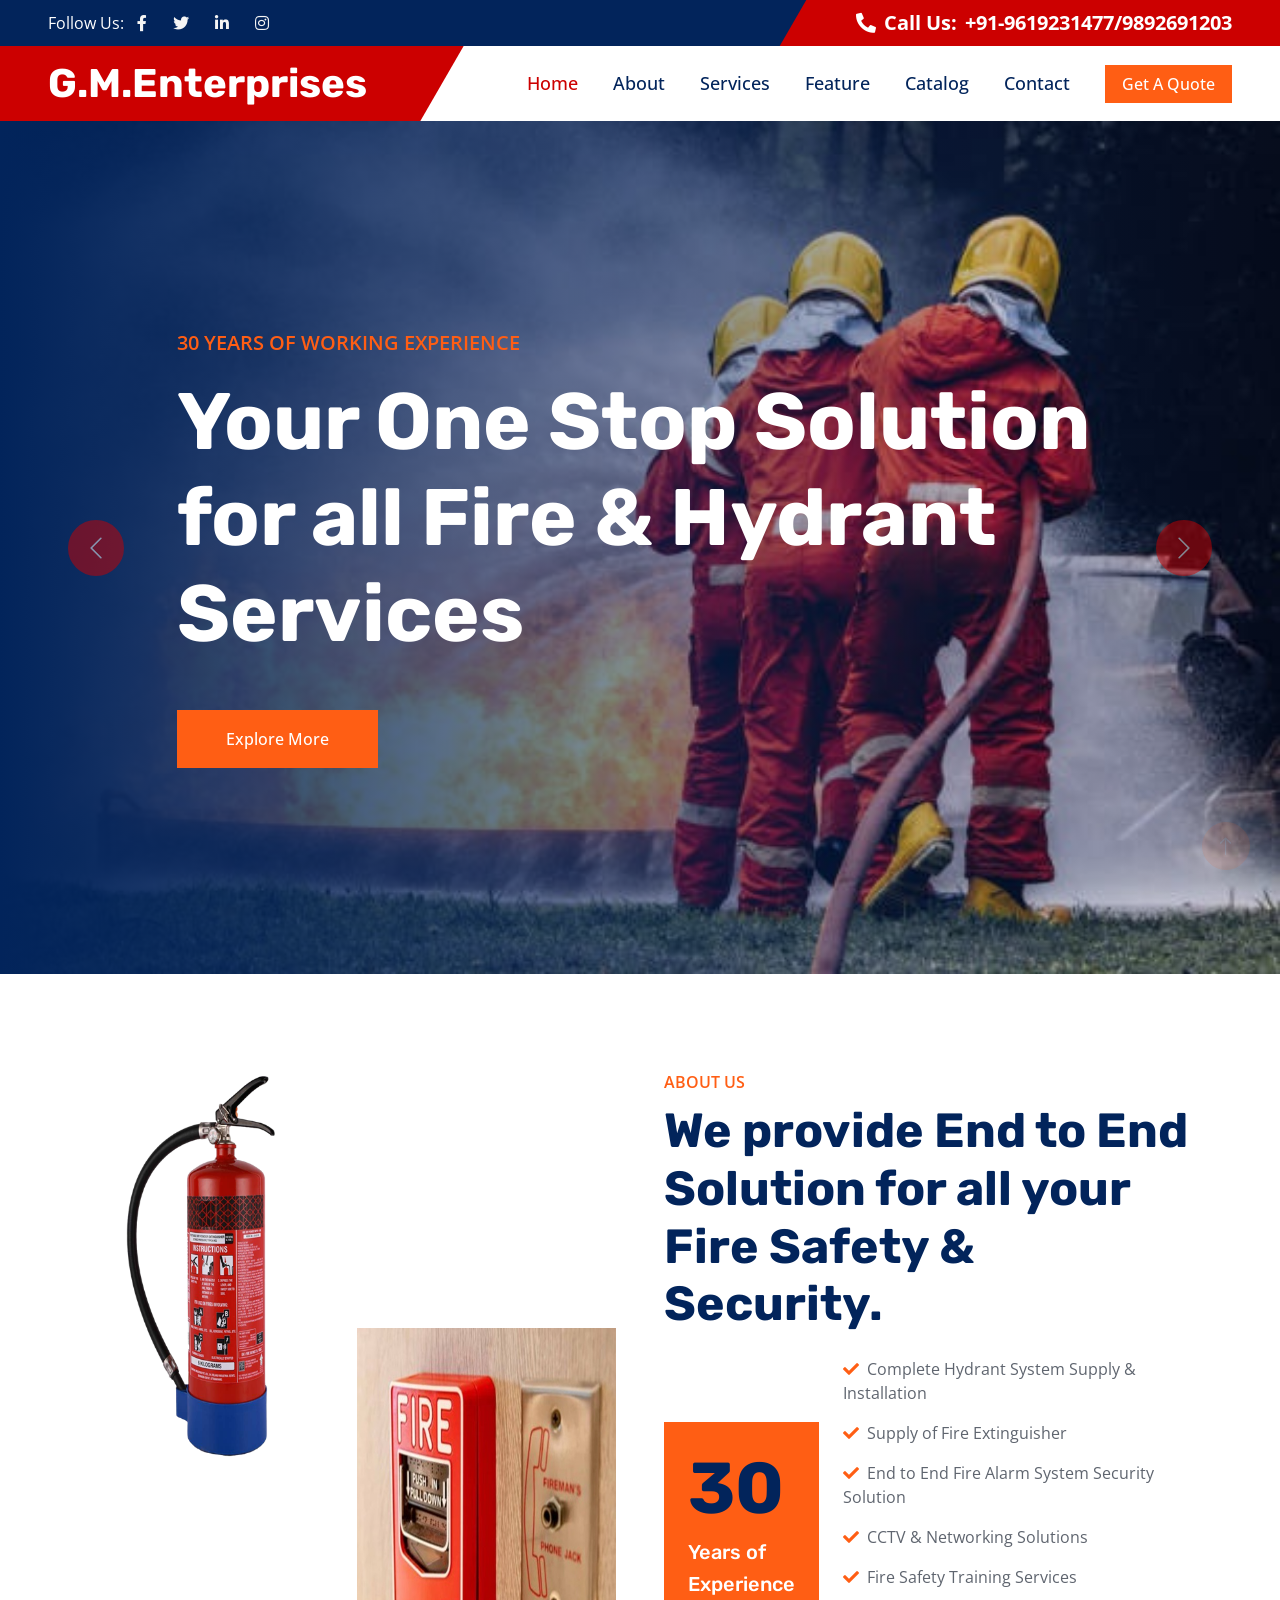
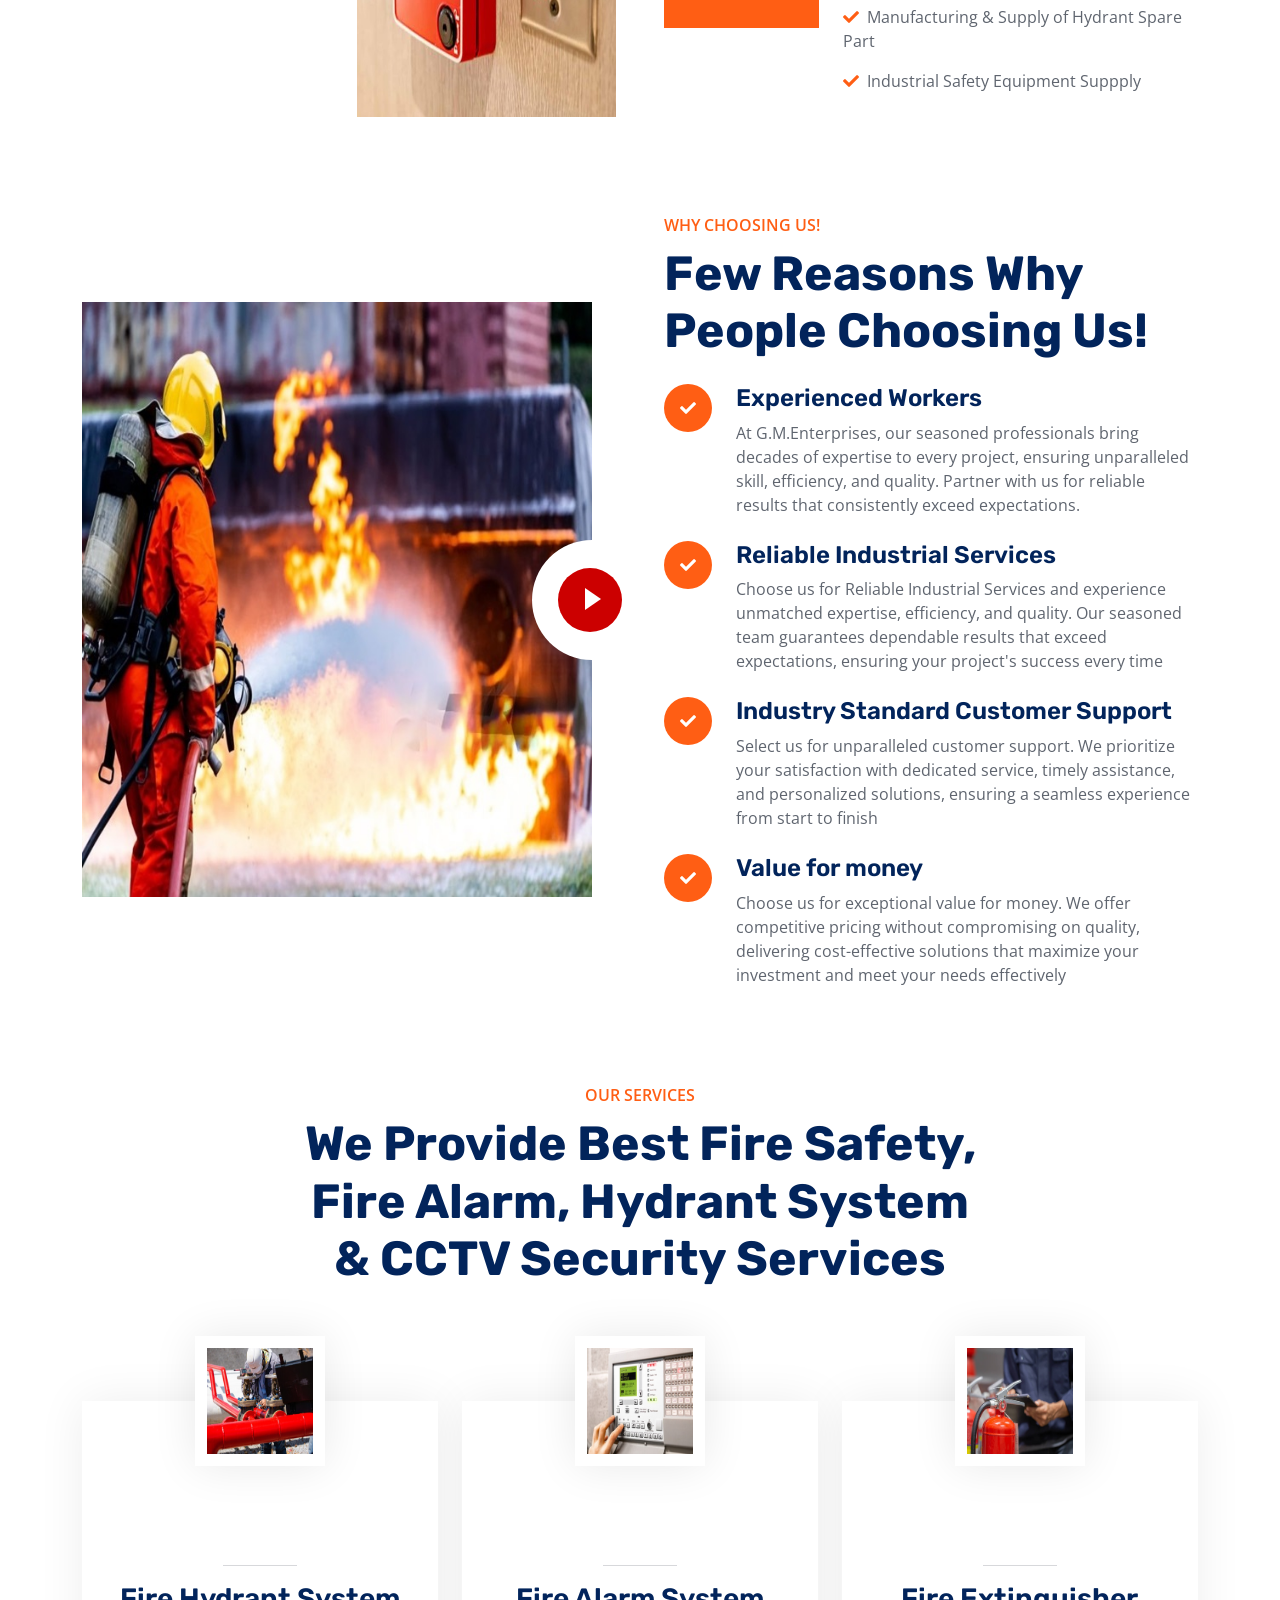
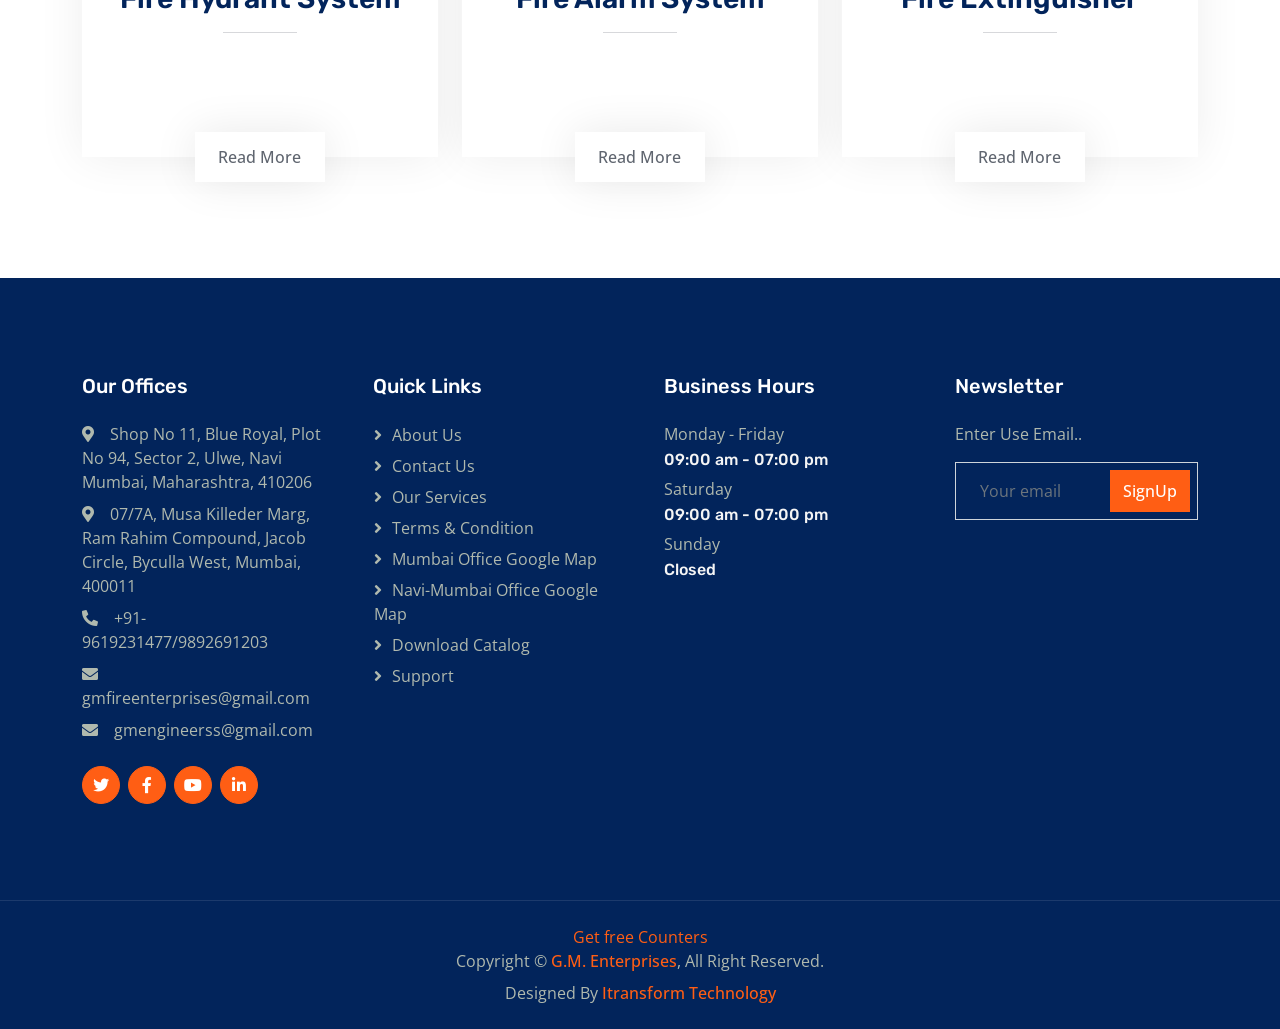
<file: index.html>
<!DOCTYPE html>
<html lang="en">

<head>
    <meta charset="utf-8">
    <title>G.M.Enterprises</title>
    <meta content="width=device-width, initial-scale=1.0" name="viewport">
    <meta content="" name="keywords">
    <meta content="" name="description">

    <!-- Favicon -->
    <link href="img/favicon.ico" rel="icon">

    <!-- Google Web Fonts -->
    <link rel="preconnect" href="https://fonts.googleapis.com">
    <link rel="preconnect" href="https://fonts.gstatic.com" crossorigin>
    <link href="https://fonts.googleapis.com/css2?family=Open+Sans:wght@400;500;600&family=Rubik:wght@500;600;700&display=swap" rel="stylesheet">

    <!-- Icon Font Stylesheet -->
    <link href="https://cdnjs.cloudflare.com/ajax/libs/font-awesome/5.10.0/css/all.min.css" rel="stylesheet">
    <link href="https://cdn.jsdelivr.net/npm/bootstrap-icons@1.4.1/font/bootstrap-icons.css" rel="stylesheet">

    <!-- Libraries Stylesheet -->
    <link href="lib/animate/animate.min.css" rel="stylesheet">
    <link href="lib/owlcarousel/assets/owl.carousel.min.css" rel="stylesheet">

    <!-- Customized Bootstrap Stylesheet -->
    <link href="css/bootstrap.min.css" rel="stylesheet">

    <!-- Template Stylesheet -->
    <link href="css/style.css" rel="stylesheet">
</head>

<body>
    <!-- Spinner Start -->
    <div id="spinner" class="show bg-white position-fixed translate-middle w-100 vh-100 top-50 start-50 d-flex align-items-center justify-content-center">
        <div class="spinner-border text-primary" role="status" style="width: 3rem; height: 3rem;"></div>
    </div>
    <!-- Spinner End -->


    <!-- Topbar Start -->
    <div class="container-fluid bg-dark px-0">
        <div class="row g-0 d-none d-lg-flex">
            <div class="col-lg-6 ps-5 text-start">
                <div class="h-100 d-inline-flex align-items-center text-white">
                    <span>Follow Us:</span>
                    <a class="btn btn-link text-light" href=""><i class="fab fa-facebook-f"></i></a>
                    <a class="btn btn-link text-light" href=""><i class="fab fa-twitter"></i></a>
                    <a class="btn btn-link text-light" href=""><i class="fab fa-linkedin-in"></i></a>
                    <a class="btn btn-link text-light" href="https://www.instagram.com/g.m.firesafety_services/?utm_source=qr&igsh=MWlrMzB0OHNnYndkNQ%3D%3D"><i class="fab fa-instagram"></i></a>
                </div>
            </div>
            <div class="col-lg-6 text-end">
                <div class="h-100 topbar-right d-inline-flex align-items-center text-white py-2 px-5">
                    <span class="fs-5 fw-bold me-2"><i class="fa fa-phone-alt me-2"></i>Call Us:</span>
                    <span class="fs-5 fw-bold">+91-9619231477/9892691203</span>
                </div>
            </div>
        </div>
    </div>
    <!-- Topbar End -->


    <!-- Navbar Start -->
    <nav class="navbar navbar-expand-lg bg-white navbar-light sticky-top py-0 pe-5">
        <a href="index.html" class="navbar-brand ps-5 me-0">
            <h1 class="text-white m-0">G.M.Enterprises</h1>
        </a>
        <button type="button" class="navbar-toggler me-0" data-bs-toggle="collapse" data-bs-target="#navbarCollapse">
            <span class="navbar-toggler-icon"></span>
        </button>
        <div class="collapse navbar-collapse" id="navbarCollapse">
            <div class="navbar-nav ms-auto p-4 p-lg-0">
                <a href="index.html" class="nav-item nav-link active">Home</a>
                <a href="about.html" class="nav-item nav-link">About</a>
                <a href="service.html" class="nav-item nav-link">Services</a>
				<a href="feature.html" class="nav-item nav-link">Feature</a>
				<a href="Content Catalog.pdf" class="nav-item nav-link">Catalog</a>
                <a href="contact.html" class="nav-item nav-link">Contact</a>
            </div>
            <a href="" class="btn btn-primary px-3 d-none d-lg-block">Get A Quote</a>
        </div>
    </nav>
    <!-- Navbar End -->


    <!-- Carousel Start -->
    <div class="container-fluid px-0 mb-5">
        <div id="header-carousel" class="carousel slide" data-bs-ride="carousel">
            <div class="carousel-inner">
                <div class="carousel-item active">
                    <img class="w-100" src="img/carousel-1.jpg" alt="Image">
                    <div class="carousel-caption">
                        <div class="container">
                            <div class="row justify-content-center">
                                <div class="col-lg-10 text-start">
                                    <p class="fs-5 fw-medium text-primary text-uppercase animated slideInRight">30 Years of Working Experience</p>
                                    <h1 class="display-1 text-white mb-5 animated slideInRight">Your One Stop Solution for all Fire & Hydrant Services</h1>
                                    <a href="service.html" class="btn btn-primary py-3 px-5 animated slideInRight">Explore More</a>
                                </div>
                            </div>
                        </div>
                    </div>
                </div>
                <div class="carousel-item">
                    <img class="w-100" src="img/carousel-2-Upload.jpg" alt="Image">
                    <div class="carousel-caption">
                        <div class="container">
                            <div class="row justify-content-center">
                                <div class="col-lg-10 text-start">
                                    <p class="fs-5 fw-medium text-primary text-uppercase animated slideInRight">30 Years of Working Experience</p>
                                    <h1 class="display-1 text-white mb-5 animated slideInRight">Hydrant System Installation & Maintaince</h1>
                                    <a href="service.html" class="btn btn-primary py-3 px-5 animated slideInRight">Explore More</a>
                                </div>
                            </div>
                        </div>
                    </div>
                </div>
				<div class="carousel-item">
                    <img class="w-100" src="img/carousel-3-Upload.jpg" alt="Image">
                    <div class="carousel-caption">
                        <div class="container">
                            <div class="row justify-content-center">
                                <div class="col-lg-10 text-start">
                                    <p class="fs-5 fw-medium text-primary text-uppercase animated slideInRight">30 Years of Working Experience</p>
                                    <h1 class="display-1 text-white mb-5 animated slideInRight">End to End Solution for CCTV Supply, Installation & Networking Service</h1>
                                    <a href="service.html" class="btn btn-primary py-3 px-5 animated slideInRight">Explore More</a>
                                </div>
                            </div>
                        </div>
                    </div>
                </div>
            </div>
            <button class="carousel-control-prev" type="button" data-bs-target="#header-carousel"
                data-bs-slide="prev">
                <span class="carousel-control-prev-icon" aria-hidden="true"></span>
                <span class="visually-hidden">Previous</span>
            </button>
            <button class="carousel-control-next" type="button" data-bs-target="#header-carousel"
                data-bs-slide="next">
                <span class="carousel-control-next-icon" aria-hidden="true"></span>
                <span class="visually-hidden">Next</span>
            </button>
        </div>
    </div>
    <!-- Carousel End -->


    <!-- About Start -->
    <div class="container-xxl py-5">
        <div class="container">
            <div class="row g-5">
                <div class="col-lg-6">
                    <div class="row gx-3 h-100">
                        <div class="col-6 align-self-start wow fadeInUp" data-wow-delay="0.1s">
                            <img class="img-fluid" src="img/about-1.jpg">
                        </div>
                        <div class="col-6 align-self-end wow fadeInDown" data-wow-delay="0.1s">
                            <img class="img-fluid" src="img/about-2.jpg">
                        </div>
                    </div>
                </div>
                <div class="col-lg-6 wow fadeIn" data-wow-delay="0.5s">
                    <p class="fw-medium text-uppercase text-primary mb-2">About Us</p>
                    <h1 class="display-5 mb-4">We provide End to End Solution for all your Fire Safety & Security.</h1>

                    <div class="d-flex align-items-center mb-4">
                        <div class="flex-shrink-0 bg-primary p-4">
                            <h1 class="display-2">30</h1>
                            <h5 class="text-white">Years of</h5>
                            <h5 class="text-white">Experience</h5>
                        </div>
                        <div class="ms-4">
                            <p><i class="fa fa-check text-primary me-2"></i>Complete Hydrant System Supply & Installation</p>
                            <p><i class="fa fa-check text-primary me-2"></i>Supply of Fire Extinguisher</p>
                            <p><i class="fa fa-check text-primary me-2"></i>End to End Fire Alarm System Security Solution</p>
                            <p><i class="fa fa-check text-primary me-2"></i>CCTV & Networking Solutions</p>
							<p><i class="fa fa-check text-primary me-2"></i>Fire Safety Training Services</p>
							<p><i class="fa fa-check text-primary me-2"></i>Manufacturing & Supply of Hydrant Spare Part</p>
                            <p class="mb-0"><i class="fa fa-check text-primary me-2"></i>Industrial Safety Equipment Suppply</p>
                        </div>
                    </div>

                </div>
            </div>
        </div>
    </div>
    <!-- About End -->


    <!-- Facts Start -->

    <!-- Facts End -->


    <!-- Features Start -->
    <div class="container-xxl py-5">
        <div class="container">
            <div class="row g-5 align-items-center">
                <div class="col-lg-6 wow fadeInUp" data-wow-delay="0.1s">
                    <div class="position-relative me-lg-4">
                        <img class="img-fluid w-100" src="img/feature.jpeg" alt="">
                        <span class="position-absolute top-50 start-100 translate-middle bg-white rounded-circle d-none d-lg-block" style="width: 120px; height: 120px;"></span>
                        <button type="button" class="btn-play" data-bs-toggle="modal"
                            data-src="https://www.youtube.com/embed/GVBamXXVD30" data-bs-target="#videoModal">
                            <span></span>
                        </button>
                    </div>
                </div>
                <div class="col-lg-6 wow fadeInUp" data-wow-delay="0.5s">
                    <p class="fw-medium text-uppercase text-primary mb-2">Why Choosing Us!</p>
                    <h1 class="display-5 mb-4">Few Reasons Why People Choosing Us!</h1>
                    <div class="row gy-4">	
                        <div class="col-12">
                            <div class="d-flex">
                                <div class="flex-shrink-0 btn-lg-square rounded-circle bg-primary">
                                    <i class="fa fa-check text-white"></i>
                                </div>
                                <div class="ms-4">
                                    <h4>Experienced Workers</h4>
                                    <span>At G.M.Enterprises, our seasoned professionals bring decades of expertise to every project, ensuring unparalleled skill, efficiency, and quality. Partner with us for reliable results that consistently exceed expectations. </span>	
                                </div>
                            </div>
                        </div>
                        <div class="col-12">
                            <div class="d-flex">
                                <div class="flex-shrink-0 btn-lg-square rounded-circle bg-primary">
                                    <i class="fa fa-check text-white"></i>
                                </div>
                                <div class="ms-4">
                                    <h4>Reliable Industrial Services</h4>
                                    <span>Choose us for Reliable Industrial Services and experience unmatched expertise, efficiency, and quality. Our seasoned team guarantees dependable results that exceed expectations, ensuring your project's success every time</span>
                                </div>
                            </div>
                        </div>
                        <div class="col-12">
                            <div class="d-flex">
                                <div class="flex-shrink-0 btn-lg-square rounded-circle bg-primary">
                                    <i class="fa fa-check text-white"></i>
                                </div>
                                <div class="ms-4">
                                    <h4>Industry Standard Customer Support</h4>
                                    <span>Select us for unparalleled customer support. We prioritize your satisfaction with dedicated service, timely assistance, and personalized solutions, ensuring a seamless experience from start to finish</span>
                                </div>
                            </div>
                        </div>
						                        <div class="col-12">
                            <div class="d-flex">
                                <div class="flex-shrink-0 btn-lg-square rounded-circle bg-primary">
                                    <i class="fa fa-check text-white"></i>
                                </div>
                                <div class="ms-4">
                                    <h4>Value for money</h4>
                                    <span>Choose us for exceptional value for money. We offer competitive pricing without compromising on quality, delivering cost-effective solutions that maximize your investment and meet your needs effectively</span>
                                </div>
                            </div>
                        </div>
                    </div>
                </div>
            </div>
        </div>
    </div>
    <!-- Features End -->


    <!-- Video Modal Start -->
    <div class="modal modal-video fade" id="videoModal" tabindex="-1" aria-labelledby="exampleModalLabel" aria-hidden="true">
        <div class="modal-dialog">
            <div class="modal-content rounded-0">
                <div class="modal-header">
                    <h3 class="modal-title" id="exampleModalLabel">Youtube Video</h3>
                    <button type="button" class="btn-close" data-bs-dismiss="modal" aria-label="Close"></button>
                </div>
                <div class="modal-body">
                    <!-- 16:9 aspect ratio -->
                    <div class="ratio ratio-16x9">
							<iframe class="embed-responsive-item" src="" id="video" allowfullscreen allowscriptaccess="always"
								allow="autoplay"></iframe>
                    </div>
                </div>
            </div>
        </div>
    </div>
    <!-- Video Modal End -->


    <!-- Service Start -->
    <div class="container-xxl py-5">
        <div class="container">
            <div class="text-center mx-auto pb-4 wow fadeInUp" data-wow-delay="0.1s" style="max-width: 700px;">
                <p class="fw-medium text-uppercase text-primary mb-2">Our Services</p>
                <h1 class="display-5 mb-4">We Provide Best Fire Safety, Fire Alarm, Hydrant System & CCTV Security Services</h1>
            </div>
            <div class="row gy-5 gx-4">
                <div class="col-md-6 col-lg-4 wow fadeInUp" data-wow-delay="0.1s">
                    <div class="service-item">
                        <img class="img-fluid" src="img/service-1.jpg" alt="">
                        <div class="service-img">
                            <img class="img-fluid" src="img/service-1.jpg" alt="">
                        </div>
                        <div class="service-detail">
                            <div class="service-title">
                                <hr class="w-25">
                                <h3 class="mb-0">Fire Hydrant System</h3>
                                <hr class="w-25">
                            </div>
                            <div class="service-text">
                                <p class="text-white mb-0">Supply & Installation services for all types of Fire Hydrant System.</p>
                            </div>
                        </div>
                        <a class="btn btn-light" href="">Read More</a>
                    </div>
                </div>
                <div class="col-md-6 col-lg-4 wow fadeInUp" data-wow-delay="0.3s">
                    <div class="service-item">
                        <img class="img-fluid" src="img/service-2.jpg" alt="">
                        <div class="service-img">
                            <img class="img-fluid" src="img/service-2.jpg" alt="">
                        </div>
                        <div class="service-detail">
                            <div class="service-title">
                                <hr class="w-25">
                                <h3 class="mb-0">Fire Alarm System</h3>
                                <hr class="w-25">
                            </div>
                            <div class="service-text">
                                <p class="text-white mb-0">Supply & Installation services for all types of Fire Alarm System.</p>
                            </div>
                        </div>
                        <a class="btn btn-light" href="">Read More</a>
                    </div>
                </div>
                <div class="col-md-6 col-lg-4 wow fadeInUp" data-wow-delay="0.5s">
                    <div class="service-item">
                        <img class="img-fluid" src="img/service-3.jpg" alt="">
                        <div class="service-img">
                            <img class="img-fluid" src="img/service-3.jpg" alt="">
                        </div>
                        <div class="service-detail">
                            <div class="service-title">
                                <hr class="w-25">
                                <h3 class="mb-0">Fire Extinguisher</h3>
                                <hr class="w-25">
                            </div>
                            <div class="service-text">
                                <p class="text-white mb-0">New Supply & Refilling Services for All types of Fire Extinguisher. Availiable all capacity.</p>
                            </div>
                        </div>
                        <a class="btn btn-light" href="">Read More</a>
                    </div>
                </div>
            </div>
        </div>
    </div>
    <!-- Service End -->


    <!-- Project Start -->

    <!-- Project End -->


    <!-- Team Start -->
   
    <!-- Team End -->


    <!-- Testimonial Start -->
   
    <!-- Testimonial End -->


    <!-- Footer Start -->
    <div class="container-fluid bg-dark footer mt-5 py-5 wow fadeIn" data-wow-delay="0.1s">
        <div class="container py-5">
            <div class="row g-5">
                <div class="col-lg-3 col-md-6">
                    <h5 class="text-white mb-4">Our Offices</h5>
                    <p class="mb-2"><i class="fa fa-map-marker-alt me-3"></i>Shop No 11, Blue Royal, Plot No 94, Sector 2, Ulwe, Navi Mumbai, Maharashtra, 410206</p>
					<p class="mb-2"><i class="fa fa-map-marker-alt me-3"></i>07/7A, Musa Killeder Marg, Ram Rahim Compound, Jacob Circle, Byculla West, Mumbai, 400011</p>
                    <p class="mb-2"><i class="fa fa-phone-alt me-3"></i>+91-9619231477/9892691203</p>
                    <p class="mb-2"><i class="fa fa-envelope me-3"></i>gmfireenterprises@gmail.com</p>
					<p class="mb-2"><i class="fa fa-envelope me-3"></i>gmengineerss@gmail.com</p>
                    <div class="d-flex pt-3">
                        <a class="btn btn-square btn-primary rounded-circle me-2" href=""><i class="fab fa-twitter"></i></a>
                        <a class="btn btn-square btn-primary rounded-circle me-2" href=""><i class="fab fa-facebook-f"></i></a>
                        <a class="btn btn-square btn-primary rounded-circle me-2" href=""><i class="fab fa-youtube"></i></a>
                        <a class="btn btn-square btn-primary rounded-circle me-2" href=""><i class="fab fa-linkedin-in"></i></a>
                    </div>
                </div>
                <div class="col-lg-3 col-md-6">
                    <h5 class="text-white mb-4">Quick Links</h5>
                    <a class="btn btn-link" href="about.html">About Us</a>
                    <a class="btn btn-link" href="contact.html">Contact Us</a>
                    <a class="btn btn-link" href="service.html">Our Services</a>
                    <a class="btn btn-link" href="">Terms & Condition</a>
					<a class="btn btn-link" href="https://maps.app.goo.gl/dJ6FhAAQwnUmDfKdA">Mumbai Office Google Map</a>
					<a class="btn btn-link" href="https://maps.app.goo.gl/BLeMeB9rRtwra5pR9">Navi-Mumbai Office Google Map</a>
					<a class="btn btn-link" href="Content Catalog.pdf">Download Catalog</a>
                    <a class="btn btn-link" href="contact.html">Support</a>
                </div>
                <div class="col-lg-3 col-md-6">
                    <h5 class="text-white mb-4">Business Hours</h4>
                    <p class="mb-1">Monday - Friday</p>
                    <h6 class="text-light">09:00 am - 07:00 pm</h6>
                    <p class="mb-1">Saturday</p>
                    <h6 class="text-light">09:00 am - 07:00 pm</h6>
                    <p class="mb-1">Sunday</p>
                    <h6 class="text-light">Closed</h6>
                </div>
                <div class="col-lg-3 col-md-6">
                    <h5 class="text-white mb-4">Newsletter</h5>
                    <p>Enter Use Email..</p>
                    <div class="position-relative w-100">
                        <input class="form-control bg-transparent w-100 py-3 ps-4 pe-5" type="text" placeholder="Your email">
                        <button type="button" class="btn btn-primary py-2 position-absolute top-0 end-0 mt-2 me-2">SignUp</button>
                    </div>
                </div>
            </div>
        </div>
    </div>
    <!-- Footer End -->


    <!-- Copyright Start -->
    <div class="container-fluid copyright bg-dark py-4">
        <div class="container text-center">
			 <a href='https://www.free-counters.org/'>Get free Counters</a> <script type='text/javascript' src='https://www.freevisitorcounters.com/auth.php?id=09b8e7f44cf15727d72c5815f20cf5f6f93c282c'></script>
<script type="text/javascript" src="https://www.freevisitorcounters.com/en/home/counter/1204525/t/5"></script>
            <p class="mb-2">Copyright &copy; <a class="fw-semi-bold" href="#">G.M. Enterprises</a>, All Right Reserved.</p>
            <!--/*** This template is free as long as you keep the footer author’s credit link/attribution link/backlink. If you'd like to use the template without the footer author’s credit link/attribution link/backlink, you can purchase the Credit Removal License from "https://htmlcodex.com/credit-removal". Thank you for your support. ***/-->
            <p class="mb-0">Designed By <a class="fw-semi-bold" href="https://gmfireenterprises.com/">Itransform Technology</a></p>
        </div>
    </div>
    <!-- Copyright End -->


    <!-- Back to Top -->
    <a href="#" class="btn btn-lg btn-primary btn-lg-square rounded-circle back-to-top"><i class="bi bi-arrow-up"></i></a>


    <!-- JavaScript Libraries -->
    <script src="https://code.jquery.com/jquery-3.4.1.min.js"></script>
    <script src="https://cdn.jsdelivr.net/npm/bootstrap@5.0.0/dist/js/bootstrap.bundle.min.js"></script>
    <script src="lib/wow/wow.min.js"></script>
    <script src="lib/easing/easing.min.js"></script>
    <script src="lib/waypoints/waypoints.min.js"></script>
    <script src="lib/owlcarousel/owl.carousel.min.js"></script>
    <script src="lib/counterup/counterup.min.js"></script>

    <!-- Template Javascript -->
    <script src="js/main.js"></script>
</body>

</html>
</file>
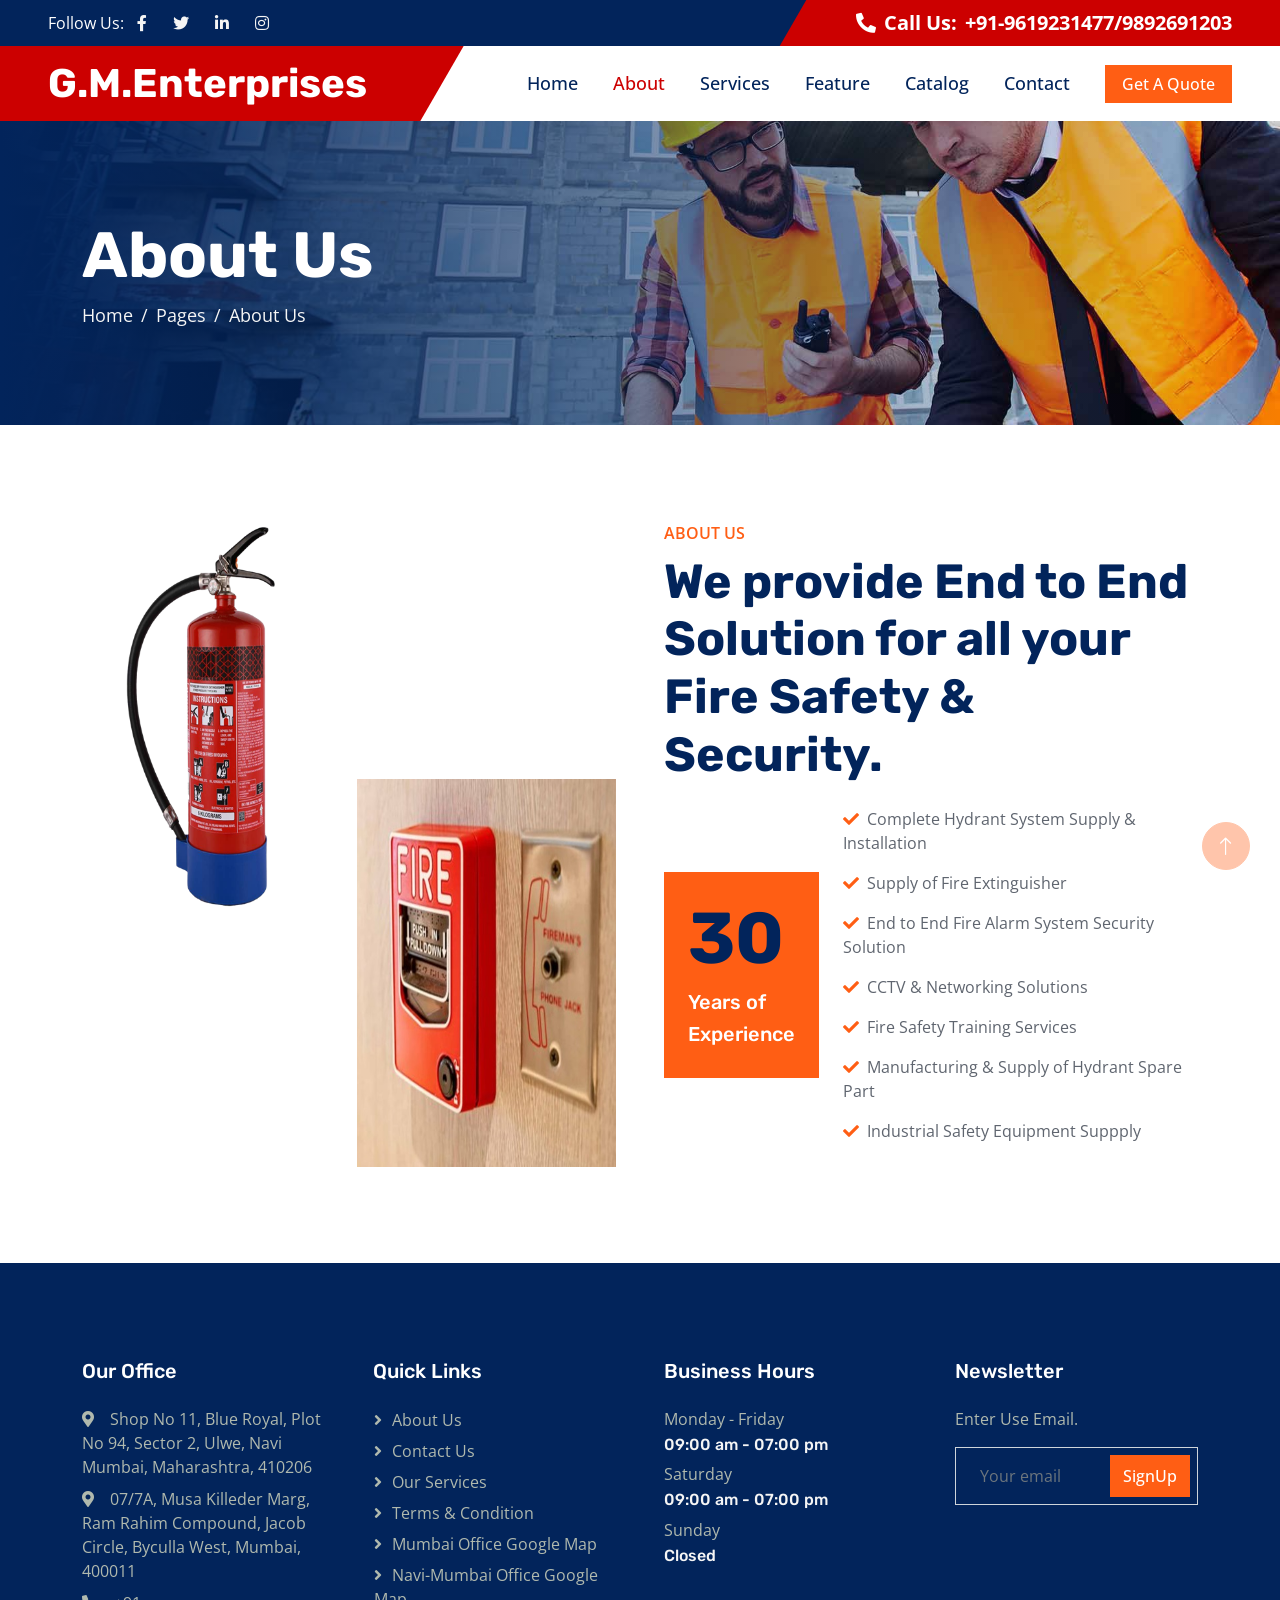
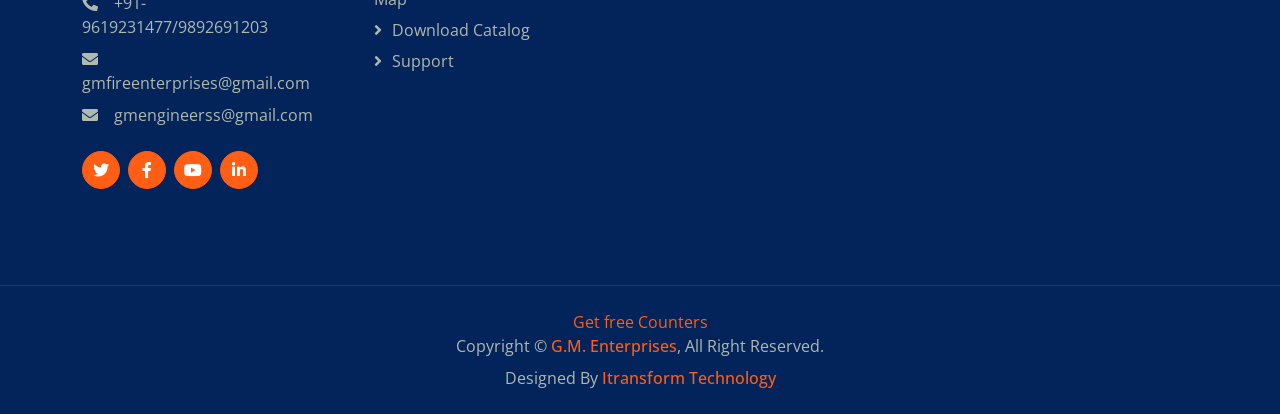
<file: about.html>
<!DOCTYPE html>
<html lang="en">

<head>
    <meta charset="utf-8">
    <title>G.M.Enterprises</title>
    <meta content="width=device-width, initial-scale=1.0" name="viewport">
    <meta content="" name="keywords">
    <meta content="" name="description">

    <!-- Favicon -->
    <link href="img/favicon.ico" rel="icon">

    <!-- Google Web Fonts -->
    <link rel="preconnect" href="https://fonts.googleapis.com">
    <link rel="preconnect" href="https://fonts.gstatic.com" crossorigin>
    <link href="https://fonts.googleapis.com/css2?family=Open+Sans:wght@400;500;600&family=Rubik:wght@500;600;700&display=swap" rel="stylesheet">

    <!-- Icon Font Stylesheet -->
    <link href="https://cdnjs.cloudflare.com/ajax/libs/font-awesome/5.10.0/css/all.min.css" rel="stylesheet">
    <link href="https://cdn.jsdelivr.net/npm/bootstrap-icons@1.4.1/font/bootstrap-icons.css" rel="stylesheet">

    <!-- Libraries Stylesheet -->
    <link href="lib/animate/animate.min.css" rel="stylesheet">
    <link href="lib/owlcarousel/assets/owl.carousel.min.css" rel="stylesheet">

    <!-- Customized Bootstrap Stylesheet -->
    <link href="css/bootstrap.min.css" rel="stylesheet">

    <!-- Template Stylesheet -->
    <link href="css/style.css" rel="stylesheet">
</head>

<body>
    <!-- Spinner Start -->
    <div id="spinner" class="show bg-white position-fixed translate-middle w-100 vh-100 top-50 start-50 d-flex align-items-center justify-content-center">
        <div class="spinner-border text-primary" role="status" style="width: 3rem; height: 3rem;"></div>
    </div>
    <!-- Spinner End -->


    <!-- Topbar Start -->
    <div class="container-fluid bg-dark px-0">
        <div class="row g-0 d-none d-lg-flex">
            <div class="col-lg-6 ps-5 text-start">
                <div class="h-100 d-inline-flex align-items-center text-white">
                    <span>Follow Us:</span>
                    <a class="btn btn-link text-light" href="https://www.facebook.com/G.M.fireservices/"><i class="fab fa-facebook-f"></i></a>
                    <a class="btn btn-link text-light" href=""><i class="fab fa-twitter"></i></a>
                    <a class="btn btn-link text-light" href=""><i class="fab fa-linkedin-in"></i></a>
                    <a class="btn btn-link text-light" href="https://www.instagram.com/g.m.firesafety_services/?utm_source=qr&igsh=MWlrMzB0OHNnYndkNQ%3D%3D"><i class="fab fa-instagram"></i></a>
                </div>
            </div>
            <div class="col-lg-6 text-end">
                <div class="h-100 topbar-right d-inline-flex align-items-center text-white py-2 px-5">
                    <span class="fs-5 fw-bold me-2"><i class="fa fa-phone-alt me-2"></i>Call Us:</span>
                    <span class="fs-5 fw-bold">+91-9619231477/9892691203</span>
                </div>
            </div>
        </div>
    </div>
    <!-- Topbar End -->


    <!-- Navbar Start -->
    <nav class="navbar navbar-expand-lg bg-white navbar-light sticky-top py-0 pe-5">
        <a href="index.html" class="navbar-brand ps-5 me-0">
            <h1 class="text-white m-0">G.M.Enterprises</h1>
        </a>
        <button type="button" class="navbar-toggler me-0" data-bs-toggle="collapse" data-bs-target="#navbarCollapse">
            <span class="navbar-toggler-icon"></span>
        </button>
        <div class="collapse navbar-collapse" id="navbarCollapse">
            <div class="navbar-nav ms-auto p-4 p-lg-0">
                <a href="index.html" class="nav-item nav-link">Home</a>
                <a href="about.html" class="nav-item nav-link active">About</a>
                <a href="service.html" class="nav-item nav-link">Services</a>
				<a href="feature.html" class="nav-item nav-link">Feature</a>
				<a href="Content Catalog.pdf" class="nav-item nav-link">Catalog</a>
                <a href="contact.html" class="nav-item nav-link">Contact</a>
            </div>
            <a href="" class="btn btn-primary px-3 d-none d-lg-block">Get A Quote</a>
        </div>
    </nav>
    <!-- Navbar End -->


    <!-- Page Header Start -->
    <div class="container-fluid page-header py-5 mb-5 wow fadeIn" data-wow-delay="0.1s">
        <div class="container py-5">
            <h1 class="display-3 text-white animated slideInRight">About Us</h1>
            <nav aria-label="breadcrumb">
                <ol class="breadcrumb animated slideInRight mb-0">
                    <li class="breadcrumb-item"><a href="#">Home</a></li>
                    <li class="breadcrumb-item"><a href="#">Pages</a></li>
                    <li class="breadcrumb-item active" aria-current="page">About Us</li>
                </ol>
            </nav>
        </div>
    </div>
    <!-- Page Header End -->


    <!-- About Start -->
    <div class="container-xxl py-5">
        <div class="container">
            <div class="row g-5">
                <div class="col-lg-6">
                    <div class="row gx-3 h-100">
                        <div class="col-6 align-self-start wow fadeInUp" data-wow-delay="0.1s">
                            <img class="img-fluid" src="img/about-1.jpg">
                        </div>
                        <div class="col-6 align-self-end wow fadeInDown" data-wow-delay="0.1s">
                            <img class="img-fluid" src="img/about-2.jpg">
                        </div>
                    </div>
                </div>
                <div class="col-lg-6 wow fadeIn" data-wow-delay="0.5s">
                    <p class="fw-medium text-uppercase text-primary mb-2">About Us</p>
                    <h1 class="display-5 mb-4">We provide End to End Solution for all your Fire Safety & Security.</h1>
                    <div class="d-flex align-items-center mb-4">
                        <div class="flex-shrink-0 bg-primary p-4">
                            <h1 class="display-2">30</h1>
                            <h5 class="text-white">Years of</h5>
                            <h5 class="text-white">Experience</h5>
                        </div>
                        <div class="ms-4">
                            <p><i class="fa fa-check text-primary me-2"></i>Complete Hydrant System Supply & Installation</p>
                            <p><i class="fa fa-check text-primary me-2"></i>Supply of Fire Extinguisher</p>
                            <p><i class="fa fa-check text-primary me-2"></i>End to End Fire Alarm System Security Solution</p>
                            <p><i class="fa fa-check text-primary me-2"></i>CCTV & Networking Solutions</p>
							<p><i class="fa fa-check text-primary me-2"></i>Fire Safety Training Services</p>
							<p><i class="fa fa-check text-primary me-2"></i>Manufacturing & Supply of Hydrant Spare Part</p>
                            <p class="mb-0"><i class="fa fa-check text-primary me-2"></i>Industrial Safety Equipment Suppply</p>
                        </div>
                    </div>

                </div>
            </div>
        </div>
    </div>
    <!-- About End -->


    <!-- Facts Start -->
   
    <!-- Facts End -->


    <!-- Team Start -->
   
    <!-- Team End -->


    <!-- Video Modal Start -->
    <div class="modal modal-video fade" id="videoModal" tabindex="-1" aria-labelledby="exampleModalLabel" aria-hidden="true">
        <div class="modal-dialog">
            <div class="modal-content rounded-0">
                <div class="modal-header">
                    <h3 class="modal-title" id="exampleModalLabel">Youtube Video</h3>
                    <button type="button" class="btn-close" data-bs-dismiss="modal" aria-label="Close"></button>
                </div>
                <div class="modal-body">
                    <!-- 16:9 aspect ratio -->
                    <div class="ratio ratio-16x9">
                        <iframe class="embed-responsive-item" src="" id="video" allowfullscreen allowscriptaccess="always"
                            allow="autoplay"></iframe>
                    </div>
                </div>
            </div>
        </div>
    </div>
    <!-- Video Modal End -->
        

    <!-- Footer Start -->
    <div class="container-fluid bg-dark footer mt-5 py-5 wow fadeIn" data-wow-delay="0.1s">
        <div class="container py-5">
            <div class="row g-5">
                <div class="col-lg-3 col-md-6">
                    <h5 class="text-white mb-4">Our Office</h5>
                    <p class="mb-2"><i class="fa fa-map-marker-alt me-3"></i>Shop No 11, Blue Royal, Plot No 94, Sector 2, Ulwe, Navi Mumbai, Maharashtra, 410206</p>
					<p class="mb-2"><i class="fa fa-map-marker-alt me-3"></i>07/7A, Musa Killeder Marg, Ram Rahim Compound, Jacob Circle, Byculla West, Mumbai, 400011</p>
                    <p class="mb-2"><i class="fa fa-phone-alt me-3"></i>+91-9619231477/9892691203</p>
                    <p class="mb-2"><i class="fa fa-envelope me-3"></i>gmfireenterprises@gmail.com</p>
					<p class="mb-2"><i class="fa fa-envelope me-3"></i>gmengineerss@gmail.com</p>
                    <div class="d-flex pt-3">
                        <a class="btn btn-square btn-primary rounded-circle me-2" href=""><i class="fab fa-twitter"></i></a>
                        <a class="btn btn-square btn-primary rounded-circle me-2" href=""><i class="fab fa-facebook-f"></i></a>
                        <a class="btn btn-square btn-primary rounded-circle me-2" href=""><i class="fab fa-youtube"></i></a>
                        <a class="btn btn-square btn-primary rounded-circle me-2" href=""><i class="fab fa-linkedin-in"></i></a>
                    </div>
                </div>
                <div class="col-lg-3 col-md-6">
                    <h5 class="text-white mb-4">Quick Links</h5>
                    <a class="btn btn-link" href="about.html">About Us</a>
                    <a class="btn btn-link" href="contact.html">Contact Us</a>
                    <a class="btn btn-link" href="service.html">Our Services</a>
                    <a class="btn btn-link" href="">Terms & Condition</a>
					<a class="btn btn-link" href="https://maps.app.goo.gl/dJ6FhAAQwnUmDfKdA">Mumbai Office Google Map</a>
					<a class="btn btn-link" href="https://maps.app.goo.gl/BLeMeB9rRtwra5pR9">Navi-Mumbai Office Google Map</a>
					<a class="btn btn-link" href="Content Catalog.pdf">Download Catalog</a>
                    <a class="btn btn-link" href="contact.html">Support</a>
                </div>
                <div class="col-lg-3 col-md-6">
                    <h5 class="text-white mb-4">Business Hours</h5>
                    <p class="mb-1">Monday - Friday</p>	
                    <h6 class="text-light">09:00 am - 07:00 pm</h6>
                    <p class="mb-1">Saturday</p>
                    <h6 class="text-light">09:00 am - 07:00 pm</h6>
                    <p class="mb-1">Sunday</p>
                    <h6 class="text-light">Closed</h6>
                </div>
                <div class="col-lg-3 col-md-6">
                    <h5 class="text-white mb-4">Newsletter</h5>
                    <p>Enter Use Email.</p>
                    <div class="position-relative w-100">
                        <input class="form-control bg-transparent w-100 py-3 ps-4 pe-5" type="text" placeholder="Your email">
                        <button type="button" class="btn btn-primary py-2 position-absolute top-0 end-0 mt-2 me-2">SignUp</button>
                    </div>
                </div>
            </div>
        </div>
    </div>
    <!-- Footer End -->


    <!-- Copyright Start -->
    <div class="container-fluid copyright bg-dark py-4">
        <div class="container text-center">
					 <a href='https://www.free-counters.org/'>Get free Counters</a> <script type='text/javascript' src='https://www.freevisitorcounters.com/auth.php?id=09b8e7f44cf15727d72c5815f20cf5f6f93c282c'></script>
<script type="text/javascript" src="https://www.freevisitorcounters.com/en/home/counter/1204525/t/5"></script>
            <p class="mb-2">Copyright &copy; <a class="fw-semi-bold" href="#">G.M. Enterprises</a>, All Right Reserved.</p>
            <!--/*** This template is free as long as you keep the footer author’s credit link/attribution link/backlink. If you'd like to use the template without the footer author’s credit link/attribution link/backlink, you can purchase the Credit Removal License from "https://htmlcodex.com/credit-removal". Thank you for your support. ***/-->
            <p class="mb-0">Designed By <a class="fw-semi-bold" href="https://gmfireenterprises.com/">Itransform Technology</a></p>
        </div>
    </div>
    <!-- Copyright End -->


    <!-- Back to Top -->
    <a href="#" class="btn btn-lg btn-primary btn-lg-square rounded-circle back-to-top"><i class="bi bi-arrow-up"></i></a>


    <!-- JavaScript Libraries -->
    <script src="https://code.jquery.com/jquery-3.4.1.min.js"></script>
    <script src="https://cdn.jsdelivr.net/npm/bootstrap@5.0.0/dist/js/bootstrap.bundle.min.js"></script>
    <script src="lib/wow/wow.min.js"></script>
    <script src="lib/easing/easing.min.js"></script>
    <script src="lib/waypoints/waypoints.min.js"></script>
    <script src="lib/owlcarousel/owl.carousel.min.js"></script>
    <script src="lib/counterup/counterup.min.js"></script>

    <!-- Template Javascript -->
    <script src="js/main.js"></script>
</body>

</html>
</file>
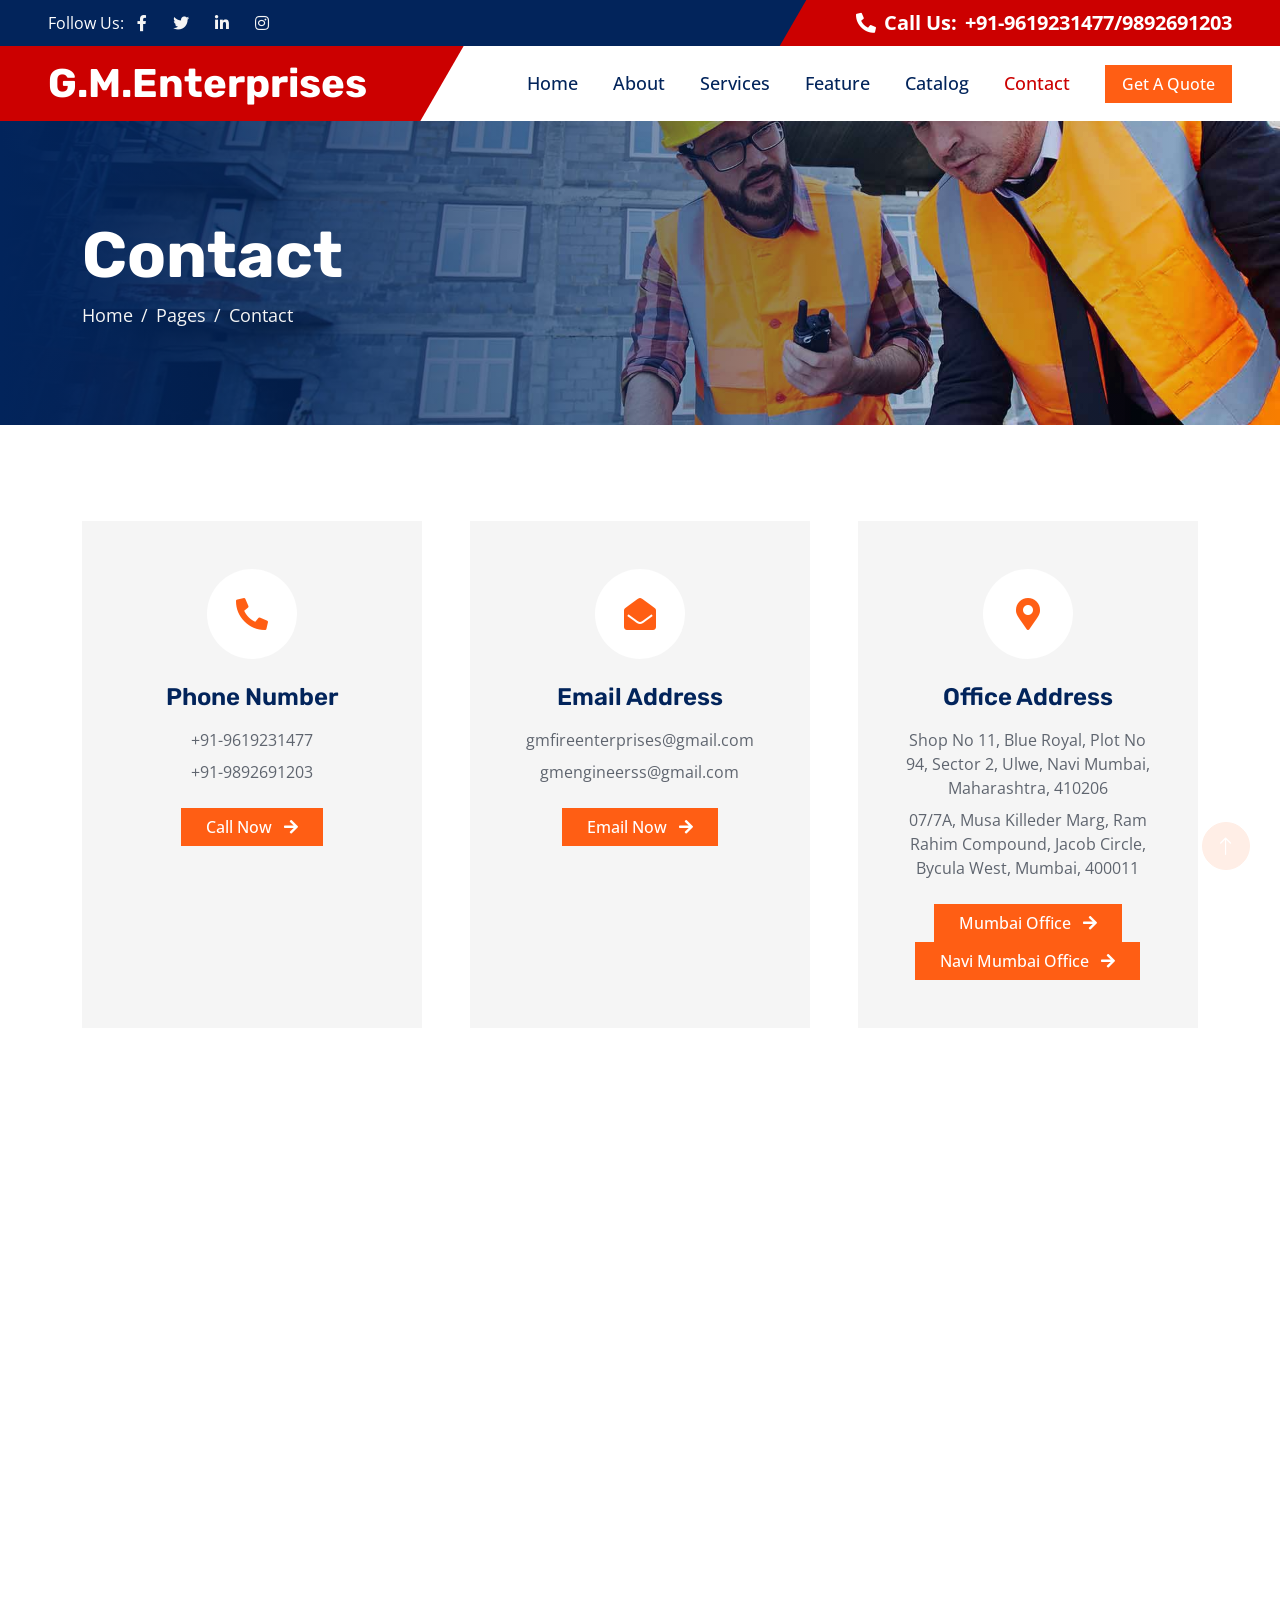
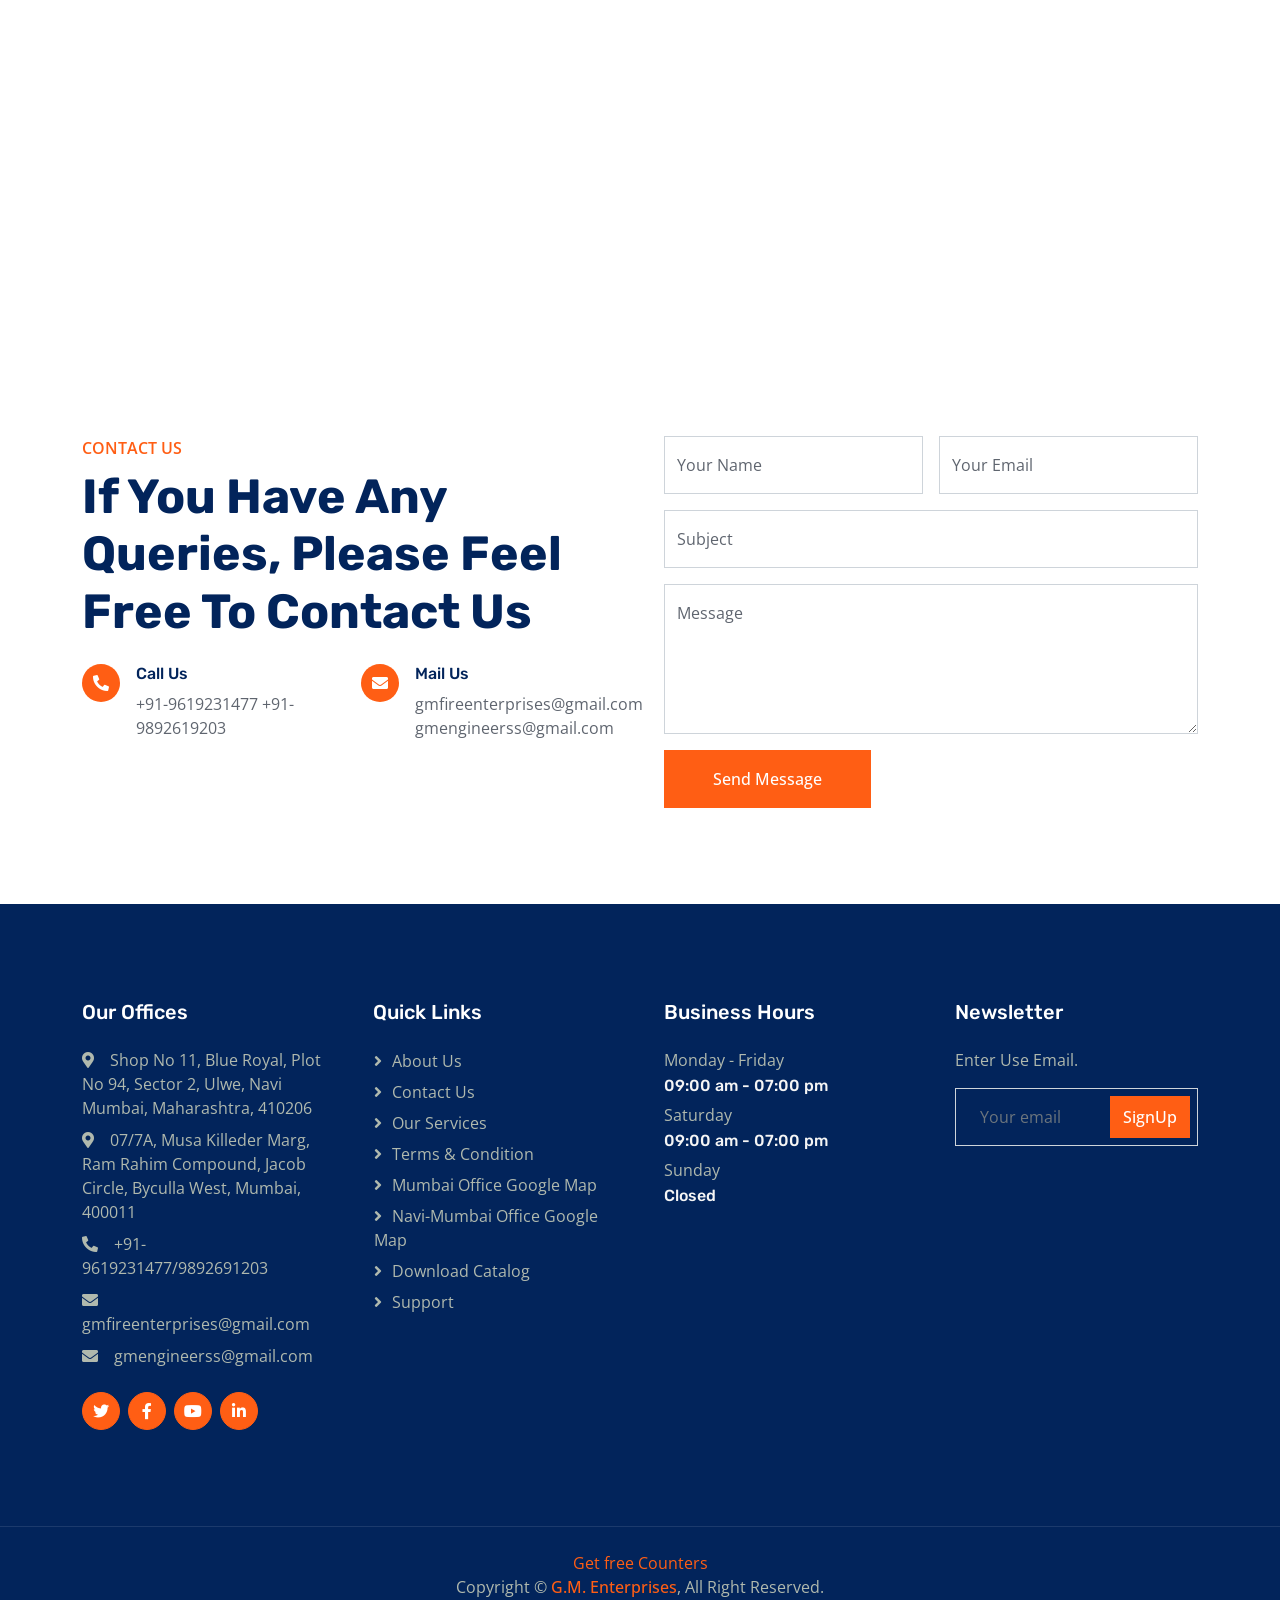
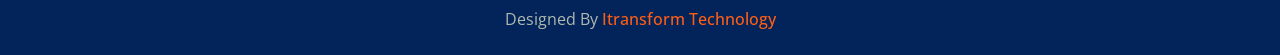
<file: contact.html>
<!DOCTYPE html>
<html lang="en">

<head>
    <meta charset="utf-8">
    <title>G.M.Enterprises</title>
    <meta content="width=device-width, initial-scale=1.0" name="viewport">
    <meta content="" name="keywords">
    <meta content="" name="description">

    <!-- Favicon -->
    <link href="img/favicon.ico" rel="icon">

    <!-- Google Web Fonts -->
    <link rel="preconnect" href="https://fonts.googleapis.com">
    <link rel="preconnect" href="https://fonts.gstatic.com" crossorigin>
    <link href="https://fonts.googleapis.com/css2?family=Open+Sans:wght@400;500;600&family=Rubik:wght@500;600;700&display=swap" rel="stylesheet">

    <!-- Icon Font Stylesheet -->
    <link href="https://cdnjs.cloudflare.com/ajax/libs/font-awesome/5.10.0/css/all.min.css" rel="stylesheet">
    <link href="https://cdn.jsdelivr.net/npm/bootstrap-icons@1.4.1/font/bootstrap-icons.css" rel="stylesheet">

    <!-- Libraries Stylesheet -->
    <link href="lib/animate/animate.min.css" rel="stylesheet">
    <link href="lib/owlcarousel/assets/owl.carousel.min.css" rel="stylesheet">

    <!-- Customized Bootstrap Stylesheet -->
    <link href="css/bootstrap.min.css" rel="stylesheet">

    <!-- Template Stylesheet -->
    <link href="css/style.css" rel="stylesheet">
</head>

<body>
    <!-- Spinner Start -->
    <div id="spinner" class="show bg-white position-fixed translate-middle w-100 vh-100 top-50 start-50 d-flex align-items-center justify-content-center">
        <div class="spinner-border text-primary" role="status" style="width: 3rem; height: 3rem;"></div>
    </div>
    <!-- Spinner End -->


    <!-- Topbar Start -->
    <div class="container-fluid bg-dark px-0">
        <div class="row g-0 d-none d-lg-flex">
            <div class="col-lg-6 ps-5 text-start">
                <div class="h-100 d-inline-flex align-items-center text-white">
                    <span>Follow Us:</span>
                    <a class="btn btn-link text-light" href="https://www.facebook.com/G.M.fireservices/"><i class="fab fa-facebook-f"></i></a>
                    <a class="btn btn-link text-light" href=""><i class="fab fa-twitter"></i></a>
                    <a class="btn btn-link text-light" href=""><i class="fab fa-linkedin-in"></i></a>
                    <a class="btn btn-link text-light" href="https://www.instagram.com/g.m.firesafety_services/?utm_source=qr&igsh=MWlrMzB0OHNnYndkNQ%3D%3D"><i class="fab fa-instagram"></i></a>
                </div>
            </div>
            <div class="col-lg-6 text-end">
                <div class="h-100 topbar-right d-inline-flex align-items-center text-white py-2 px-5">
                    <span class="fs-5 fw-bold me-2"><i class="fa fa-phone-alt me-2"></i>Call Us:</span>
                    <span class="fs-5 fw-bold">+91-9619231477/9892691203</span>
                </div>
            </div>
        </div>
    </div>
    <!-- Topbar End -->


    <!-- Navbar Start -->
    <nav class="navbar navbar-expand-lg bg-white navbar-light sticky-top py-0 pe-5">
        <a href="index.html" class="navbar-brand ps-5 me-0">
            <h1 class="text-white m-0">G.M.Enterprises</h1>
        </a>
        <button type="button" class="navbar-toggler me-0" data-bs-toggle="collapse" data-bs-target="#navbarCollapse">
            <span class="navbar-toggler-icon"></span>
        </button>
        <div class="collapse navbar-collapse" id="navbarCollapse">
            <div class="navbar-nav ms-auto p-4 p-lg-0">
                <a href="index.html" class="nav-item nav-link">Home</a>
                <a href="about.html" class="nav-item nav-link">About</a>
                <a href="service.html" class="nav-item nav-link">Services</a>
				<a href="feature.html" class="nav-item nav-link">Feature</a>
				<a href="Content Catalog.pdf" class="nav-item nav-link">Catalog</a>
                <a href="contact.html" class="nav-item nav-link active">Contact</a>
            </div>
            <a href="" class="btn btn-primary px-3 d-none d-lg-block">Get A Quote</a>
        </div>
    </nav>
    <!-- Navbar End -->


    <!-- Page Header Start -->
    <div class="container-fluid page-header py-5 mb-5 wow fadeIn" data-wow-delay="0.1s">
        <div class="container py-5">
            <h1 class="display-3 text-white animated slideInRight">Contact</h1>
            <nav aria-label="breadcrumb">
                <ol class="breadcrumb animated slideInRight mb-0">
                    <li class="breadcrumb-item"><a href="#">Home</a></li>
                    <li class="breadcrumb-item"><a href="#">Pages</a></li>
                    <li class="breadcrumb-item active" aria-current="page">Contact</li>
                </ol>
            </nav>
        </div>
    </div>
    <!-- Page Header End -->


    <!-- Contact Start -->
    <div class="container-xxl py-5">
        <div class="container">
            <div class="row g-5 justify-content-center mb-5">
                <div class="col-lg-4 col-md-6 wow fadeInUp" data-wow-delay="0.1s">
                    <div class="bg-light text-center h-100 p-5">
                        <div class="btn-square bg-white rounded-circle mx-auto mb-4" style="width: 90px; height: 90px;">
                            <i class="fa fa-phone-alt fa-2x text-primary"></i>
                        </div>
                        <h4 class="mb-3">Phone Number</h4>
                        <p class="mb-2">+91-9619231477</p>
                        <p class="mb-4">+91-9892691203</p>
                        <a class="btn btn-primary px-4" href="tel:+0123456789">Call Now <i class="fa fa-arrow-right ms-2"></i></a>
                    </div>
                </div>
                <div class="col-lg-4 col-md-6 wow fadeInUp" data-wow-delay="0.3s">
                    <div class="bg-light text-center h-100 p-5">
                        <div class="btn-square bg-white rounded-circle mx-auto mb-4" style="width: 90px; height: 90px;">
                            <i class="fa fa-envelope-open fa-2x text-primary"></i>
                        </div>
                        <h4 class="mb-3">Email Address</h4>
                        <p class="mb-2">gmfireenterprises@gmail.com</p>
                        <p class="mb-4">gmengineerss@gmail.com</p>
						<p class="mb-4"> </p>
						<p class="mb-4"> </p>
                        <a class="btn btn-primary px-4" href="mailto:gmfireenterprises@gmail.com">Email Now <i class="fa fa-arrow-right ms-2"></i></a>
                    </div>
                </div>
                <div class="col-lg-4 col-md-6 wow fadeInUp" data-wow-delay="0.5s">
                    <div class="bg-light text-center h-100 p-5">
                        <div class="btn-square bg-white rounded-circle mx-auto mb-4" style="width: 90px; height: 90px;">
                            <i class="fa fa-map-marker-alt fa-2x text-primary"></i>
                        </div>
                        <h4 class="mb-3">Office Address</h4>
                        <p class="mb-2">Shop No 11, Blue Royal, Plot No 94, Sector 2, Ulwe, Navi Mumbai, Maharashtra, 410206</p>
                        <p class="mb-4">07/7A, Musa Killeder Marg, Ram Rahim Compound, Jacob Circle, Bycula West, Mumbai, 400011</p>
                        <a class="btn btn-primary px-4" href="https://maps.app.goo.gl/dJ6FhAAQwnUmDfKdA" target="blank">Mumbai Office <i class="fa fa-arrow-right ms-2"></i></a>
						
						<a class="btn btn-primary px-4" href="https://maps.app.goo.gl/dJ6FhAAQwnUmDfKdA" target="blank">Navi Mumbai Office <i class="fa fa-arrow-right ms-2"></i></a>
                    </div>
                </div>
            </div>
            <div class="row mb-5">
                <div class="col-12 wow fadeInUp" data-wow-delay="0.1s">
                    <iframe class="w-100"src="https://www.google.com/maps/embed?pb=!1m14!1m8!1m3!1d15091.64793858132!2d72.8295691!3d18.9794941!3m2!1i1024!2i768!4f13.1!3m3!1m2!1s0x3be7cf0331319ab5%3A0xe400428c7c91ab17!2sG.M.ENGINEERS%20Fire%20Services!5e0!3m2!1sen!2sin!4v1723912830275!5m2!1sen!2sin" width="600" height="450" style="border:0;" allowfullscreen="" loading="lazy" referrerpolicy="no-referrer-when-downgrade">
</iframe>
                </div>
				 <div class="col-12 wow fadeInUp" data-wow-delay="0.1s">
                    <iframe class="w-100"
                    src="https://www.google.com/maps/embed?pb=!1m18!1m12!1m3!1d1016.8961745075133!2d73.02587292849124!3d18.98301249888302!2m3!1f0!2f0!3f0!3m2!1i1024!2i768!4f13.1!3m3!1m2!1s0x3be7c312409a276f%3A0x58f6acb299ff826c!2sG.M.ENTERPRISES!5e1!3m2!1sen!2sin!4v1721068301591!5m2!1sen!2sin" width="600" height="450" style="border:0;" allowfullscreen="" loading="lazy" referrerpolicy="no-referrer-when-downgrade">
</iframe>
                </div>
				
            </div>
            <div class="row g-5">
                <div class="col-lg-6 wow fadeInUp" data-wow-delay="0.1s">
                    <p class="fw-medium text-uppercase text-primary mb-2">Contact Us</p>
                    <h1 class="display-5 mb-4">If You Have Any Queries, Please Feel Free To Contact Us</h1>
                    <p class="mb-4"></a></p>
                    <div class="row g-4">
                        <div class="col-6">
                            <div class="d-flex">
                                <div class="flex-shrink-0 btn-square bg-primary rounded-circle">
                                    <i class="fa fa-phone-alt text-white"></i>
                                </div>
                                <div class="ms-3">
                                    <h6>Call Us</h6>
									<span>+91-9619231477</span>
									
                                    <span>+91-9892619203</span>
                                </div>
                            </div>
                        </div>
                        <div class="col-6">
                            <div class="d-flex">
                                <div class="flex-shrink-0 btn-square bg-primary rounded-circle">
                                    <i class="fa fa-envelope text-white"></i>
                                </div>
                                <div class="ms-3">
                                    <h6>Mail Us</h6>
                                    <span>gmfireenterprises@gmail.com</span>
									<span>gmengineerss@gmail.com</span>
                                </div>
                            </div>
                        </div>
                    </div>
                </div>
                <div class="col-lg-6 wow fadeInUp" data-wow-delay="0.5s">
                    <form>
                        <div class="row g-3">
                            <div class="col-md-6">
                                <div class="form-floating">
                                    <input type="text" class="form-control" id="name" placeholder="Your Name">
                                    <label for="name">Your Name</label>
                                </div>
                            </div>
                            <div class="col-md-6">
                                <div class="form-floating">
                                    <input type="email" class="form-control" id="email" placeholder="Your Email">
                                    <label for="email">Your Email</label>
                                </div>
                            </div>
                            <div class="col-12">
                                <div class="form-floating">
                                    <input type="text" class="form-control" id="subject" placeholder="Subject">
                                    <label for="subject">Subject</label>
                                </div>
                            </div>
                            <div class="col-12">
                                <div class="form-floating">
                                    <textarea class="form-control" placeholder="Leave a message here" id="message" style="height: 150px"></textarea>
                                    <label for="message">Message</label>
                                </div>
                            </div>
                            <div class="col-12">
                                <button class="btn btn-primary py-3 px-5" type="submit">Send Message</button>
                            </div>
                        </div>
                    </form>
                </div>
            </div>
        </div>
    </div>
    <!-- Contact End -->


    <!-- Footer Start -->
    <div class="container-fluid bg-dark footer mt-5 py-5 wow fadeIn" data-wow-delay="0.1s">
        <div class="container py-5">
            <div class="row g-5">
                <div class="col-lg-3 col-md-6">
                    <h5 class="text-white mb-4">Our Offices</h5>
                    <p class="mb-2"><i class="fa fa-map-marker-alt me-3"></i>Shop No 11, Blue Royal, Plot No 94, Sector 2, Ulwe, Navi Mumbai, Maharashtra, 410206</p>
					<p class="mb-2"><i class="fa fa-map-marker-alt me-3"></i>07/7A, Musa Killeder Marg, Ram Rahim Compound, Jacob Circle, Byculla West, Mumbai, 400011</p>
                    <p class="mb-2"><i class="fa fa-phone-alt me-3"></i>+91-9619231477/9892691203</p>
                    <p class="mb-2"><i class="fa fa-envelope me-3"></i>gmfireenterprises@gmail.com</p>
					<p class="mb-2"><i class="fa fa-envelope me-3"></i>gmengineerss@gmail.com</p>
                    <div class="d-flex pt-3">
                        <a class="btn btn-square btn-primary rounded-circle me-2" href=""><i class="fab fa-twitter"></i></a>
                        <a class="btn btn-square btn-primary rounded-circle me-2" href=""><i class="fab fa-facebook-f"></i></a>
                        <a class="btn btn-square btn-primary rounded-circle me-2" href=""><i class="fab fa-youtube"></i></a>
                        <a class="btn btn-square btn-primary rounded-circle me-2" href=""><i class="fab fa-linkedin-in"></i></a>
                    </div>
                </div>
                <div class="col-lg-3 col-md-6">
                    <h5 class="text-white mb-4">Quick Links</h5>
                    <a class="btn btn-link" href="about.html">About Us</a>
                    <a class="btn btn-link" href="contact.html">Contact Us</a>
                    <a class="btn btn-link" href="service.html">Our Services</a>
                    <a class="btn btn-link" href="">Terms & Condition</a>
					<a class="btn btn-link" href="https://maps.app.goo.gl/nKDVtifxjftbTZs66">Mumbai Office Google Map</a>
					<a class="btn btn-link" href="https://maps.app.goo.gl/BLeMeB9rRtwra5pR9">Navi-Mumbai Office Google Map</a>
					<a class="btn btn-link" href="Content Catalog.pdf">Download Catalog</a>
                    <a class="btn btn-link" href="contact.html">Support</a>
                </div>
                <div class="col-lg-3 col-md-6">
                    <h5 class="text-white mb-4">Business Hours</h5>
                    <p class="mb-1">Monday - Friday</p>
                    <h6 class="text-light">09:00 am - 07:00 pm</h6>
                    <p class="mb-1">Saturday</p>
                    <h6 class="text-light">09:00 am - 07:00 pm</h6>
                    <p class="mb-1">Sunday</p>
                    <h6 class="text-light">Closed</h6>
                </div>
                <div class="col-lg-3 col-md-6">
                    <h5 class="text-white mb-4">Newsletter</h5>
                    <p>Enter Use Email.</p>
                    <div class="position-relative w-100">
                        <input class="form-control bg-transparent w-100 py-3 ps-4 pe-5" type="text" placeholder="Your email">
                        <button type="button" class="btn btn-primary py-2 position-absolute top-0 end-0 mt-2 me-2">SignUp</button>
                    </div>
                </div>
            </div>
        </div>
    </div>
    <!-- Footer End -->


    <!-- Copyright Start -->
    <div class="container-fluid copyright bg-dark py-4">
        <div class="container text-center">
					 <a href='https://www.free-counters.org/'>Get free Counters</a> <script type='text/javascript' src='https://www.freevisitorcounters.com/auth.php?id=09b8e7f44cf15727d72c5815f20cf5f6f93c282c'></script>
<script type="text/javascript" src="https://www.freevisitorcounters.com/en/home/counter/1204525/t/5"></script>
            <p class="mb-2">Copyright &copy; <a class="fw-semi-bold" href="#">G.M. Enterprises</a>, All Right Reserved.</p>
            <!--/*** This template is free as long as you keep the footer author’s credit link/attribution link/backlink. If you'd like to use the template without the footer author’s credit link/attribution link/backlink, you can purchase the Credit Removal License from "https://htmlcodex.com/credit-removal". Thank you for your support. ***/-->
            <p class="mb-0">Designed By <a class="fw-semi-bold" href="https://gmfireenterprises.com/">Itransform Technology</a></p>
        </div>
    </div>
    <!-- Copyright End -->


    <!-- Back to Top -->
    <a href="#" class="btn btn-lg btn-primary btn-lg-square rounded-circle back-to-top"><i class="bi bi-arrow-up"></i></a>


    <!-- JavaScript Libraries -->
    <script src="https://code.jquery.com/jquery-3.4.1.min.js"></script>
    <script src="https://cdn.jsdelivr.net/npm/bootstrap@5.0.0/dist/js/bootstrap.bundle.min.js"></script>
    <script src="lib/wow/wow.min.js"></script>
    <script src="lib/easing/easing.min.js"></script>
    <script src="lib/waypoints/waypoints.min.js"></script>
    <script src="lib/owlcarousel/owl.carousel.min.js"></script>
    <script src="lib/counterup/counterup.min.js"></script>

    <!-- Template Javascript -->
    <script src="js/main.js"></script>
</body>

</html>
</file>
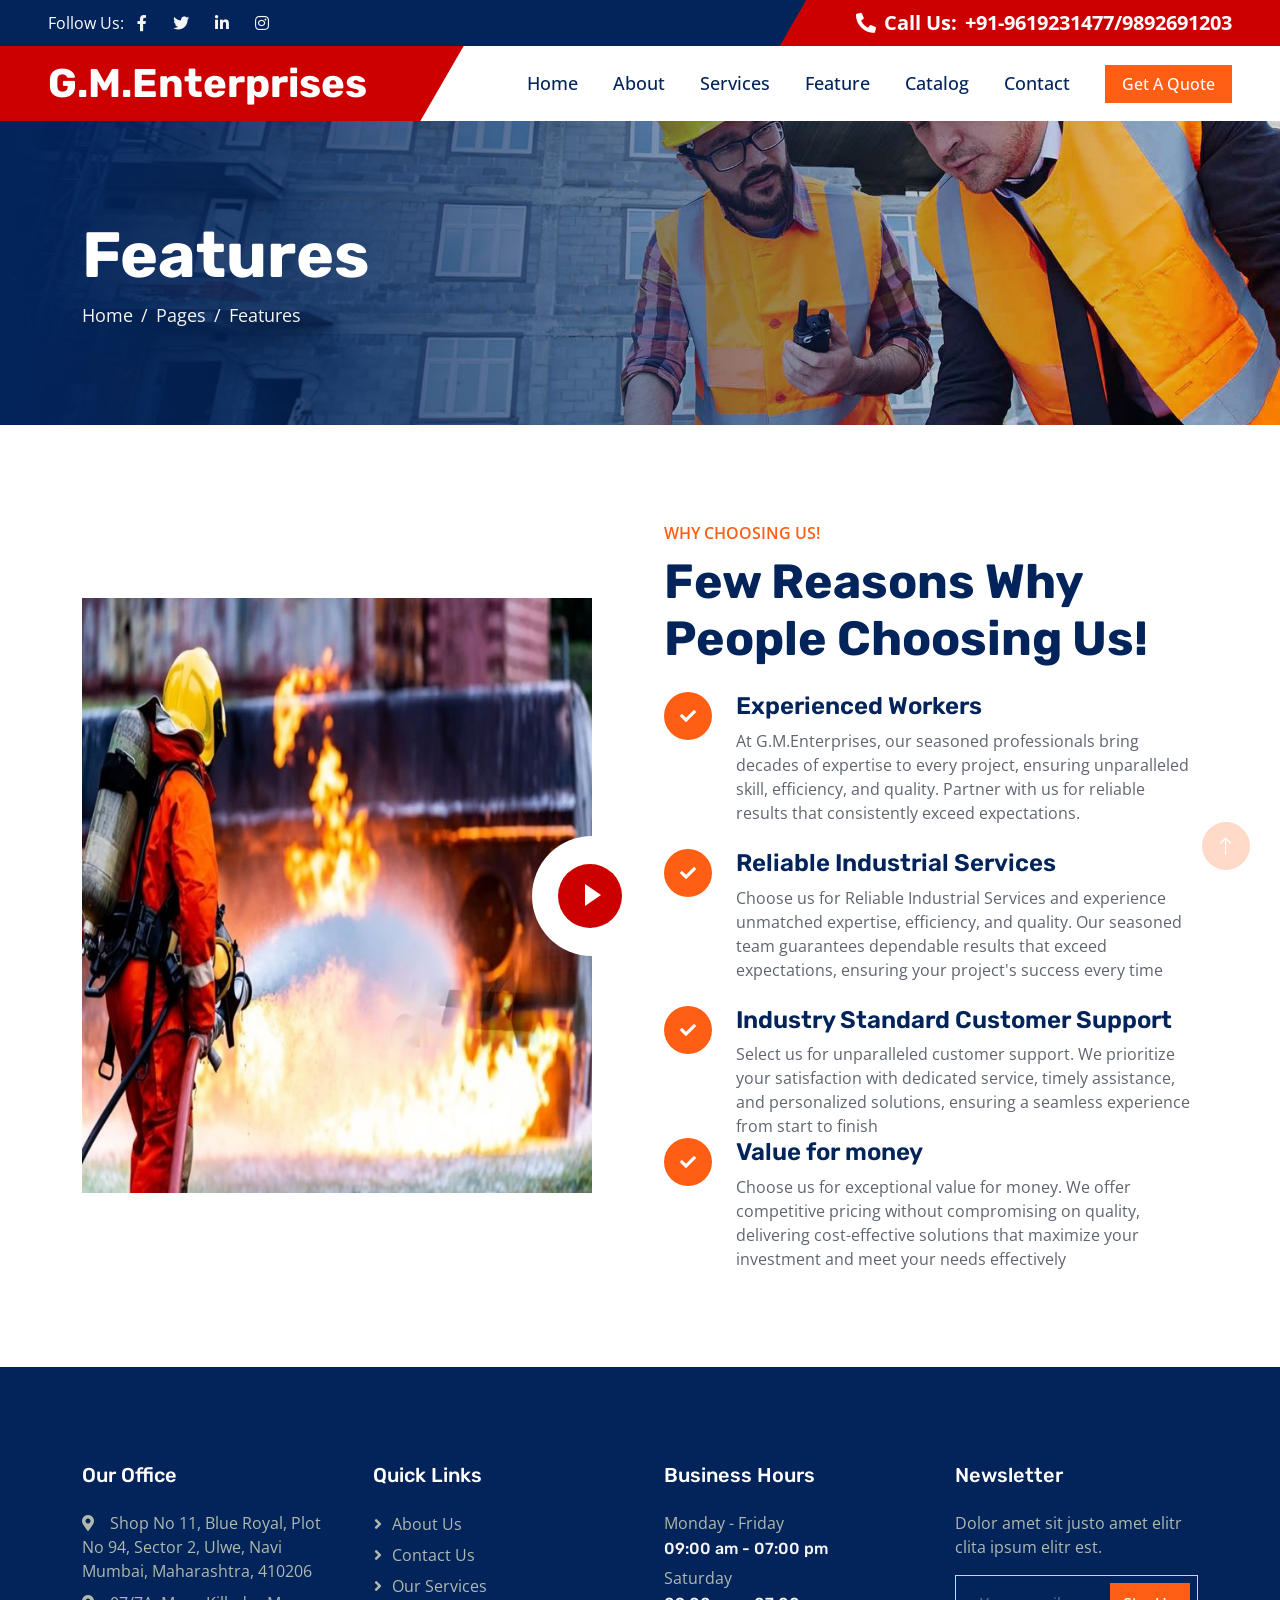
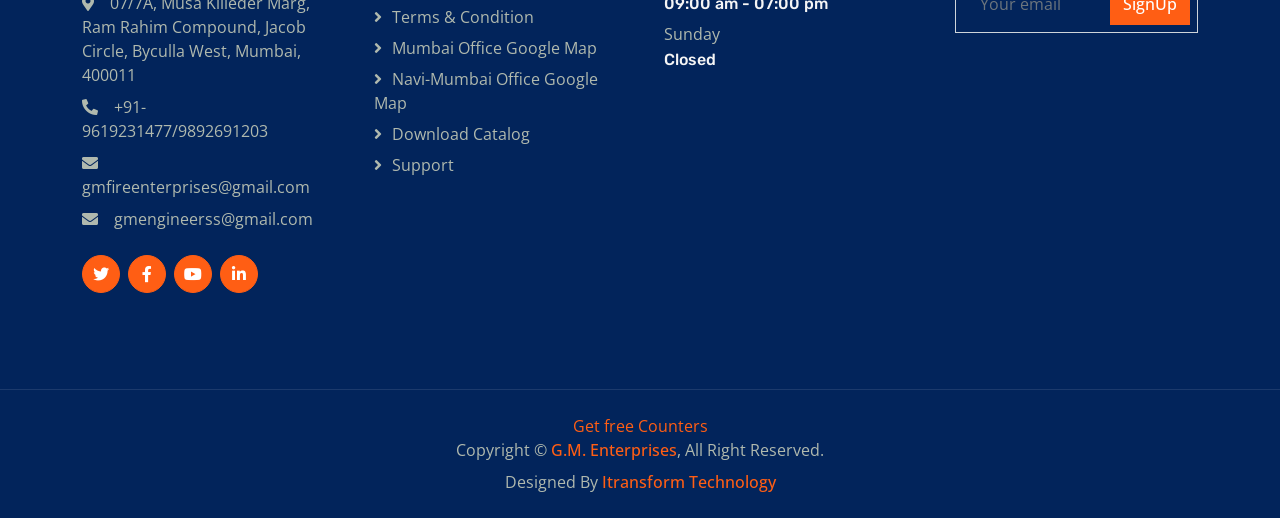
<file: feature.html>
<!DOCTYPE html>
<html lang="en">

<head>
    <meta charset="utf-8">
    <title>G.M.Enterprises</title>
    <meta content="width=device-width, initial-scale=1.0" name="viewport">
    <meta content="" name="keywords">
    <meta content="" name="description">

    <!-- Favicon -->
    <link href="img/favicon.ico" rel="icon">

    <!-- Google Web Fonts -->
    <link rel="preconnect" href="https://fonts.googleapis.com">
    <link rel="preconnect" href="https://fonts.gstatic.com" crossorigin>
    <link href="https://fonts.googleapis.com/css2?family=Open+Sans:wght@400;500;600&family=Rubik:wght@500;600;700&display=swap" rel="stylesheet">

    <!-- Icon Font Stylesheet -->
    <link href="https://cdnjs.cloudflare.com/ajax/libs/font-awesome/5.10.0/css/all.min.css" rel="stylesheet">
    <link href="https://cdn.jsdelivr.net/npm/bootstrap-icons@1.4.1/font/bootstrap-icons.css" rel="stylesheet">

    <!-- Libraries Stylesheet -->
    <link href="lib/animate/animate.min.css" rel="stylesheet">
    <link href="lib/owlcarousel/assets/owl.carousel.min.css" rel="stylesheet">

    <!-- Customized Bootstrap Stylesheet -->
    <link href="css/bootstrap.min.css" rel="stylesheet">

    <!-- Template Stylesheet -->
    <link href="css/style.css" rel="stylesheet">
</head>

<body>
    <!-- Spinner Start -->
    <div id="spinner" class="show bg-white position-fixed translate-middle w-100 vh-100 top-50 start-50 d-flex align-items-center justify-content-center">
        <div class="spinner-border text-primary" role="status" style="width: 3rem; height: 3rem;"></div>
    </div>
    <!-- Spinner End -->


    <!-- Topbar Start -->
    <div class="container-fluid bg-dark px-0">
        <div class="row g-0 d-none d-lg-flex">
            <div class="col-lg-6 ps-5 text-start">
                <div class="h-100 d-inline-flex align-items-center text-white">
                    <span>Follow Us:</span>
                    <a class="btn btn-link text-light" href="https://www.facebook.com/G.M.fireservices/"><i class="fab fa-facebook-f"></i></a>
                    <a class="btn btn-link text-light" href=""><i class="fab fa-twitter"></i></a>
                    <a class="btn btn-link text-light" href=""><i class="fab fa-linkedin-in"></i></a>
                    <a class="btn btn-link text-light" href="https://www.instagram.com/g.m.firesafety_services/?utm_source=qr&igsh=MWlrMzB0OHNnYndkNQ%3D%3D"><i class="fab fa-instagram"></i></a>
                </div>
            </div>
            <div class="col-lg-6 text-end">
                <div class="h-100 topbar-right d-inline-flex align-items-center text-white py-2 px-5">
                    <span class="fs-5 fw-bold me-2"><i class="fa fa-phone-alt me-2"></i>Call Us:</span>
                    <span class="fs-5 fw-bold">+91-9619231477/9892691203</span>
                </div>
            </div>
        </div>
    </div>
    <!-- Topbar End -->


    <!-- Navbar Start -->
    <nav class="navbar navbar-expand-lg bg-white navbar-light sticky-top py-0 pe-5">
        <a href="index.html" class="navbar-brand ps-5 me-0">
            <h1 class="text-white m-0">G.M.Enterprises</h1>
        </a>
        <button type="button" class="navbar-toggler me-0" data-bs-toggle="collapse" data-bs-target="#navbarCollapse">
            <span class="navbar-toggler-icon"></span>
        </button>
        <div class="collapse navbar-collapse" id="navbarCollapse">
            <div class="navbar-nav ms-auto p-4 p-lg-0">
                <a href="index.html" class="nav-item nav-link">Home</a>
                <a href="about.html" class="nav-item nav-link">About</a>
                <a href="service.html" class="nav-item nav-link">Services</a>
				<a href="feature.html" class="nav-item nav-link">Feature</a>
				<a href="Content Catalog.pdf" class="nav-item nav-link">Catalog</a>
                <a href="contact.html" class="nav-item nav-link">Contact</a>
            </div>
            <a href="gmfireenterprises@gmail.com" class="btn btn-primary px-3 d-none d-lg-block">Get A Quote</a>
        </div>
    </nav>
    <!-- Navbar End -->


    <!-- Page Header Start -->
    <div class="container-fluid page-header py-5 mb-5 wow fadeIn" data-wow-delay="0.1s">
        <div class="container py-5">
            <h1 class="display-3 text-white animated slideInRight">Features</h1>
            <nav aria-label="breadcrumb">
                <ol class="breadcrumb animated slideInRight mb-0">
                    <li class="breadcrumb-item"><a href="#">Home</a></li>
                    <li class="breadcrumb-item"><a href="#">Pages</a></li>
                    <li class="breadcrumb-item active" aria-current="page">Features</li>
                </ol>
            </nav>
        </div>
    </div>
    <!-- Page Header End -->


    <!-- Features Start -->
    <div class="container-xxl py-5">
        <div class="container">
            <div class="row g-5 align-items-center">
                <div class="col-lg-6 wow fadeInUp" data-wow-delay="0.1s">
                    <div class="position-relative me-lg-4">
                        <img class="img-fluid w-100" src="img/feature.jpeg" alt="">
                        <span class="position-absolute top-50 start-100 translate-middle bg-white rounded-circle d-none d-lg-block" style="width: 120px; height: 120px;"></span>
                        <button type="button" class="btn-play" data-bs-toggle="modal"
                            data-src="https://www.youtube.com/embed/GVBamXXVD30" data-bs-target="#videoModal">
                            <span></span>
                        </button>
                    </div>
                </div>
                <div class="col-lg-6 wow fadeInUp" data-wow-delay="0.5s">
                    <p class="fw-medium text-uppercase text-primary mb-2">Why Choosing Us!</p>
                    <h1 class="display-5 mb-4">Few Reasons Why People Choosing Us!</h1>
                    <p class="mb-4"></p>
                    <div class="row gy-4">
                        <div class="col-12">
                            <div class="d-flex">
                                <div class="flex-shrink-0 btn-lg-square rounded-circle bg-primary">
                                    <i class="fa fa-check text-white"></i>
                                </div>
                                <div class="ms-4">
                                    <h4>Experienced Workers</h4>
                                    <span>At G.M.Enterprises, our seasoned professionals bring decades of expertise to every project, ensuring unparalleled skill, efficiency, and quality. Partner with us for reliable results that consistently exceed expectations.</span>
                                </div>
                            </div>
                        </div>
                        <div class="col-12">
                            <div class="d-flex">
                                <div class="flex-shrink-0 btn-lg-square rounded-circle bg-primary">
                                    <i class="fa fa-check text-white"></i>
                                </div>
                                <div class="ms-4">
                                    <h4>Reliable Industrial Services</h4>
                                    <span>Choose us for Reliable Industrial Services and experience unmatched expertise, efficiency, and quality. Our seasoned team guarantees dependable results that exceed expectations, ensuring your project's success every time</span>
                                </div>
                            </div>
                        </div>
                        <div class="col-12">
                            <div class="d-flex">
                                <div class="flex-shrink-0 btn-lg-square rounded-circle bg-primary">
                                    <i class="fa fa-check text-white"></i>
                                </div>
                                <div class="ms-4">
                                    <h4>Industry Standard Customer Support</h4>
                                    <span>Select us for unparalleled customer support. We prioritize your satisfaction with dedicated service, timely assistance, and personalized solutions, ensuring a seamless experience from start to finish</span>
                                </div>
                            </div>
						<div class="d-flex">
                                <div class="flex-shrink-0 btn-lg-square rounded-circle bg-primary">
                                    <i class="fa fa-check text-white"></i>
                                </div>
                                <div class="ms-4">
                                    <h4>Value for money</h4>
                                    <span>Choose us for exceptional value for money. We offer competitive pricing without compromising on quality, delivering cost-effective solutions that maximize your investment and meet your needs effectively</span>
                                </div>
                            </div>
                        </div>
                    </div>
                </div>
            </div>
        </div>
    </div>
    <!-- Features End -->


    <!-- Video Modal Start -->
    <div class="modal modal-video fade" id="videoModal" tabindex="-1" aria-labelledby="exampleModalLabel" aria-hidden="true">
        <div class="modal-dialog">
            <div class="modal-content rounded-0">
                <div class="modal-header">
                    <h3 class="modal-title" id="exampleModalLabel">Youtube Video</h3>
                    <button type="button" class="btn-close" data-bs-dismiss="modal" aria-label="Close"></button>
                </div>
                <div class="modal-body">
                    <!-- 16:9 aspect ratio -->
                    <div class="ratio ratio-16x9">
                        <iframe class="embed-responsive-item" src="" id="video" allowfullscreen allowscriptaccess="always"
                            allow="autoplay"></iframe>
                    </div>
                </div>
            </div>
        </div>
    </div>
    <!-- Video Modal End -->
        

    <!-- Footer Start -->
    <div class="container-fluid bg-dark footer mt-5 py-5 wow fadeIn" data-wow-delay="0.1s">
        <div class="container py-5">
            <div class="row g-5">
                <div class="col-lg-3 col-md-6">
                    <h5 class="text-white mb-4">Our Office</h5>
                    <p class="mb-2"><i class="fa fa-map-marker-alt me-3"></i>Shop No 11, Blue Royal, Plot No 94, Sector 2, Ulwe, Navi Mumbai, Maharashtra, 410206</p>
					<p class="mb-2"><i class="fa fa-map-marker-alt me-3"></i>07/7A, Musa Killeder Marg, Ram Rahim Compound, Jacob Circle, Byculla West, Mumbai, 400011</p>
                    <p class="mb-2"><i class="fa fa-phone-alt me-3"></i>+91-9619231477/9892691203</p>
                    <p class="mb-2"><i class="fa fa-envelope me-3"></i>gmfireenterprises@gmail.com</p>
					<p class="mb-2"><i class="fa fa-envelope me-3"></i>gmengineerss@gmail.com</p>
                    <div class="d-flex pt-3">
                        <a class="btn btn-square btn-primary rounded-circle me-2" href=""><i class="fab fa-twitter"></i></a>
                        <a class="btn btn-square btn-primary rounded-circle me-2" href=""><i class="fab fa-facebook-f"></i></a>
                        <a class="btn btn-square btn-primary rounded-circle me-2" href=""><i class="fab fa-youtube"></i></a>
                        <a class="btn btn-square btn-primary rounded-circle me-2" href=""><i class="fab fa-linkedin-in"></i></a>
                    </div>
                </div>
                <div class="col-lg-3 col-md-6">
                    <h5 class="text-white mb-4">Quick Links</h5>
                    <a class="btn btn-link" href="about.html">About Us</a>
                    <a class="btn btn-link" href="contact.html">Contact Us</a>
                    <a class="btn btn-link" href="service.html">Our Services</a>
                    <a class="btn btn-link" href="">Terms & Condition</a>
					<a class="btn btn-link" href="https://maps.app.goo.gl/dJ6FhAAQwnUmDfKdA">Mumbai Office Google Map</a>
					<a class="btn btn-link" href="https://maps.app.goo.gl/BLeMeB9rRtwra5pR9">Navi-Mumbai Office Google Map</a>
					<a class="btn btn-link" href="Content Catalog.pdf">Download Catalog</a>
                    <a class="btn btn-link" href="contact.html">Support</a>
                </div>
                <div class="col-lg-3 col-md-6">
                    <h5 class="text-white mb-4">Business Hours</h5>
                    <p class="mb-1">Monday - Friday</p>
                    <h6 class="text-light">09:00 am - 07:00 pm</h6>
                    <p class="mb-1">Saturday</p>
                    <h6 class="text-light">09:00 am - 07:00 pm</h6>
                    <p class="mb-1">Sunday</p>
                    <h6 class="text-light">Closed</h6>
                </div>
                <div class="col-lg-3 col-md-6">
                    <h5 class="text-white mb-4">Newsletter</h5>
                    <p>Dolor amet sit justo amet elitr clita ipsum elitr est.</p>
                    <div class="position-relative w-100">
                        <input class="form-control bg-transparent w-100 py-3 ps-4 pe-5" type="text" placeholder="Your email">
                        <button type="button" class="btn btn-primary py-2 position-absolute top-0 end-0 mt-2 me-2">SignUp</button>
                    </div>
                </div>
            </div>
        </div>
    </div>
    <!-- Footer End -->
	
	


    <!-- Copyright Start -->
    <div class="container-fluid copyright bg-dark py-4">
        <div class="container text-center">
					 <a href='https://www.free-counters.org/'>Get free Counters</a> <script type='text/javascript' src='https://www.freevisitorcounters.com/auth.php?id=09b8e7f44cf15727d72c5815f20cf5f6f93c282c'></script>
<script type="text/javascript" src="https://www.freevisitorcounters.com/en/home/counter/1204525/t/5"></script>
            <p class="mb-2">Copyright &copy; <a class="fw-semi-bold" href="#">G.M. Enterprises</a>, All Right Reserved.</p>
            <!--/*** This template is free as long as you keep the footer author’s credit link/attribution link/backlink. If you'd like to use the template without the footer author’s credit link/attribution link/backlink, you can purchase the Credit Removal License from "https://htmlcodex.com/credit-removal". Thank you for your support. ***/-->
            <p class="mb-0">Designed By <a class="fw-semi-bold" href="https://gmfireenterprises.com/">Itransform Technology</a></p>
        </div>
    </div>
    <!-- Copyright End -->


    <!-- Back to Top -->
    <a href="#" class="btn btn-lg btn-primary btn-lg-square rounded-circle back-to-top"><i class="bi bi-arrow-up"></i></a>


    <!-- JavaScript Libraries -->
    <script src="https://code.jquery.com/jquery-3.4.1.min.js"></script>
    <script src="https://cdn.jsdelivr.net/npm/bootstrap@5.0.0/dist/js/bootstrap.bundle.min.js"></script>
    <script src="lib/wow/wow.min.js"></script>
    <script src="lib/easing/easing.min.js"></script>
    <script src="lib/waypoints/waypoints.min.js"></script>
    <script src="lib/owlcarousel/owl.carousel.min.js"></script>
    <script src="lib/counterup/counterup.min.js"></script>

    <!-- Template Javascript -->
    <script src="js/main.js"></script>
</body>

</html>
</file>
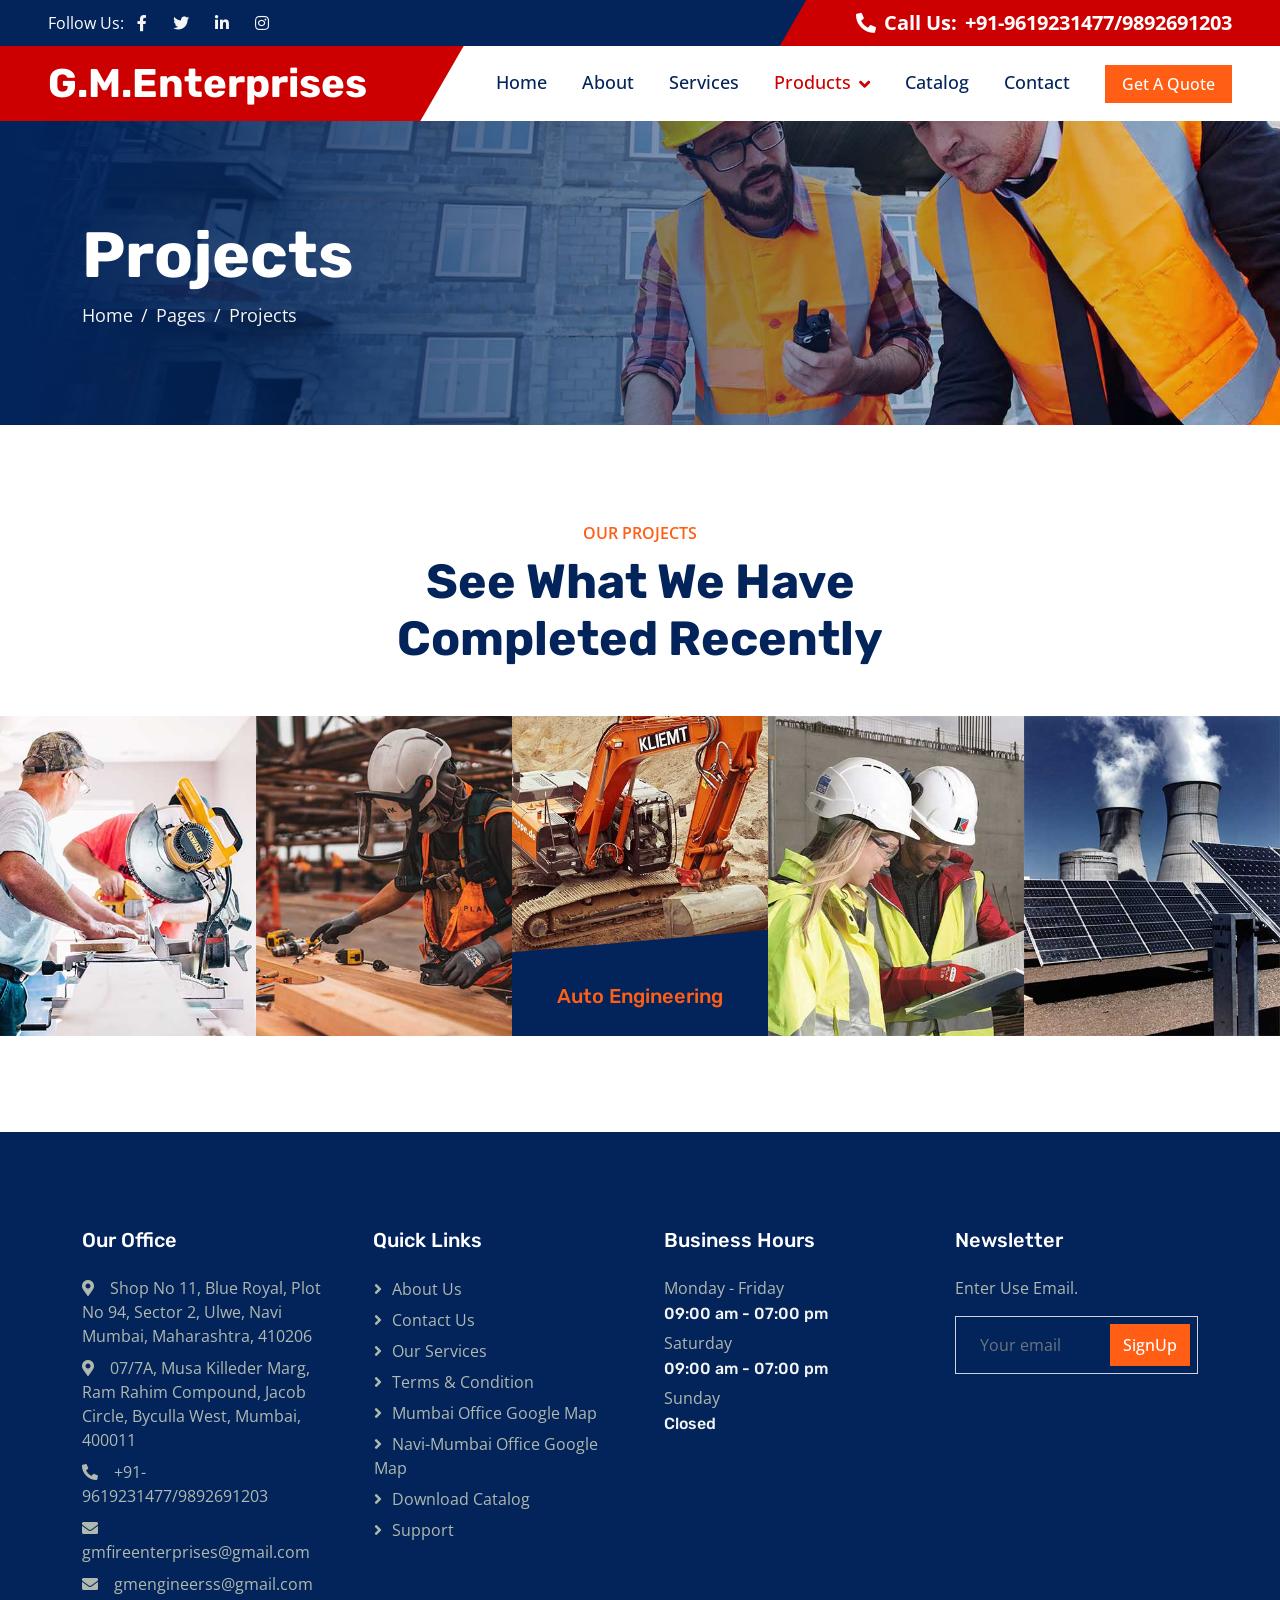
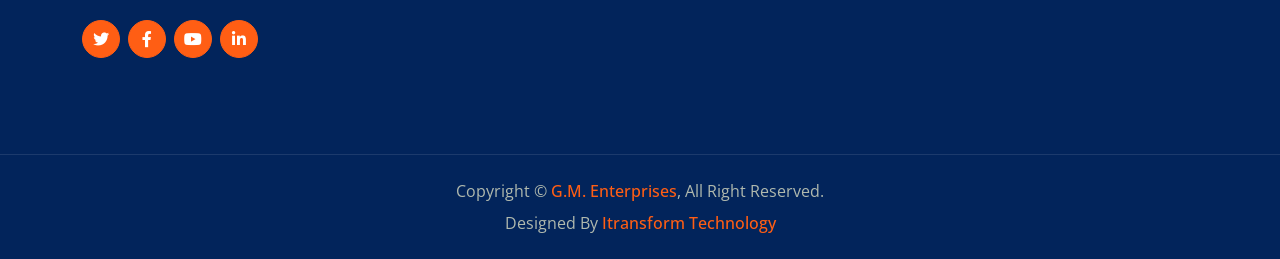
<file: project.html>
<!DOCTYPE html>
<html lang="en">

<head>
    <meta charset="utf-8">
    <title>G.M.Enterprises</title>
    <meta content="width=device-width, initial-scale=1.0" name="viewport">
    <meta content="" name="keywords">
    <meta content="" name="description">

    <!-- Favicon -->
    <link href="img/favicon.ico" rel="icon">

    <!-- Google Web Fonts -->
    <link rel="preconnect" href="https://fonts.googleapis.com">
    <link rel="preconnect" href="https://fonts.gstatic.com" crossorigin>
    <link href="https://fonts.googleapis.com/css2?family=Open+Sans:wght@400;500;600&family=Rubik:wght@500;600;700&display=swap" rel="stylesheet">

    <!-- Icon Font Stylesheet -->
    <link href="https://cdnjs.cloudflare.com/ajax/libs/font-awesome/5.10.0/css/all.min.css" rel="stylesheet">
    <link href="https://cdn.jsdelivr.net/npm/bootstrap-icons@1.4.1/font/bootstrap-icons.css" rel="stylesheet">

    <!-- Libraries Stylesheet -->
    <link href="lib/animate/animate.min.css" rel="stylesheet">
    <link href="lib/owlcarousel/assets/owl.carousel.min.css" rel="stylesheet">

    <!-- Customized Bootstrap Stylesheet -->
    <link href="css/bootstrap.min.css" rel="stylesheet">

    <!-- Template Stylesheet -->
    <link href="css/style.css" rel="stylesheet">
</head>

<body>
    <!-- Spinner Start -->
    <div id="spinner" class="show bg-white position-fixed translate-middle w-100 vh-100 top-50 start-50 d-flex align-items-center justify-content-center">
        <div class="spinner-border text-primary" role="status" style="width: 3rem; height: 3rem;"></div>
    </div>
    <!-- Spinner End -->


    <!-- Topbar Start -->
    <div class="container-fluid bg-dark px-0">
        <div class="row g-0 d-none d-lg-flex">
            <div class="col-lg-6 ps-5 text-start">
                <div class="h-100 d-inline-flex align-items-center text-white">
                    <span>Follow Us:</span>
                    <a class="btn btn-link text-light" href="https://www.facebook.com/G.M.fireservices/"><i class="fab fa-facebook-f"></i></a>
                    <a class="btn btn-link text-light" href=""><i class="fab fa-twitter"></i></a>
                    <a class="btn btn-link text-light" href=""><i class="fab fa-linkedin-in"></i></a>
                    <a class="btn btn-link text-light" href="https://www.instagram.com/g.m.firesafety_services/?utm_source=qr&igsh=MWlrMzB0OHNnYndkNQ%3D%3D"><i class="fab fa-instagram"></i></a>
                </div>
            </div>
            <div class="col-lg-6 text-end">
                <div class="h-100 topbar-right d-inline-flex align-items-center text-white py-2 px-5">
                    <span class="fs-5 fw-bold me-2"><i class="fa fa-phone-alt me-2"></i>Call Us:</span>
                    <span class="fs-5 fw-bold">+91-9619231477/9892691203</span>
                </div>
            </div>
        </div>
    </div>
    <!-- Topbar End -->


    <!-- Navbar Start -->
    <nav class="navbar navbar-expand-lg bg-white navbar-light sticky-top py-0 pe-5">
        <a href="index.html" class="navbar-brand ps-5 me-0">
            <h1 class="text-white m-0">G.M.Enterprises</h1>
        </a>
        <button type="button" class="navbar-toggler me-0" data-bs-toggle="collapse" data-bs-target="#navbarCollapse">
            <span class="navbar-toggler-icon"></span>
        </button>
        <div class="collapse navbar-collapse" id="navbarCollapse">
            <div class="navbar-nav ms-auto p-4 p-lg-0">
                <a href="index.html" class="nav-item nav-link">Home</a>
                <a href="about.html" class="nav-item nav-link">About</a>
                <a href="service.html" class="nav-item nav-link">Services</a>
                <div class="nav-item dropdown">
                    <a href="#" class="nav-link dropdown-toggle active" data-bs-toggle="dropdown">Products</a>
                    <div class="dropdown-menu bg-light m-0">
                        <a href="project.html" class="dropdown-item">Projects</a>
                        <a href="feature.html" class="dropdown-item">Features</a>
                        <a href="index.html" class="dropdown-item">Blogs</a>
                    </div>
                </div>
				<a href="Content Catalog.pdf" class="nav-item nav-link">Catalog</a>
                <a href="contact.html" class="nav-item nav-link">Contact</a>
            </div>
            <a href="" class="btn btn-primary px-3 d-none d-lg-block">Get A Quote</a>
        </div>
    </nav>
    <!-- Navbar End -->


    <!-- Page Header Start -->
    <div class="container-fluid page-header py-5 mb-5 wow fadeIn" data-wow-delay="0.1s">
        <div class="container py-5">
            <h1 class="display-3 text-white animated slideInRight">Projects</h1>
            <nav aria-label="breadcrumb">
                <ol class="breadcrumb animated slideInRight mb-0">
                    <li class="breadcrumb-item"><a href="#">Home</a></li>
                    <li class="breadcrumb-item"><a href="#">Pages</a></li>
                    <li class="breadcrumb-item active" aria-current="page">Projects</li>
                </ol>
            </nav>
        </div>
    </div>
    <!-- Page Header End -->


    <!-- Project Start -->
    <div class="container-fluid py-5 my-5 px-0">
        <div class="text-center mx-auto wow fadeIn" data-wow-delay="0.1s" style="max-width: 600px;">
            <p class="fw-medium text-uppercase text-primary mb-2">Our Projects</p>
            <h1 class="display-5 mb-5">See What We Have Completed Recently</h1>
        </div>
        <div class="owl-carousel project-carousel bg-dark wow fadeIn" data-wow-delay="0.1s">
            <a class="project-item" href="">
                <img class="img-fluid" src="img/project-1.jpg" alt="">
                <div class="project-title">
                    <h5 class="text-primary mb-0">Auto Engineering</h5>
                </div>
            </a>
            <a class="project-item" href="">
                <img class="img-fluid" src="img/project-2.jpg" alt="">
                <div class="project-title">
                    <h5 class="text-primary mb-0">Civil Engineering</h5>
                </div>
            </a>
            <a class="project-item" href="">
                <img class="img-fluid" src="img/project-3.jpg" alt="">
                <div class="project-title">
                    <h5 class="text-primary mb-0">Gas Engineering</h5>
                </div>
            </a>
            <a class="project-item" href="">
                <img class="img-fluid" src="img/project-4.jpg" alt="">
                <div class="project-title">
                    <h5 class="text-primary mb-0">Power Engineering</h5>
                </div>
            </a>
            <a class="project-item" href="">
                <img class="img-fluid" src="img/project-5.jpg" alt="">
                <div class="project-title">
                    <h5 class="text-primary mb-0">Energy Engineering</h5>
                </div>
            </a>
            <a class="project-item" href="">
                <img class="img-fluid" src="img/project-6.jpg" alt="">
                <div class="project-title">
                    <h5 class="text-primary mb-0">Water Engineering</h5>
                </div>
            </a>
        </div>
    </div>
    <!-- Project End -->
        

    <!-- Footer Start -->
    <div class="container-fluid bg-dark footer mt-5 py-5 wow fadeIn" data-wow-delay="0.1s">
        <div class="container py-5">
            <div class="row g-5">
                <div class="col-lg-3 col-md-6">
                    <h5 class="text-white mb-4">Our Office</h5>
                    <p class="mb-2"><i class="fa fa-map-marker-alt me-3"></i>Shop No 11, Blue Royal, Plot No 94, Sector 2, Ulwe, Navi Mumbai, Maharashtra, 410206</p>
					<p class="mb-2"><i class="fa fa-map-marker-alt me-3"></i>07/7A, Musa Killeder Marg, Ram Rahim Compound, Jacob Circle, Byculla West, Mumbai, 400011</p>
                    <p class="mb-2"><i class="fa fa-phone-alt me-3"></i>+91-9619231477/9892691203</p>
                    <p class="mb-2"><i class="fa fa-envelope me-3"></i>gmfireenterprises@gmail.com</p>
					<p class="mb-2"><i class="fa fa-envelope me-3"></i>gmengineerss@gmail.com</p>
                    <div class="d-flex pt-3">
                        <a class="btn btn-square btn-primary rounded-circle me-2" href=""><i class="fab fa-twitter"></i></a>
                        <a class="btn btn-square btn-primary rounded-circle me-2" href=""><i class="fab fa-facebook-f"></i></a>
                        <a class="btn btn-square btn-primary rounded-circle me-2" href=""><i class="fab fa-youtube"></i></a>
                        <a class="btn btn-square btn-primary rounded-circle me-2" href=""><i class="fab fa-linkedin-in"></i></a>
                    </div>
                </div>
                <div class="col-lg-3 col-md-6">
                    <h5 class="text-white mb-4">Quick Links</h5>
                    <a class="btn btn-link" href="about.html">About Us</a>
                    <a class="btn btn-link" href="contact.html">Contact Us</a>
                    <a class="btn btn-link" href="service.html">Our Services</a>
                    <a class="btn btn-link" href="">Terms & Condition</a>
					<a class="btn btn-link" href="https://maps.app.goo.gl/dJ6FhAAQwnUmDfKdA">Mumbai Office Google Map</a>
					<a class="btn btn-link" href="https://maps.app.goo.gl/BLeMeB9rRtwra5pR9">Navi-Mumbai Office Google Map</a>
					<a class="btn btn-link" href="Content Catalog.pdf">Download Catalog</a>
                    <a class="btn btn-link" href="contact.html">Support</a>
                </div>
                <div class="col-lg-3 col-md-6">
                    <h5 class="text-white mb-4">Business Hours</h5>
                    <p class="mb-1">Monday - Friday</p>
                    <h6 class="text-light">09:00 am - 07:00 pm</h6>
                    <p class="mb-1">Saturday</p>
                    <h6 class="text-light">09:00 am - 07:00 pm</h6>
                    <p class="mb-1">Sunday</p>
                    <h6 class="text-light">Closed</h6>
                </div>
                <div class="col-lg-3 col-md-6">
                    <h5 class="text-white mb-4">Newsletter</h5>
                    <p>Enter Use Email.</p>
                    <div class="position-relative w-100">
                        <input class="form-control bg-transparent w-100 py-3 ps-4 pe-5" type="text" placeholder="Your email">
                        <button type="button" class="btn btn-primary py-2 position-absolute top-0 end-0 mt-2 me-2">SignUp</button>
                    </div>
                </div>
            </div>
        </div>
    </div>
    <!-- Footer End -->


    <!-- Copyright Start -->
    <div class="container-fluid copyright bg-dark py-4">
        <div class="container text-center">
            <p class="mb-2">Copyright &copy; <a class="fw-semi-bold" href="#">G.M. Enterprises</a>, All Right Reserved.</p>
            <!--/*** This template is free as long as you keep the footer author’s credit link/attribution link/backlink. If you'd like to use the template without the footer author’s credit link/attribution link/backlink, you can purchase the Credit Removal License from "https://htmlcodex.com/credit-removal". Thank you for your support. ***/-->
            <p class="mb-0">Designed By <a class="fw-semi-bold" href="https://gmfireenterprises.com/">Itransform Technology</a></p>
        </div>
    </div>
    <!-- Copyright End -->


    <!-- Back to Top -->
    <a href="#" class="btn btn-lg btn-primary btn-lg-square rounded-circle back-to-top"><i class="bi bi-arrow-up"></i></a>


    <!-- JavaScript Libraries -->
    <script src="https://code.jquery.com/jquery-3.4.1.min.js"></script>
    <script src="https://cdn.jsdelivr.net/npm/bootstrap@5.0.0/dist/js/bootstrap.bundle.min.js"></script>
    <script src="lib/wow/wow.min.js"></script>
    <script src="lib/easing/easing.min.js"></script>
    <script src="lib/waypoints/waypoints.min.js"></script>
    <script src="lib/owlcarousel/owl.carousel.min.js"></script>
    <script src="lib/counterup/counterup.min.js"></script>

    <!-- Template Javascript -->
    <script src="js/main.js"></script>
</body>

</html>
</file>
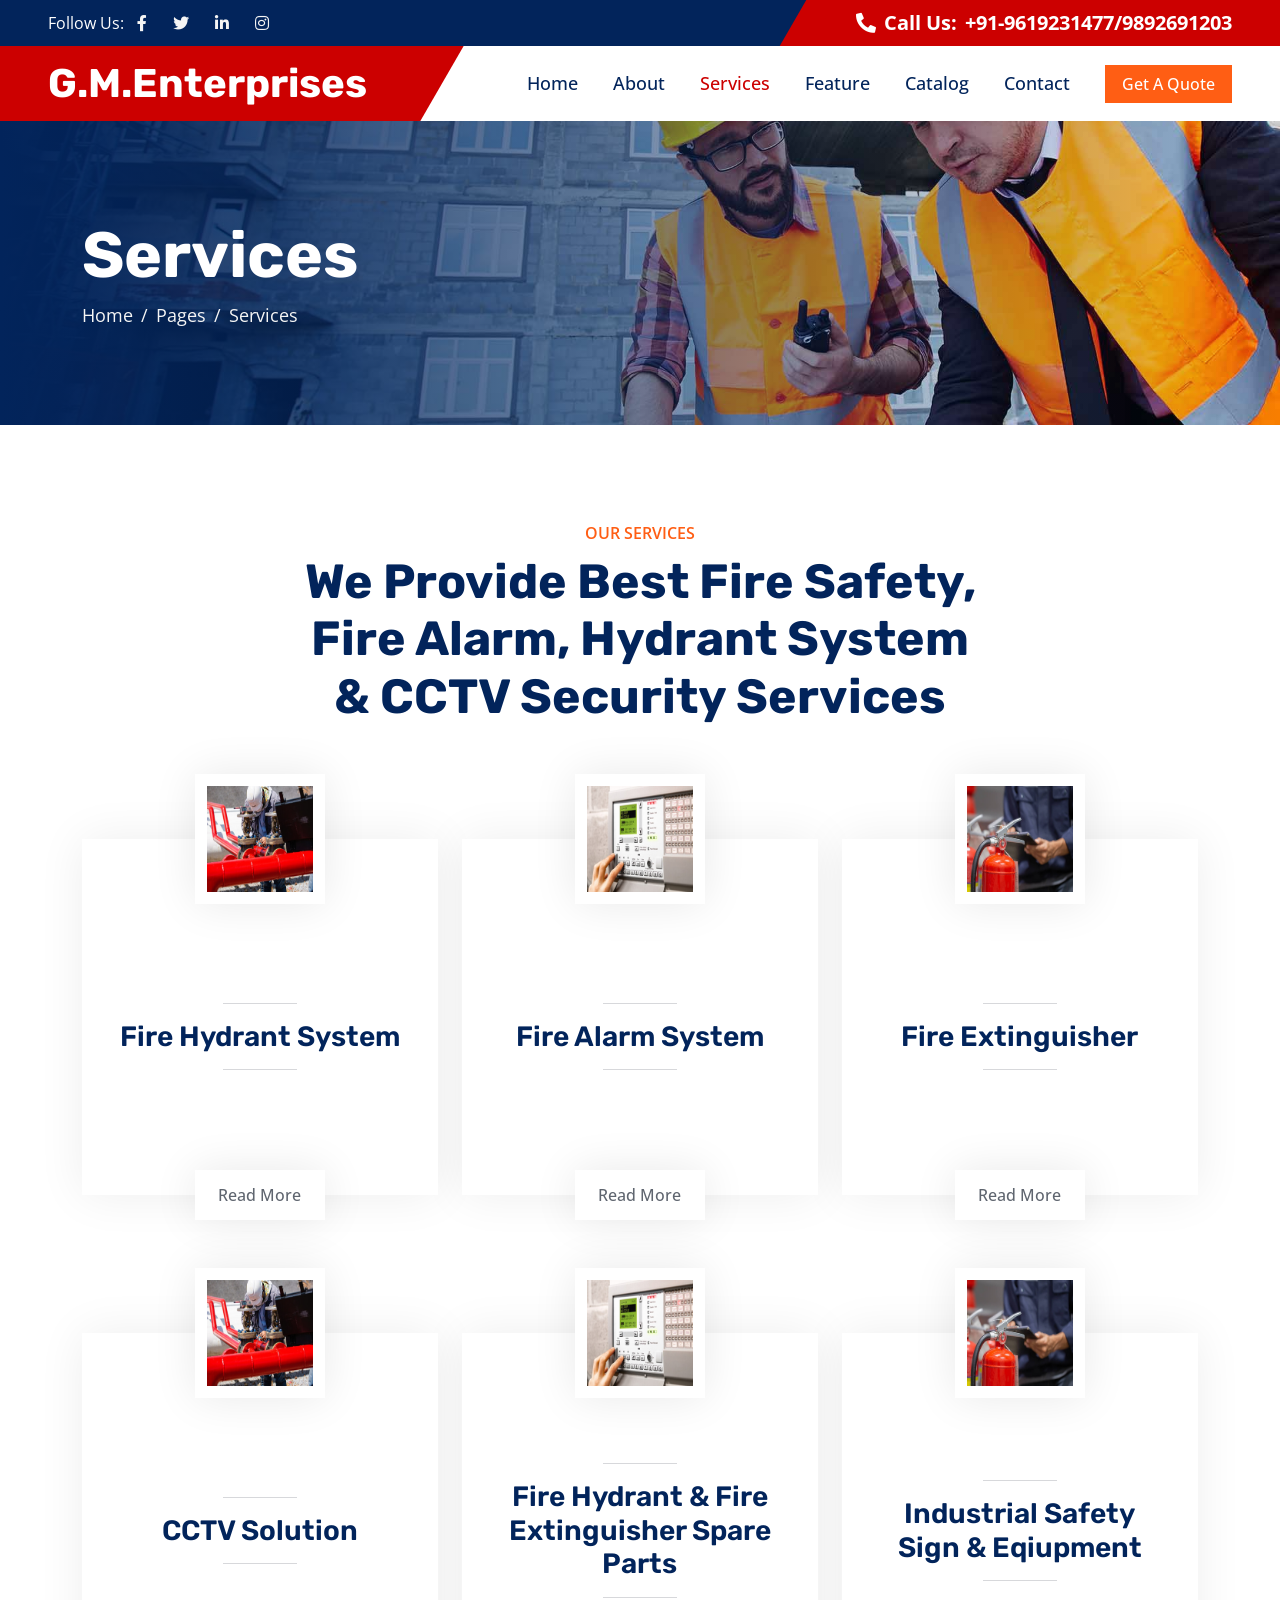
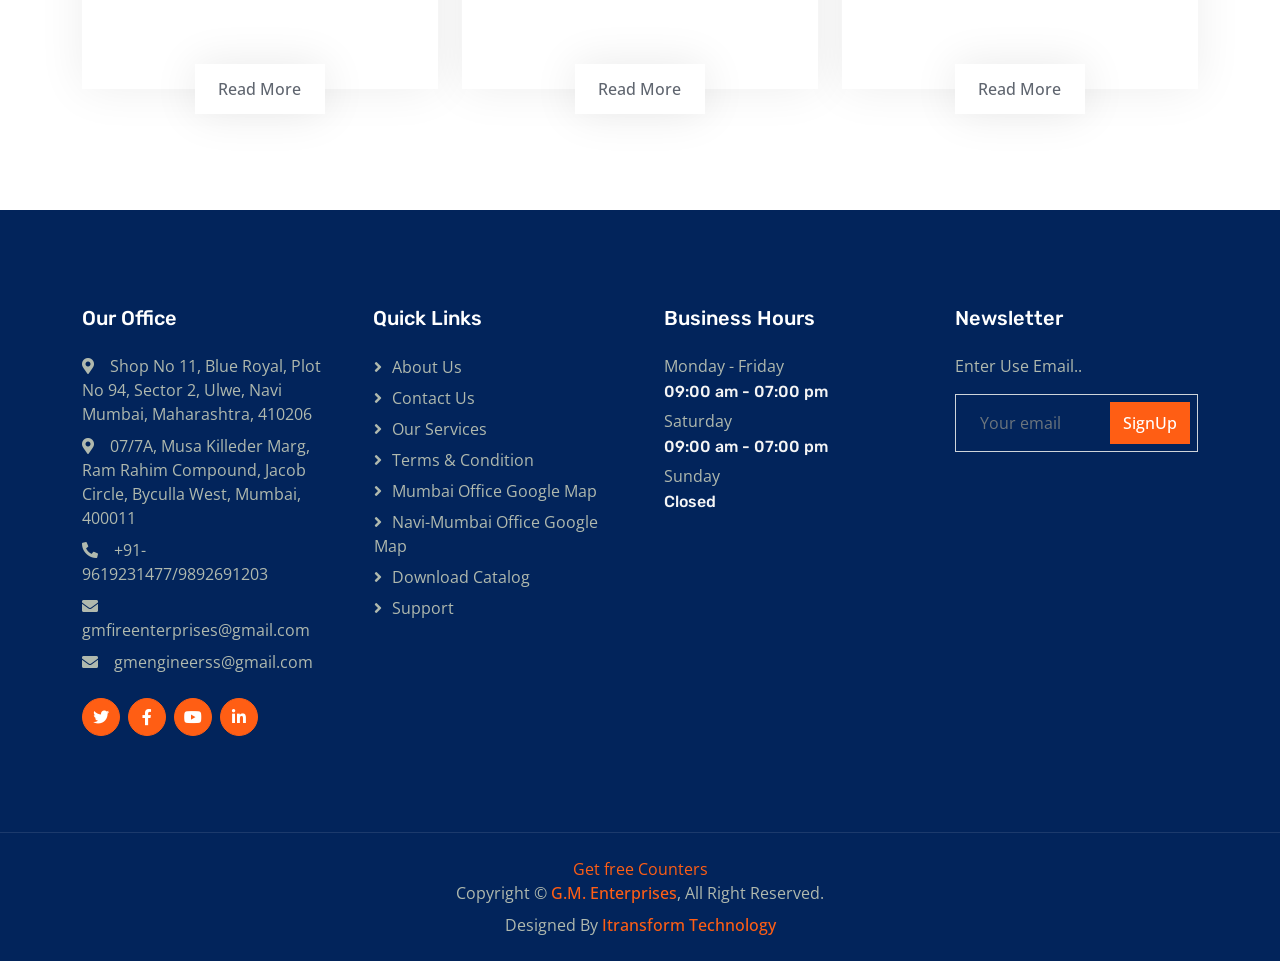
<file: service.html>
<!DOCTYPE html>
<html lang="en">

<head>
    <meta charset="utf-8">
    <title>G.M.Enterprises</title>
    <meta content="width=device-width, initial-scale=1.0" name="viewport">
    <meta content="" name="keywords">
    <meta content="" name="description">

    <!-- Favicon -->
    <link href="img/favicon.ico" rel="icon">

    <!-- Google Web Fonts -->
    <link rel="preconnect" href="https://fonts.googleapis.com">
    <link rel="preconnect" href="https://fonts.gstatic.com" crossorigin>
    <link href="https://fonts.googleapis.com/css2?family=Open+Sans:wght@400;500;600&family=Rubik:wght@500;600;700&display=swap" rel="stylesheet">

    <!-- Icon Font Stylesheet -->
    <link href="https://cdnjs.cloudflare.com/ajax/libs/font-awesome/5.10.0/css/all.min.css" rel="stylesheet">
    <link href="https://cdn.jsdelivr.net/npm/bootstrap-icons@1.4.1/font/bootstrap-icons.css" rel="stylesheet">

    <!-- Libraries Stylesheet -->
    <link href="lib/animate/animate.min.css" rel="stylesheet">
    <link href="lib/owlcarousel/assets/owl.carousel.min.css" rel="stylesheet">

    <!-- Customized Bootstrap Stylesheet -->
    <link href="css/bootstrap.min.css" rel="stylesheet">

    <!-- Template Stylesheet -->
    <link href="css/style.css" rel="stylesheet">
</head>

<body>
    <!-- Spinner Start -->
    <div id="spinner" class="show bg-white position-fixed translate-middle w-100 vh-100 top-50 start-50 d-flex align-items-center justify-content-center">
        <div class="spinner-border text-primary" role="status" style="width: 3rem; height: 3rem;"></div>
    </div>
    <!-- Spinner End -->


    <!-- Topbar Start -->
    <div class="container-fluid bg-dark px-0">
        <div class="row g-0 d-none d-lg-flex">
            <div class="col-lg-6 ps-5 text-start">
                <div class="h-100 d-inline-flex align-items-center text-white">
                    <span>Follow Us:</span>
                    <a class="btn btn-link text-light" href="https://www.facebook.com/G.M.fireservices/"><i class="fab fa-facebook-f"></i></a>
                    <a class="btn btn-link text-light" href=""><i class="fab fa-twitter"></i></a>
                    <a class="btn btn-link text-light" href=""><i class="fab fa-linkedin-in"></i></a>
                    <a class="btn btn-link text-light" href="https://www.instagram.com/g.m.firesafety_services/?utm_source=qr&igsh=MWlrMzB0OHNnYndkNQ%3D%3D"><i class="fab fa-instagram"></i></a>
                </div>
            </div>
            <div class="col-lg-6 text-end">
                <div class="h-100 topbar-right d-inline-flex align-items-center text-white py-2 px-5">
                    <span class="fs-5 fw-bold me-2"><i class="fa fa-phone-alt me-2"></i>Call Us:</span>
                    <span class="fs-5 fw-bold">+91-9619231477/9892691203</span>
                </div>
            </div>
        </div>
    </div>
    <!-- Topbar End -->


    <!-- Navbar Start -->
    <nav class="navbar navbar-expand-lg bg-white navbar-light sticky-top py-0 pe-5">
        <a href="index.html" class="navbar-brand ps-5 me-0">
            <h1 class="text-white m-0">G.M.Enterprises</h1>
        </a>
        <button type="button" class="navbar-toggler me-0" data-bs-toggle="collapse" data-bs-target="#navbarCollapse">
            <span class="navbar-toggler-icon"></span>
        </button>
        <div class="collapse navbar-collapse" id="navbarCollapse">
            <div class="navbar-nav ms-auto p-4 p-lg-0">
                <a href="index.html" class="nav-item nav-link">Home</a>
                <a href="about.html" class="nav-item nav-link">About</a>
                <a href="service.html" class="nav-item nav-link active">Services</a>
				<a href="feature.html" class="nav-item nav-link">Feature</a>
				<a href="Content Catalog.pdf" class="nav-item nav-link">Catalog</a>
                <a href="contact.html" class="nav-item nav-link">Contact</a>
            </div>
            <a href="" class="btn btn-primary px-3 d-none d-lg-block">Get A Quote</a>
        </div>
    </nav>
    <!-- Navbar End -->


    <!-- Page Header Start -->
    <div class="container-fluid page-header py-5 mb-5 wow fadeIn" data-wow-delay="0.1s">
        <div class="container py-5">
            <h1 class="display-3 text-white animated slideInRight">Services</h1>
            <nav aria-label="breadcrumb">
                <ol class="breadcrumb animated slideInRight mb-0">
                    <li class="breadcrumb-item"><a href="#">Home</a></li>
                    <li class="breadcrumb-item"><a href="#">Pages</a></li>
                    <li class="breadcrumb-item active" aria-current="page">Services</li>
                </ol>
            </nav>
        </div>
    </div>
    <!-- Page Header End -->


    <!-- Service Start -->
    <div class="container-xxl py-5">
        <div class="container">
            <div class="text-center mx-auto pb-4 wow fadeInUp" data-wow-delay="0.1s" style="max-width: 700px;">
                <p class="fw-medium text-uppercase text-primary mb-2">Our Services</p>
                <h1 class="display-5 mb-4">We Provide Best Fire Safety, Fire Alarm, Hydrant System & CCTV Security Services</h1>
            </div>
            <div class="row gy-5 gx-4">
                <div class="col-md-6 col-lg-4 wow fadeInUp" data-wow-delay="0.1s">
                    <div class="service-item">
                        <img class="img-fluid" src="img/service-1.jpg" alt="">
                        <div class="service-img">
                            <img class="img-fluid" src="img/service-1.jpg" alt="">
                        </div>
                        <div class="service-detail">
                            <div class="service-title">
                                <hr class="w-25">
                                <h3 class="mb-0">Fire Hydrant System</h3>
                                <hr class="w-25">
                            </div>
                            <div class="service-text">
                                <p class="text-white mb-0">Supply & Installation services for all types of Fire Hydrant System.</p>
                            </div>
                        </div>
                        <a class="btn btn-light" href="">Read More</a>
                    </div>
                </div>
                <div class="col-md-6 col-lg-4 wow fadeInUp" data-wow-delay="0.3s">
                    <div class="service-item">
                        <img class="img-fluid" src="img/service-2.jpg" alt="">
                        <div class="service-img">
                            <img class="img-fluid" src="img/service-2.jpg" alt="">
                        </div>
                        <div class="service-detail">
                            <div class="service-title">
                                <hr class="w-25">
                                <h3 class="mb-0">Fire Alarm System</h3>
                                <hr class="w-25">
                            </div>
                            <div class="service-text">
                                <p class="text-white mb-0">Supply & Installation services for all types of Fire Alarm System.</p>
                            </div>
                        </div>
                        <a class="btn btn-light" href="">Read More</a>
                    </div>
                </div>
                <div class="col-md-6 col-lg-4 wow fadeInUp" data-wow-delay="0.5s">
                    <div class="service-item">
                        <img class="img-fluid" src="img/service-3.jpg" alt="">
                        <div class="service-img">
                            <img class="img-fluid" src="img/service-3.jpg" alt="">
                        </div>
                        <div class="service-detail">
                            <div class="service-title">
                                <hr class="w-25">
                                <h3 class="mb-0">Fire Extinguisher</h3>
                                <hr class="w-25">
                            </div>
                            <div class="service-text">
                                <p class="text-white mb-0">New Supply & Refilling Services for All types of Fire Extinguisher. Availiable all capacity.</p>
                            </div>
                        </div>
                        <a class="btn btn-light" href="">Read More</a>
                    </div>
                </div>
                <div class="col-md-6 col-lg-4 wow fadeInUp" data-wow-delay="0.1s">
                    <div class="service-item">
                        <img class="img-fluid" src="img/service-1.jpg" alt="">
                        <div class="service-img">
                            <img class="img-fluid" src="img/service-1.jpg" alt="">
                        </div>
                        <div class="service-detail">
                            <div class="service-title">
                                <hr class="w-25">
                                <h3 class="mb-0">CCTV Solution</h3>
                                <hr class="w-25">
                            </div>
                            <div class="service-text">
                                <p class="text-white mb-0">Supply & Installation of All Types of CCTV Setup i.e DVR/NVR, IP Camera, Outdoor Camera, Indoor Camera, Etc.</p>
                            </div>
                        </div>
                        <a class="btn btn-light" href="">Read More</a>
                    </div>
                </div>
                <div class="col-md-6 col-lg-4 wow fadeInUp" data-wow-delay="0.3s">
                    <div class="service-item">
                        <img class="img-fluid" src="img/service-2.jpg" alt="">
                        <div class="service-img">
                            <img class="img-fluid" src="img/service-2.jpg" alt="">
                        </div>
                        <div class="service-detail">
                            <div class="service-title">
                                <hr class="w-25">
                                <h3 class="mb-0">Fire Hydrant & Fire Extinguisher Spare Parts</h3>
                                <hr class="w-25">
                            </div>
                            <div class="service-text">
                                <p class="text-white mb-0">We manufacture all types of Fire Hydrant & Fire Extinguisher spare Parts.</p>
                            </div>
                        </div>
                        <a class="btn btn-light" href="">Read More</a>
                    </div>
                </div>
                <div class="col-md-6 col-lg-4 wow fadeInUp" data-wow-delay="0.5s">
                    <div class="service-item">
                        <img class="img-fluid" src="img/service-3.jpg" alt="">
                        <div class="service-img">
                            <img class="img-fluid" src="img/service-3.jpg" alt="">
                        </div>
                        <div class="service-detail">
                            <div class="service-title">
                                <hr class="w-25">
                                <h3 class="mb-0">Industrial Safety Sign & Eqiupment</h3>
                                <hr class="w-25">
                            </div>
                            <div class="service-text">
                                <p class="text-white mb-0">We supply all types of Industrial safety Eqiupment</p>
                            </div>
                        </div>
                        <a class="btn btn-light" href="">Read More</a>
                    </div>
                </div>
            </div>
        </div>
    </div>
    <!-- Service End -->


    <!-- Testimonial Start -->

    <!-- Testimonial End -->
        

    <!-- Footer Start -->
    <div class="container-fluid bg-dark footer mt-5 py-5 wow fadeIn" data-wow-delay="0.1s">
        <div class="container py-5">
            <div class="row g-5">
                <div class="col-lg-3 col-md-6">
                    <h5 class="text-white mb-4">Our Office</h5>
                    <p class="mb-2"><i class="fa fa-map-marker-alt me-3"></i>Shop No 11, Blue Royal, Plot No 94, Sector 2, Ulwe, Navi Mumbai, Maharashtra, 410206</p>
					<p class="mb-2"><i class="fa fa-map-marker-alt me-3"></i>07/7A, Musa Killeder Marg, Ram Rahim Compound, Jacob Circle, Byculla West, Mumbai, 400011</p>
                    <p class="mb-2"><i class="fa fa-phone-alt me-3"></i>+91-9619231477/9892691203</p>
                    <p class="mb-2"><i class="fa fa-envelope me-3"></i>gmfireenterprises@gmail.com</p>
					<p class="mb-2"><i class="fa fa-envelope me-3"></i>gmengineerss@gmail.com</p>
                    <div class="d-flex pt-3">
                        <a class="btn btn-square btn-primary rounded-circle me-2" href=""><i class="fab fa-twitter"></i></a>
                        <a class="btn btn-square btn-primary rounded-circle me-2" href=""><i class="fab fa-facebook-f"></i></a>
                        <a class="btn btn-square btn-primary rounded-circle me-2" href=""><i class="fab fa-youtube"></i></a>
                        <a class="btn btn-square btn-primary rounded-circle me-2" href=""><i class="fab fa-linkedin-in"></i></a>
                    </div>
                </div>
                <div class="col-lg-3 col-md-6">
                    <h5 class="text-white mb-4">Quick Links</h5>
                    <a class="btn btn-link" href="about.html">About Us</a>
                    <a class="btn btn-link" href="contact.html">Contact Us</a>
                    <a class="btn btn-link" href="service.html">Our Services</a>
                    <a class="btn btn-link" href="">Terms & Condition</a>
					<a class="btn btn-link" href="https://maps.app.goo.gl/dJ6FhAAQwnUmDfKdA">Mumbai Office Google Map</a>
					<a class="btn btn-link" href="https://maps.app.goo.gl/BLeMeB9rRtwra5pR9">Navi-Mumbai Office Google Map</a>
					<a class="btn btn-link" href="Content Catalog.pdf">Download Catalog</a>
                    <a class="btn btn-link" href="contact.html">Support</a>
                </div>
                <div class="col-lg-3 col-md-6">
                    <h5 class="text-white mb-4">Business Hours</h5>
                    <p class="mb-1">Monday - Friday</p>
                    <h6 class="text-light">09:00 am - 07:00 pm</h6>
                    <p class="mb-1">Saturday</p>
                    <h6 class="text-light">09:00 am - 07:00 pm</h6>
                    <p class="mb-1">Sunday</p>
                    <h6 class="text-light">Closed</h6>
                </div>
                <div class="col-lg-3 col-md-6">
                    <h5 class="text-white mb-4">Newsletter</h5>
                    <p>Enter Use Email..</p>
                    <div class="position-relative w-100">
                        <input class="form-control bg-transparent w-100 py-3 ps-4 pe-5" type="text" placeholder="Your email">
                        <button type="button" class="btn btn-primary py-2 position-absolute top-0 end-0 mt-2 me-2">SignUp</button>
                    </div>
                </div>
            </div>
        </div>
    </div>
    <!-- Footer End -->


    <!-- Copyright Start -->
    <div class="container-fluid copyright bg-dark py-4">
        <div class="container text-center">
					 <a href='https://www.free-counters.org/'>Get free Counters</a> <script type='text/javascript' src='https://www.freevisitorcounters.com/auth.php?id=09b8e7f44cf15727d72c5815f20cf5f6f93c282c'></script>
<script type="text/javascript" src="https://www.freevisitorcounters.com/en/home/counter/1204525/t/5"></script>
            <p class="mb-2">Copyright &copy; <a class="fw-semi-bold" href="#">G.M. Enterprises</a>, All Right Reserved.</p>
            <!--/*** This template is free as long as you keep the footer author’s credit link/attribution link/backlink. If you'd like to use the template without the footer author’s credit link/attribution link/backlink, you can purchase the Credit Removal License from "https://htmlcodex.com/credit-removal". Thank you for your support. ***/-->
            <p class="mb-0">Designed By <a class="fw-semi-bold" href="https://gmfireenterprises.com/">Itransform Technology</a></p>
        </div>
    </div>
    <!-- Copyright End -->


    <!-- Back to Top -->
    <a href="#" class="btn btn-lg btn-primary btn-lg-square rounded-circle back-to-top"><i class="bi bi-arrow-up"></i></a>


    <!-- JavaScript Libraries -->
    <script src="https://code.jquery.com/jquery-3.4.1.min.js"></script>
    <script src="https://cdn.jsdelivr.net/npm/bootstrap@5.0.0/dist/js/bootstrap.bundle.min.js"></script>
    <script src="lib/wow/wow.min.js"></script>
    <script src="lib/easing/easing.min.js"></script>
    <script src="lib/waypoints/waypoints.min.js"></script>
    <script src="lib/owlcarousel/owl.carousel.min.js"></script>
    <script src="lib/counterup/counterup.min.js"></script>

    <!-- Template Javascript -->
    <script src="js/main.js"></script>
</body>

</html>
</file>
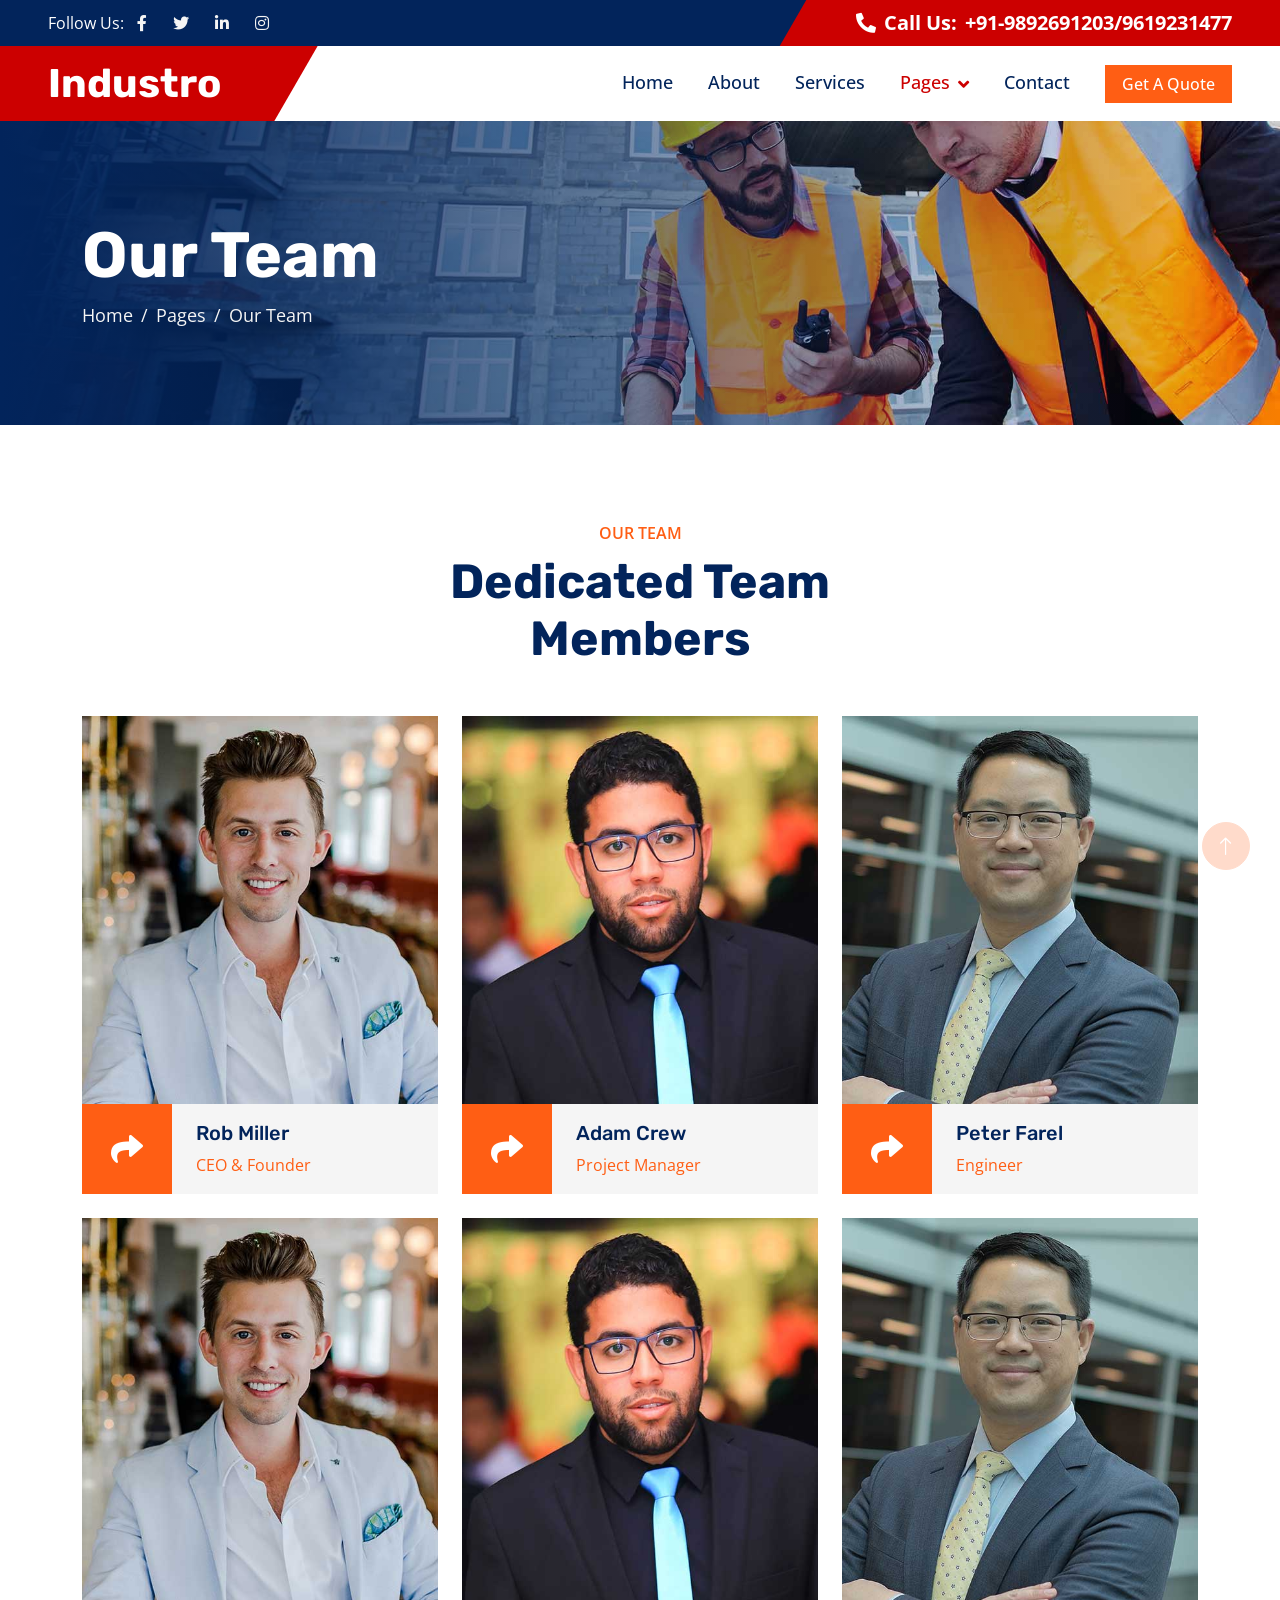
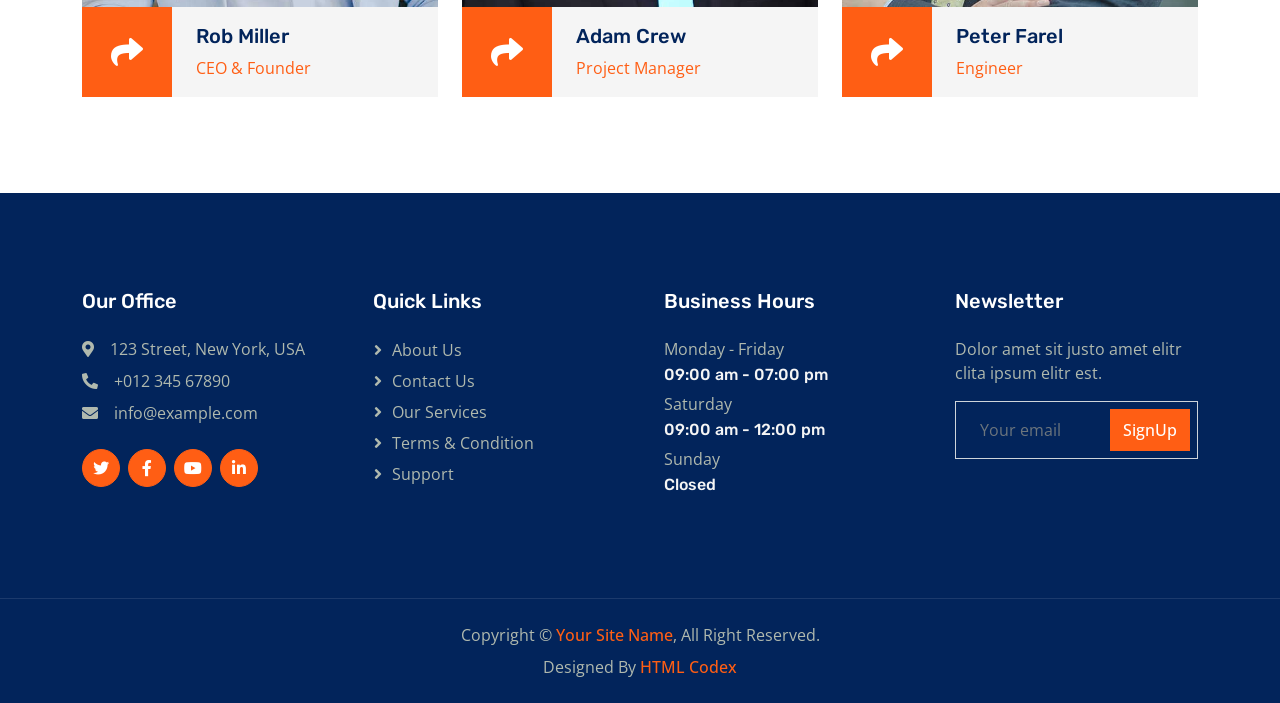
<file: team.html>
<!DOCTYPE html>
<html lang="en">

<head>
    <meta charset="utf-8">
    <title>Industro - Industrial HTML Template</title>
    <meta content="width=device-width, initial-scale=1.0" name="viewport">
    <meta content="" name="keywords">
    <meta content="" name="description">

    <!-- Favicon -->
    <link href="img/favicon.ico" rel="icon">

    <!-- Google Web Fonts -->
    <link rel="preconnect" href="https://fonts.googleapis.com">
    <link rel="preconnect" href="https://fonts.gstatic.com" crossorigin>
    <link href="https://fonts.googleapis.com/css2?family=Open+Sans:wght@400;500;600&family=Rubik:wght@500;600;700&display=swap" rel="stylesheet">

    <!-- Icon Font Stylesheet -->
    <link href="https://cdnjs.cloudflare.com/ajax/libs/font-awesome/5.10.0/css/all.min.css" rel="stylesheet">
    <link href="https://cdn.jsdelivr.net/npm/bootstrap-icons@1.4.1/font/bootstrap-icons.css" rel="stylesheet">

    <!-- Libraries Stylesheet -->
    <link href="lib/animate/animate.min.css" rel="stylesheet">
    <link href="lib/owlcarousel/assets/owl.carousel.min.css" rel="stylesheet">

    <!-- Customized Bootstrap Stylesheet -->
    <link href="css/bootstrap.min.css" rel="stylesheet">

    <!-- Template Stylesheet -->
    <link href="css/style.css" rel="stylesheet">
</head>

<body>
    <!-- Spinner Start -->
    <div id="spinner" class="show bg-white position-fixed translate-middle w-100 vh-100 top-50 start-50 d-flex align-items-center justify-content-center">
        <div class="spinner-border text-primary" role="status" style="width: 3rem; height: 3rem;"></div>
    </div>
    <!-- Spinner End -->


    <!-- Topbar Start -->
    <div class="container-fluid bg-dark px-0">
        <div class="row g-0 d-none d-lg-flex">
            <div class="col-lg-6 ps-5 text-start">
                <div class="h-100 d-inline-flex align-items-center text-white">
                    <span>Follow Us:</span>
                    <a class="btn btn-link text-light" href=""><i class="fab fa-facebook-f"></i></a>
                    <a class="btn btn-link text-light" href=""><i class="fab fa-twitter"></i></a>
                    <a class="btn btn-link text-light" href=""><i class="fab fa-linkedin-in"></i></a>
                    <a class="btn btn-link text-light" href=""><i class="fab fa-instagram"></i></a>
                </div>
            </div>
            <div class="col-lg-6 text-end">
                <div class="h-100 topbar-right d-inline-flex align-items-center text-white py-2 px-5">
                    <span class="fs-5 fw-bold me-2"><i class="fa fa-phone-alt me-2"></i>Call Us:</span>
                    <span class="fs-5 fw-bold">+91-9892691203/9619231477</span>
                </div>
            </div>
        </div>
    </div>
    <!-- Topbar End -->


    <!-- Navbar Start -->
    <nav class="navbar navbar-expand-lg bg-white navbar-light sticky-top py-0 pe-5">
        <a href="index.html" class="navbar-brand ps-5 me-0">
            <h1 class="text-white m-0">Industro</h1>
        </a>
        <button type="button" class="navbar-toggler me-0" data-bs-toggle="collapse" data-bs-target="#navbarCollapse">
            <span class="navbar-toggler-icon"></span>
        </button>
        <div class="collapse navbar-collapse" id="navbarCollapse">
            <div class="navbar-nav ms-auto p-4 p-lg-0">
                <a href="index.html" class="nav-item nav-link">Home</a>
                <a href="about.html" class="nav-item nav-link">About</a>
                <a href="service.html" class="nav-item nav-link">Services</a>
                <div class="nav-item dropdown">
                    <a href="#" class="nav-link dropdown-toggle active" data-bs-toggle="dropdown">Pages</a>
                    <div class="dropdown-menu bg-light m-0">
                        <a href="project.html" class="dropdown-item">Projects</a>
                        <a href="feature.html" class="dropdown-item">Features</a>
                        <a href="team.html" class="dropdown-item active">Our Team</a>
                        <a href="testimonial.html" class="dropdown-item">Testimonial</a>
                        <a href="404.html" class="dropdown-item">404 Page</a>
                    </div>
                </div>
                <a href="contact.html" class="nav-item nav-link">Contact</a>
            </div>
            <a href="" class="btn btn-primary px-3 d-none d-lg-block">Get A Quote</a>
        </div>
    </nav>
    <!-- Navbar End -->


    <!-- Page Header Start -->
    <div class="container-fluid page-header py-5 mb-5 wow fadeIn" data-wow-delay="0.1s">
        <div class="container py-5">
            <h1 class="display-3 text-white animated slideInRight">Our Team</h1>
            <nav aria-label="breadcrumb">
                <ol class="breadcrumb animated slideInRight mb-0">
                    <li class="breadcrumb-item"><a href="#">Home</a></li>
                    <li class="breadcrumb-item"><a href="#">Pages</a></li>
                    <li class="breadcrumb-item active" aria-current="page">Our Team</li>
                </ol>
            </nav>
        </div>
    </div>
    <!-- Page Header End -->


    <!-- Team Start -->
    <div class="container-xxl py-5">
        <div class="container">
            <div class="text-center mx-auto wow fadeInUp" data-wow-delay="0.1s" style="max-width: 600px;">
                <p class="fw-medium text-uppercase text-primary mb-2">Our Team</p>
                <h1 class="display-5 mb-5">Dedicated Team Members</h1>
            </div>
            <div class="row g-4">
                <div class="col-lg-4 col-md-6 wow fadeInUp" data-wow-delay="0.1s">
                    <div class="team-item">
                        <img class="img-fluid" src="img/team-1.jpg" alt="">
                        <div class="d-flex">
                            <div class="flex-shrink-0 btn-square bg-primary" style="width: 90px; height: 90px;">
                                <i class="fa fa-2x fa-share text-white"></i>
                            </div>
                            <div class="position-relative overflow-hidden bg-light d-flex flex-column justify-content-center w-100 ps-4" style="height: 90px;">
                                <h5>Rob Miller</h5>
                                <span class="text-primary">CEO & Founder</span>
                                <div class="team-social">
                                    <a class="btn btn-square btn-dark rounded-circle mx-1" href=""><i class="fab fa-facebook-f"></i></a>
                                    <a class="btn btn-square btn-dark rounded-circle mx-1" href=""><i class="fab fa-twitter"></i></a>
                                    <a class="btn btn-square btn-dark rounded-circle mx-1" href=""><i class="fab fa-instagram"></i></a>
                                </div>                                                              
                            </div>
                        </div>
                    </div>
                </div>
                <div class="col-lg-4 col-md-6 wow fadeInUp" data-wow-delay="0.3s">
                    <div class="team-item">
                        <img class="img-fluid" src="img/team-2.jpg" alt="">
                        <div class="d-flex">
                            <div class="flex-shrink-0 btn-square bg-primary" style="width: 90px; height: 90px;">
                                <i class="fa fa-2x fa-share text-white"></i>
                            </div>
                            <div class="position-relative overflow-hidden bg-light d-flex flex-column justify-content-center w-100 ps-4" style="height: 90px;">
                                <h5>Adam Crew</h5>
                                <span class="text-primary">Project Manager</span>
                                <div class="team-social">
                                    <a class="btn btn-square btn-dark rounded-circle mx-1" href=""><i class="fab fa-facebook-f"></i></a>
                                    <a class="btn btn-square btn-dark rounded-circle mx-1" href=""><i class="fab fa-twitter"></i></a>
                                    <a class="btn btn-square btn-dark rounded-circle mx-1" href=""><i class="fab fa-instagram"></i></a>
                                </div>
                            </div>
                        </div>
                    </div>
                </div>
                <div class="col-lg-4 col-md-6 wow fadeInUp" data-wow-delay="0.5s">
                    <div class="team-item">
                        <img class="img-fluid" src="img/team-3.jpg" alt="">
                        <div class="d-flex">
                            <div class="flex-shrink-0 btn-square bg-primary" style="width: 90px; height: 90px;">
                                <i class="fa fa-2x fa-share text-white"></i>
                            </div>
                            <div class="position-relative overflow-hidden bg-light d-flex flex-column justify-content-center w-100 ps-4" style="height: 90px;">
                                <h5>Peter Farel</h5>
                                <span class="text-primary">Engineer</span>
                                <div class="team-social">
                                    <a class="btn btn-square btn-dark rounded-circle mx-1" href=""><i class="fab fa-facebook-f"></i></a>
                                    <a class="btn btn-square btn-dark rounded-circle mx-1" href=""><i class="fab fa-twitter"></i></a>
                                    <a class="btn btn-square btn-dark rounded-circle mx-1" href=""><i class="fab fa-instagram"></i></a>
                                </div>
                            </div>
                        </div>
                    </div>
                </div>
                <div class="col-lg-4 col-md-6 wow fadeInUp" data-wow-delay="0.1s">
                    <div class="team-item">
                        <img class="img-fluid" src="img/team-1.jpg" alt="">
                        <div class="d-flex">
                            <div class="flex-shrink-0 btn-square bg-primary" style="width: 90px; height: 90px;">
                                <i class="fa fa-2x fa-share text-white"></i>
                            </div>
                            <div class="position-relative overflow-hidden bg-light d-flex flex-column justify-content-center w-100 ps-4" style="height: 90px;">
                                <h5>Rob Miller</h5>
                                <span class="text-primary">CEO & Founder</span>
                                <div class="team-social">
                                    <a class="btn btn-square btn-dark rounded-circle mx-1" href=""><i class="fab fa-facebook-f"></i></a>
                                    <a class="btn btn-square btn-dark rounded-circle mx-1" href=""><i class="fab fa-twitter"></i></a>
                                    <a class="btn btn-square btn-dark rounded-circle mx-1" href=""><i class="fab fa-instagram"></i></a>
                                </div>                                                              
                            </div>
                        </div>
                    </div>
                </div>
                <div class="col-lg-4 col-md-6 wow fadeInUp" data-wow-delay="0.3s">
                    <div class="team-item">
                        <img class="img-fluid" src="img/team-2.jpg" alt="">
                        <div class="d-flex">
                            <div class="flex-shrink-0 btn-square bg-primary" style="width: 90px; height: 90px;">
                                <i class="fa fa-2x fa-share text-white"></i>
                            </div>
                            <div class="position-relative overflow-hidden bg-light d-flex flex-column justify-content-center w-100 ps-4" style="height: 90px;">
                                <h5>Adam Crew</h5>
                                <span class="text-primary">Project Manager</span>
                                <div class="team-social">
                                    <a class="btn btn-square btn-dark rounded-circle mx-1" href=""><i class="fab fa-facebook-f"></i></a>
                                    <a class="btn btn-square btn-dark rounded-circle mx-1" href=""><i class="fab fa-twitter"></i></a>
                                    <a class="btn btn-square btn-dark rounded-circle mx-1" href=""><i class="fab fa-instagram"></i></a>
                                </div>
                            </div>
                        </div>
                    </div>
                </div>
                <div class="col-lg-4 col-md-6 wow fadeInUp" data-wow-delay="0.5s">
                    <div class="team-item">
                        <img class="img-fluid" src="img/team-3.jpg" alt="">
                        <div class="d-flex">
                            <div class="flex-shrink-0 btn-square bg-primary" style="width: 90px; height: 90px;">
                                <i class="fa fa-2x fa-share text-white"></i>
                            </div>
                            <div class="position-relative overflow-hidden bg-light d-flex flex-column justify-content-center w-100 ps-4" style="height: 90px;">
                                <h5>Peter Farel</h5>
                                <span class="text-primary">Engineer</span>
                                <div class="team-social">
                                    <a class="btn btn-square btn-dark rounded-circle mx-1" href=""><i class="fab fa-facebook-f"></i></a>
                                    <a class="btn btn-square btn-dark rounded-circle mx-1" href=""><i class="fab fa-twitter"></i></a>
                                    <a class="btn btn-square btn-dark rounded-circle mx-1" href=""><i class="fab fa-instagram"></i></a>
                                </div>
                            </div>
                        </div>
                    </div>
                </div>
            </div>
        </div>
    </div>
    <!-- Team End -->
        

    <!-- Footer Start -->
    <div class="container-fluid bg-dark footer mt-5 py-5 wow fadeIn" data-wow-delay="0.1s">
        <div class="container py-5">
            <div class="row g-5">
                <div class="col-lg-3 col-md-6">
                    <h5 class="text-white mb-4">Our Office</h5>
                    <p class="mb-2"><i class="fa fa-map-marker-alt me-3"></i>123 Street, New York, USA</p>
                    <p class="mb-2"><i class="fa fa-phone-alt me-3"></i>+012 345 67890</p>
                    <p class="mb-2"><i class="fa fa-envelope me-3"></i>info@example.com</p>
                    <div class="d-flex pt-3">
                        <a class="btn btn-square btn-primary rounded-circle me-2" href=""><i class="fab fa-twitter"></i></a>
                        <a class="btn btn-square btn-primary rounded-circle me-2" href=""><i class="fab fa-facebook-f"></i></a>
                        <a class="btn btn-square btn-primary rounded-circle me-2" href=""><i class="fab fa-youtube"></i></a>
                        <a class="btn btn-square btn-primary rounded-circle me-2" href=""><i class="fab fa-linkedin-in"></i></a>
                    </div>
                </div>
                <div class="col-lg-3 col-md-6">
                    <h5 class="text-white mb-4">Quick Links</h5>
                    <a class="btn btn-link" href="">About Us</a>
                    <a class="btn btn-link" href="">Contact Us</a>
                    <a class="btn btn-link" href="">Our Services</a>
                    <a class="btn btn-link" href="">Terms & Condition</a>
                    <a class="btn btn-link" href="">Support</a>
                </div>
                <div class="col-lg-3 col-md-6">
                    <h5 class="text-white mb-4">Business Hours</h5>
                    <p class="mb-1">Monday - Friday</p>
                    <h6 class="text-light">09:00 am - 07:00 pm</h6>
                    <p class="mb-1">Saturday</p>
                    <h6 class="text-light">09:00 am - 12:00 pm</h6>
                    <p class="mb-1">Sunday</p>
                    <h6 class="text-light">Closed</h6>
                </div>
                <div class="col-lg-3 col-md-6">
                    <h5 class="text-white mb-4">Newsletter</h5>
                    <p>Dolor amet sit justo amet elitr clita ipsum elitr est.</p>
                    <div class="position-relative w-100">
                        <input class="form-control bg-transparent w-100 py-3 ps-4 pe-5" type="text" placeholder="Your email">
                        <button type="button" class="btn btn-primary py-2 position-absolute top-0 end-0 mt-2 me-2">SignUp</button>
                    </div>
                </div>
            </div>
        </div>
    </div>
    <!-- Footer End -->


    <!-- Copyright Start -->
    <div class="container-fluid copyright bg-dark py-4">
        <div class="container text-center">
            <p class="mb-2">Copyright &copy; <a class="fw-semi-bold" href="#">Your Site Name</a>, All Right Reserved.</p>
            <!--/*** This template is free as long as you keep the footer author’s credit link/attribution link/backlink. If you'd like to use the template without the footer author’s credit link/attribution link/backlink, you can purchase the Credit Removal License from "https://htmlcodex.com/credit-removal". Thank you for your support. ***/-->
            <p class="mb-0">Designed By <a class="fw-semi-bold" href="https://htmlcodex.com">HTML Codex</a></p>
        </div>
    </div>
    <!-- Copyright End -->


    <!-- Back to Top -->
    <a href="#" class="btn btn-lg btn-primary btn-lg-square rounded-circle back-to-top"><i class="bi bi-arrow-up"></i></a>


    <!-- JavaScript Libraries -->
    <script src="https://code.jquery.com/jquery-3.4.1.min.js"></script>
    <script src="https://cdn.jsdelivr.net/npm/bootstrap@5.0.0/dist/js/bootstrap.bundle.min.js"></script>
    <script src="lib/wow/wow.min.js"></script>
    <script src="lib/easing/easing.min.js"></script>
    <script src="lib/waypoints/waypoints.min.js"></script>
    <script src="lib/owlcarousel/owl.carousel.min.js"></script>
    <script src="lib/counterup/counterup.min.js"></script>

    <!-- Template Javascript -->
    <script src="js/main.js"></script>
</body>

</html>
</file>
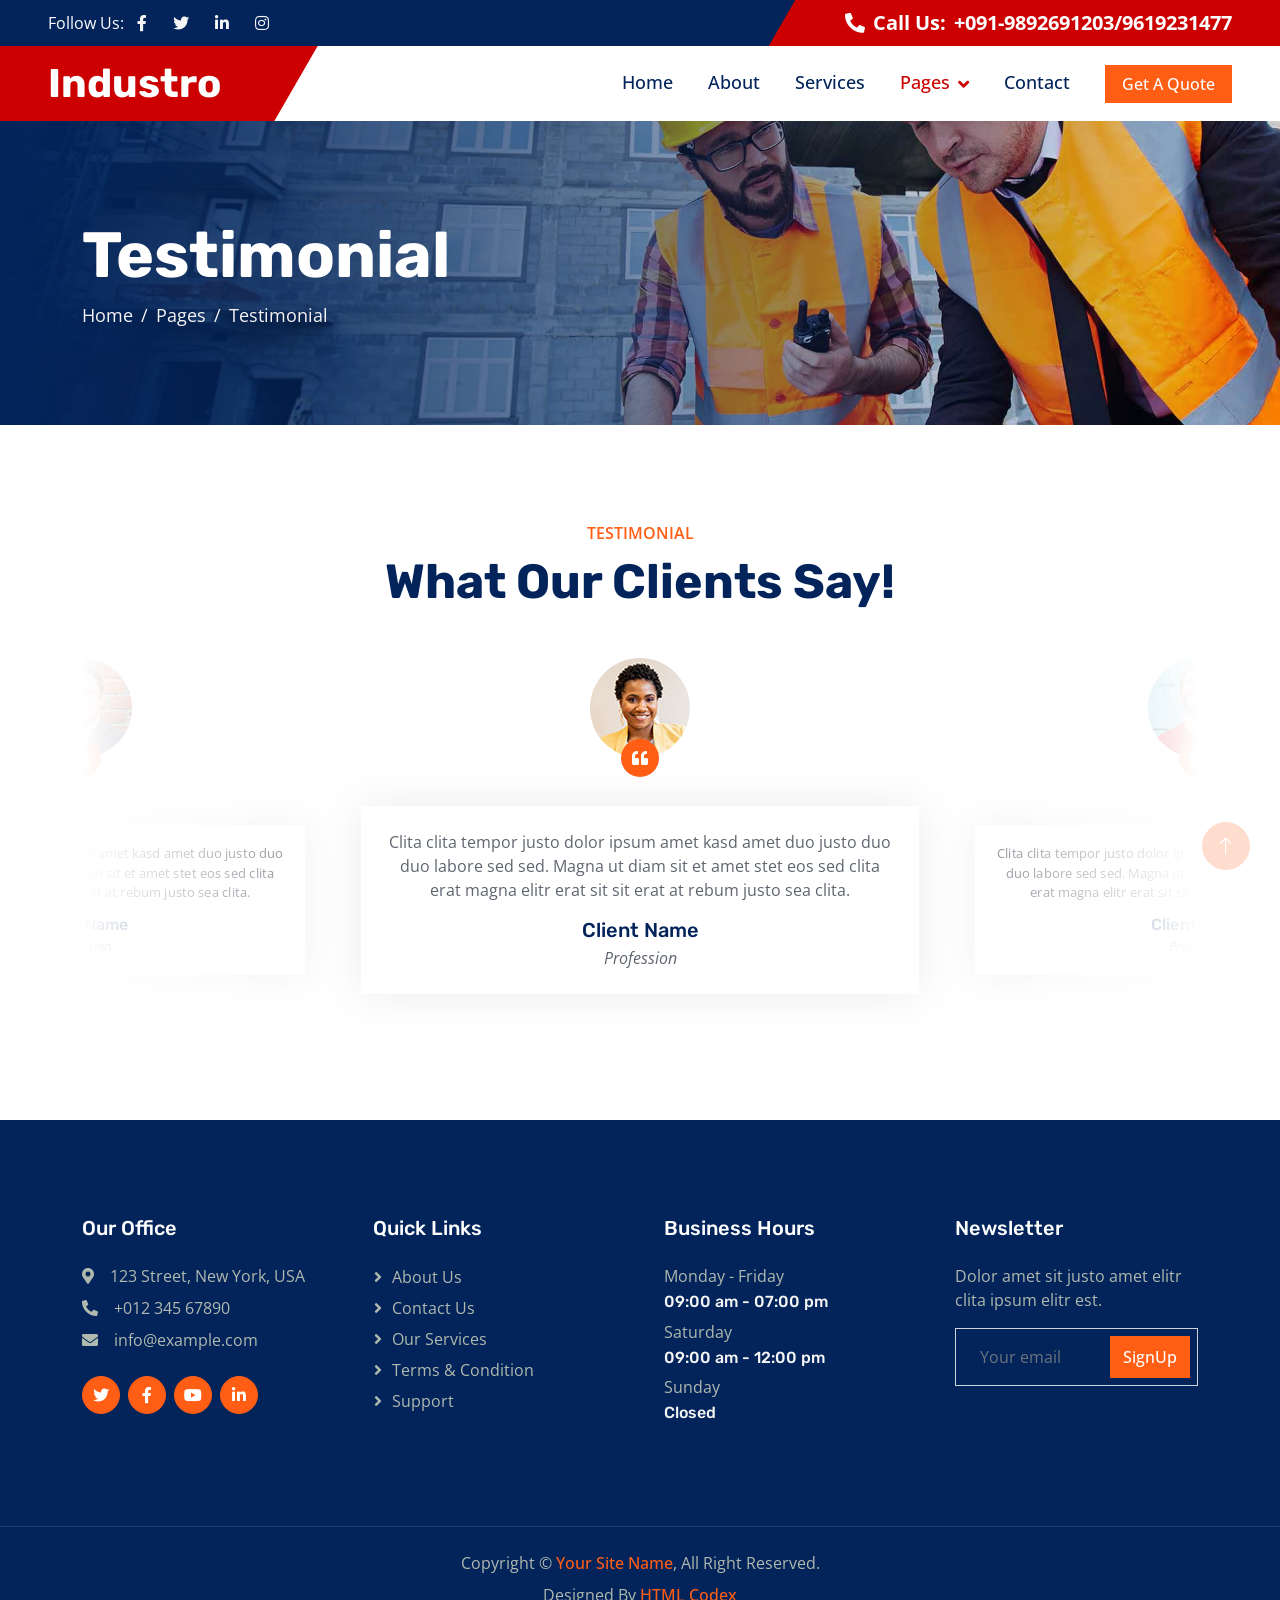
<file: testimonial.html>
<!DOCTYPE html>
<html lang="en">

<head>
    <meta charset="utf-8">
    <title>Industro - Industrial HTML Template</title>
    <meta content="width=device-width, initial-scale=1.0" name="viewport">
    <meta content="" name="keywords">
    <meta content="" name="description">

    <!-- Favicon -->
    <link href="img/favicon.ico" rel="icon">

    <!-- Google Web Fonts -->
    <link rel="preconnect" href="https://fonts.googleapis.com">
    <link rel="preconnect" href="https://fonts.gstatic.com" crossorigin>
    <link href="https://fonts.googleapis.com/css2?family=Open+Sans:wght@400;500;600&family=Rubik:wght@500;600;700&display=swap" rel="stylesheet">

    <!-- Icon Font Stylesheet -->
    <link href="https://cdnjs.cloudflare.com/ajax/libs/font-awesome/5.10.0/css/all.min.css" rel="stylesheet">
    <link href="https://cdn.jsdelivr.net/npm/bootstrap-icons@1.4.1/font/bootstrap-icons.css" rel="stylesheet">

    <!-- Libraries Stylesheet -->
    <link href="lib/animate/animate.min.css" rel="stylesheet">
    <link href="lib/owlcarousel/assets/owl.carousel.min.css" rel="stylesheet">

    <!-- Customized Bootstrap Stylesheet -->
    <link href="css/bootstrap.min.css" rel="stylesheet">

    <!-- Template Stylesheet -->
    <link href="css/style.css" rel="stylesheet">
</head>

<body>
    <!-- Spinner Start -->
    <div id="spinner" class="show bg-white position-fixed translate-middle w-100 vh-100 top-50 start-50 d-flex align-items-center justify-content-center">
        <div class="spinner-border text-primary" role="status" style="width: 3rem; height: 3rem;"></div>
    </div>
    <!-- Spinner End -->


    <!-- Topbar Start -->
    <div class="container-fluid bg-dark px-0">
        <div class="row g-0 d-none d-lg-flex">
            <div class="col-lg-6 ps-5 text-start">
                <div class="h-100 d-inline-flex align-items-center text-white">
                    <span>Follow Us:</span>
                    <a class="btn btn-link text-light" href=""><i class="fab fa-facebook-f"></i></a>
                    <a class="btn btn-link text-light" href=""><i class="fab fa-twitter"></i></a>
                    <a class="btn btn-link text-light" href=""><i class="fab fa-linkedin-in"></i></a>
                    <a class="btn btn-link text-light" href=""><i class="fab fa-instagram"></i></a>
                </div>
            </div>
            <div class="col-lg-6 text-end">
                <div class="h-100 topbar-right d-inline-flex align-items-center text-white py-2 px-5">
                    <span class="fs-5 fw-bold me-2"><i class="fa fa-phone-alt me-2"></i>Call Us:</span>
                    <span class="fs-5 fw-bold">+091-9892691203/9619231477</span>
                </div>
            </div>
        </div>
    </div>
    <!-- Topbar End -->


    <!-- Navbar Start -->
    <nav class="navbar navbar-expand-lg bg-white navbar-light sticky-top py-0 pe-5">
        <a href="index.html" class="navbar-brand ps-5 me-0">
            <h1 class="text-white m-0">Industro</h1>
        </a>
        <button type="button" class="navbar-toggler me-0" data-bs-toggle="collapse" data-bs-target="#navbarCollapse">
            <span class="navbar-toggler-icon"></span>
        </button>
        <div class="collapse navbar-collapse" id="navbarCollapse">
            <div class="navbar-nav ms-auto p-4 p-lg-0">
                <a href="index.html" class="nav-item nav-link">Home</a>
                <a href="about.html" class="nav-item nav-link">About</a>
                <a href="service.html" class="nav-item nav-link">Services</a>
                <div class="nav-item dropdown">
                    <a href="#" class="nav-link dropdown-toggle active" data-bs-toggle="dropdown">Pages</a>
                    <div class="dropdown-menu bg-light m-0">
                        <a href="project.html" class="dropdown-item">Projects</a>
                        <a href="feature.html" class="dropdown-item">Features</a>
                        <a href="team.html" class="dropdown-item">Our Team</a>
                        <a href="testimonial.html" class="dropdown-item active">Testimonial</a>
                        <a href="404.html" class="dropdown-item">404 Page</a>
                    </div>
                </div>
                <a href="contact.html" class="nav-item nav-link">Contact</a>
            </div>
            <a href="" class="btn btn-primary px-3 d-none d-lg-block">Get A Quote</a>
        </div>
    </nav>
    <!-- Navbar End -->


    <!-- Page Header Start -->
    <div class="container-fluid page-header py-5 mb-5 wow fadeIn" data-wow-delay="0.1s">
        <div class="container py-5">
            <h1 class="display-3 text-white animated slideInRight">Testimonial</h1>
            <nav aria-label="breadcrumb">
                <ol class="breadcrumb animated slideInRight mb-0">
                    <li class="breadcrumb-item"><a href="#">Home</a></li>
                    <li class="breadcrumb-item"><a href="#">Pages</a></li>
                    <li class="breadcrumb-item active" aria-current="page">Testimonial</li>
                </ol>
            </nav>
        </div>
    </div>
    <!-- Page Header End -->


    <!-- Testimonial Start -->
    <div class="container-xxl py-5">
        <div class="container">
            <div class="text-center mx-auto wow fadeInUp" data-wow-delay="0.1s" style="max-width: 600px;">
                <p class="fw-medium text-uppercase text-primary mb-2">Testimonial</p>
                <h1 class="display-5 mb-5">What Our Clients Say!</h1>
            </div>
            <div class="owl-carousel testimonial-carousel wow fadeInUp" data-wow-delay="0.1s">
                <div class="testimonial-item text-center">
                    <div class="testimonial-img position-relative">
                        <img class="img-fluid rounded-circle mx-auto mb-5" src="img/testimonial-1.jpg">
                        <div class="btn-square bg-primary rounded-circle">
                            <i class="fa fa-quote-left text-white"></i>
                        </div>
                    </div>
                    <div class="testimonial-text text-center rounded p-4">
                        <p>Clita clita tempor justo dolor ipsum amet kasd amet duo justo duo duo labore sed sed. Magna ut diam sit et amet stet eos sed clita erat magna elitr erat sit sit erat at rebum justo sea clita.</p>
                        <h5 class="mb-1">Client Name</h5>
                        <span class="fst-italic">Profession</span>
                    </div>
                </div>
                <div class="testimonial-item text-center">
                    <div class="testimonial-img position-relative">
                        <img class="img-fluid rounded-circle mx-auto mb-5" src="img/testimonial-2.jpg">
                        <div class="btn-square bg-primary rounded-circle">
                            <i class="fa fa-quote-left text-white"></i>
                        </div>
                    </div>
                    <div class="testimonial-text text-center rounded p-4">
                        <p>Clita clita tempor justo dolor ipsum amet kasd amet duo justo duo duo labore sed sed. Magna ut diam sit et amet stet eos sed clita erat magna elitr erat sit sit erat at rebum justo sea clita.</p>
                        <h5 class="mb-1">Client Name</h5>
                        <span class="fst-italic">Profession</span>
                    </div>
                </div>
                <div class="testimonial-item text-center">
                    <div class="testimonial-img position-relative">
                        <img class="img-fluid rounded-circle mx-auto mb-5" src="img/testimonial-3.jpg">
                        <div class="btn-square bg-primary rounded-circle">
                            <i class="fa fa-quote-left text-white"></i>
                        </div>
                    </div>
                    <div class="testimonial-text text-center rounded p-4">
                        <p>Clita clita tempor justo dolor ipsum amet kasd amet duo justo duo duo labore sed sed. Magna ut diam sit et amet stet eos sed clita erat magna elitr erat sit sit erat at rebum justo sea clita.</p>
                        <h5 class="mb-1">Client Name</h5>
                        <span class="fst-italic">Profession</span>
                    </div>
                </div>
            </div>
        </div>
    </div>
    <!-- Testimonial End -->
        

    <!-- Footer Start -->
    <div class="container-fluid bg-dark footer mt-5 py-5 wow fadeIn" data-wow-delay="0.1s">
        <div class="container py-5">
            <div class="row g-5">
                <div class="col-lg-3 col-md-6">
                    <h5 class="text-white mb-4">Our Office</h5>
                    <p class="mb-2"><i class="fa fa-map-marker-alt me-3"></i>123 Street, New York, USA</p>
                    <p class="mb-2"><i class="fa fa-phone-alt me-3"></i>+012 345 67890</p>
                    <p class="mb-2"><i class="fa fa-envelope me-3"></i>info@example.com</p>
                    <div class="d-flex pt-3">
                        <a class="btn btn-square btn-primary rounded-circle me-2" href=""><i class="fab fa-twitter"></i></a>
                        <a class="btn btn-square btn-primary rounded-circle me-2" href=""><i class="fab fa-facebook-f"></i></a>
                        <a class="btn btn-square btn-primary rounded-circle me-2" href=""><i class="fab fa-youtube"></i></a>
                        <a class="btn btn-square btn-primary rounded-circle me-2" href=""><i class="fab fa-linkedin-in"></i></a>
                    </div>
                </div>
                <div class="col-lg-3 col-md-6">
                    <h5 class="text-white mb-4">Quick Links</h5>
                    <a class="btn btn-link" href="">About Us</a>
                    <a class="btn btn-link" href="">Contact Us</a>
                    <a class="btn btn-link" href="">Our Services</a>
                    <a class="btn btn-link" href="">Terms & Condition</a>
                    <a class="btn btn-link" href="">Support</a>
                </div>
                <div class="col-lg-3 col-md-6">
                    <h5 class="text-white mb-4">Business Hours</h5>
                    <p class="mb-1">Monday - Friday</p>
                    <h6 class="text-light">09:00 am - 07:00 pm</h6>
                    <p class="mb-1">Saturday</p>
                    <h6 class="text-light">09:00 am - 12:00 pm</h6>
                    <p class="mb-1">Sunday</p>
                    <h6 class="text-light">Closed</h6>
                </div>
                <div class="col-lg-3 col-md-6">
                    <h5 class="text-white mb-4">Newsletter</h5>
                    <p>Dolor amet sit justo amet elitr clita ipsum elitr est.</p>
                    <div class="position-relative w-100">
                        <input class="form-control bg-transparent w-100 py-3 ps-4 pe-5" type="text" placeholder="Your email">
                        <button type="button" class="btn btn-primary py-2 position-absolute top-0 end-0 mt-2 me-2">SignUp</button>
                    </div>
                </div>
            </div>
        </div>
    </div>
    <!-- Footer End -->


    <!-- Copyright Start -->
    <div class="container-fluid copyright bg-dark py-4">
        <div class="container text-center">
            <p class="mb-2">Copyright &copy; <a class="fw-semi-bold" href="#">Your Site Name</a>, All Right Reserved.</p>
            <!--/*** This template is free as long as you keep the footer author’s credit link/attribution link/backlink. If you'd like to use the template without the footer author’s credit link/attribution link/backlink, you can purchase the Credit Removal License from "https://htmlcodex.com/credit-removal". Thank you for your support. ***/-->
            <p class="mb-0">Designed By <a class="fw-semi-bold" href="https://htmlcodex.com">HTML Codex</a></p>
        </div>
    </div>
    <!-- Copyright End -->


    <!-- Back to Top -->
    <a href="#" class="btn btn-lg btn-primary btn-lg-square rounded-circle back-to-top"><i class="bi bi-arrow-up"></i></a>


    <!-- JavaScript Libraries -->
    <script src="https://code.jquery.com/jquery-3.4.1.min.js"></script>
    <script src="https://cdn.jsdelivr.net/npm/bootstrap@5.0.0/dist/js/bootstrap.bundle.min.js"></script>
    <script src="lib/wow/wow.min.js"></script>
    <script src="lib/easing/easing.min.js"></script>
    <script src="lib/waypoints/waypoints.min.js"></script>
    <script src="lib/owlcarousel/owl.carousel.min.js"></script>
    <script src="lib/counterup/counterup.min.js"></script>

    <!-- Template Javascript -->
    <script src="js/main.js"></script>
</body>

</html>
</file>
<file: css/style.css>
/********** Template CSS **********/
:root {
    --primary: #CC0000;
    --secondary: #5F656F;
    --light: #F5F5F5;
    --dark: #02245B;
}

.back-to-top {
    position: fixed;
    display: none;
    right: 30px;
    bottom: 30px;
    z-index: 99;
}

h1,
h2,
.h1,
.h2,
.fw-bold {
    font-weight: 700 !important;
}

h3,
h4,
.h3,
.h4,
.fw-medium {
    font-weight: 600 !important;
}

h5,
h6,
.h5,
.h6,
.fw-semi-bold {
    font-weight: 500 !important;
}


/*** Spinner ***/
#spinner {
    opacity: 0;
    visibility: hidden;
    transition: opacity .5s ease-out, visibility 0s linear .5s;
    z-index: 99999;
}

#spinner.show {
    transition: opacity .5s ease-out, visibility 0s linear 0s;
    visibility: visible;
    opacity: 1;
}


/*** Button ***/
.btn {
    transition: .5s;
    font-weight: 500;
}

.btn-primary,
.btn-outline-primary:hover {
    color: #FFFFFF;
}

.btn-square {
    width: 38px;
    height: 38px;
}

.btn-sm-square {
    width: 32px;
    height: 32px;
}

.btn-lg-square {
    width: 48px;
    height: 48px;
}

.btn-square,
.btn-sm-square,
.btn-lg-square {
    padding: 0;
    display: flex;
    align-items: center;
    justify-content: center;
    font-weight: normal;
}


.topbar-right {
    position: relative;
    background: var(--primary);
}

.topbar-right::before {
    position: absolute;
    content: "";
    width: 30px;
    height: 100%;
    top: 0;
    left: -15px;
    transform: skewX(-30deg);
    background-color: var(--primary);
}


/*** Navbar ***/
.navbar.sticky-top {
    top: -100px;
    transition: .5s;
}

.navbar .navbar-brand {
    position: relative;
    padding-right: 50px;
    height: 75px;
    display: flex;
    align-items: center;
    background: var(--primary);
}

.navbar .navbar-brand::after {
    position: absolute;
    content: "";
    width: 50px;
    height: 100%;
    top: 0;
    right: -25px;
    transform: skewX(-30deg);
    background-color: var(--primary);
}

.navbar .navbar-nav .nav-link {
    margin-right: 35px;
    padding: 20px 0;
    color: var(--dark);
    font-size: 18px;
    font-weight: 500;
    outline: none;
}

.navbar .navbar-nav .nav-link:hover,
.navbar .navbar-nav .nav-link.active {
    color: var(--primary);
}

.navbar .dropdown-toggle::after {
    border: none;
    content: "\f107";
    font-family: "Font Awesome 5 Free";
    font-weight: 900;
    vertical-align: middle;
    margin-left: 8px;
}

@media (max-width: 991.98px) {
    .navbar .navbar-nav .nav-link  {
        margin-right: 0;
        padding: 10px 0;
    }

    .navbar .navbar-nav {
        border-top: 1px solid #EEEEEE;
    }
}

@media (min-width: 992px) {
    .navbar .nav-item .dropdown-menu {
        display: block;
        border: none;
        margin-top: 0;
        top: 150%;
        opacity: 0;
        visibility: hidden;
        transition: .5s;
    }

    .navbar .nav-item:hover .dropdown-menu {
        top: 100%;
        visibility: visible;
        transition: .5s;
        opacity: 1;
    }
}


/*** Header ***/
.carousel-caption {
    top: 0;
    left: 0;
    right: 0;
    bottom: 0;
    display: flex;
    align-items: center;
    background: linear-gradient(to right, rgba(2, 36, 91, 1) 0%, rgba(2, 36, 91, 0) 100%);
    z-index: 1;
}

.carousel-control-prev,
.carousel-control-next {
    width: 15%;
}

.carousel-control-prev-icon,
.carousel-control-next-icon {
    width: 3.5rem;
    height: 3.5rem;
    background-color: var(--primary);
    border: 15px solid var(--primary);
    border-radius: 3.5rem;
}

@media (max-width: 768px) {
    #header-carousel .carousel-item {
        position: relative;
        min-height: 450px;
    }
    
    #header-carousel .carousel-item img {
        position: absolute;
        width: 100%;
        height: 100%;
        object-fit: cover;
    }
}

.page-header {
    background: linear-gradient(to right, rgba(2, 36, 91, 1) 0%, rgba(2, 36, 91, 0) 100%), url(../img/carousel-2.jpg) center center no-repeat;
    background-size: cover;
}

.page-header .breadcrumb-item+.breadcrumb-item::before {
    color: var(--light);
}

.page-header .breadcrumb-item,
.page-header .breadcrumb-item a {
    font-size: 18px;
    color: var(--light);
}


/*** Facts ***/
.facts {
    position: relative;
    margin: 6rem 0;
    background: var(--dark);
}

.facts .border {
    border-color: rgba(255, 255, 255, .1) !important;
}


/*** Features ***/
.btn-play {
    position: absolute;
    top: 50%;
    right: -30px;
    transform: translateY(-50%);
    display: block;
    box-sizing: content-box;
    width: 16px;
    height: 26px;
    border-radius: 100%;
    border: none;
    outline: none !important;
    padding: 18px 20px 20px 28px;
    background: var(--primary);
}

@media (max-width: 992px) {
    .btn-play {
        left: 50%;
        right: auto;
        transform: translate(-50%, -50%);
    }
}

.btn-play:before {
    content: "";
    position: absolute;
    z-index: 0;
    left: 50%;
    top: 50%;
    transform: translateX(-50%) translateY(-50%);
    display: block;
    width: 60px;
    height: 60px;
    background: var(--primary);
    border-radius: 100%;
    animation: pulse-border 1500ms ease-out infinite;
}

.btn-play:after {
    content: "";
    position: absolute;
    z-index: 1;
    left: 50%;
    top: 50%;
    transform: translateX(-50%) translateY(-50%);
    display: block;
    width: 60px;
    height: 60px;
    background: var(--primary);
    border-radius: 100%;
    transition: all 200ms;
}

.btn-play span {
    display: block;
    position: relative;
    z-index: 3;
    width: 0;
    height: 0;
    left: -1px;
    border-left: 16px solid #FFFFFF;
    border-top: 11px solid transparent;
    border-bottom: 11px solid transparent;
}

@keyframes pulse-border {
    0% {
        transform: translateX(-50%) translateY(-50%) translateZ(0) scale(1);
        opacity: 1;
    }

    100% {
        transform: translateX(-50%) translateY(-50%) translateZ(0) scale(2);
        opacity: 0;
    }
}

.modal-video .modal-dialog {
    position: relative;
    max-width: 800px;
    margin: 60px auto 0 auto;
}

.modal-video .modal-body {
    position: relative;
    padding: 0px;
}

.modal-video .close {
    position: absolute;
    width: 30px;
    height: 30px;
    right: 0px;
    top: -30px;
    z-index: 999;
    font-size: 30px;
    font-weight: normal;
    color: #FFFFFF;
    background: #000000;
    opacity: 1;
}


/*** Service ***/
.service-item {
    position: relative;
    margin: 65px 0 25px 0;
    box-shadow: 0 0 45px rgba(0, 0, 0, .07);
}

.service-item .service-img {
    position: absolute;
    padding: 12px;
    width: 130px;
    height: 130px;
    top: -65px;
    left: 50%;
    transform: translateX(-50%);
    background: #FFFFFF;
    box-shadow: 0 0 45px rgba(0, 0, 0, .09);
    z-index: 2;
}

.service-item .service-detail {
    position: absolute;
    width: 100%;
    height: 100%;
    top: 0;
    left: 0;
    overflow: hidden;
    z-index: 1;
}

.service-item .service-title {
    position: absolute;
    padding: 65px 30px 25px 30px;
    width: 100%;
    height: 100%;
    top: 0;
    left: 0;
    display: flex;
    flex-direction: column;
    align-items: center;
    justify-content: center;
    text-align: center;
    background: #FFFFFF;
    transition: .5s;
}

.service-item:hover .service-title {
    top: -100%;
}

.service-item .service-text {
    position: absolute;
    overflow: hidden;
    padding: 65px 30px 25px 30px;
    width: 100%;
    height: 100%;
    top: 100%;
    left: 0;
    display: flex;
    align-items: center;
    text-align: center;
    background: rgba(2, 36, 91, .7);
    transition: .5s;
}

.service-item:hover .service-text {
    top: 0;
}

.service-item .service-text::before {
    position: absolute;
    content: "";
    width: 100%;
    height: 100px;
    top: -100%;
    left: 0;
    transform: skewY(-12deg);
    background: #FFFFFF;
    transition: .5s;
}

.service-item:hover .service-text::before {
    top: -55px;
}

.service-item .btn {
    position: absolute;
    width: 130px;
    height: 50px;
    left: 50%;
    bottom: -25px;
    transform: translateX(-50%);
    display: flex;
    align-items: center;
    justify-content: center;
    color: var(--secondary);
    background: #FFFFFF;
    border: none;
    box-shadow: 0 0 45px rgba(0, 0, 0, .09);
    z-index: 2;
}

.service-item .btn:hover {
    color: #FFFFFF;
    background: var(--primary);
}


/*** Project ***/
.project-carousel {
    position: relative;
    background: var(--dark);
}

.project-item {
    position: relative;
    display: block;
}

.project-item img {
    transition: .5s;
}

.project-item:hover img,
.project-carousel .owl-item.center img {
    margin-top: -60px;
}

.project-item .project-title {
    position: absolute;
    padding: 0 15px;
    width: 100%;
    height: 80px;
    bottom: -110px;
    left: 0;
    display: flex;
    align-items: center;
    justify-content: center;
    text-align: center;
    background: var(--dark);
    transition: .5s;
}

.project-item:hover .project-title,
.project-carousel .owl-item.center .project-title  {
    bottom: -60px;
}

.project-item .project-title::before {
    position: absolute;
    content: "";
    width: 100%;
    height: 30px;
    top: -15px;
    left: 0;
    transform: skewY(-5deg);
    background: var(--dark);
    transition: .5s;
}

.project-carousel .owl-nav {
    position: absolute;
    width: 100%;
    height: 45px;
    top: 50%;
    left: 0;
    transform: translateY(-50%);
    display: flex;
    justify-content: space-between;
    transition: .5s;
    opacity: 0;
    z-index: 1;
}

.project-carousel:hover .owl-nav {
    opacity: 1;
}

.project-carousel .owl-nav .owl-prev,
.project-carousel .owl-nav .owl-next {
    margin: 0 30px;
    width: 45px;
    height: 45px;
    display: flex;
    align-items: center;
    justify-content: center;
    color: #FFFFFF;
    background: var(--primary);
    border-radius: 45px;
    font-size: 22px;
    transition: .5s;
}


/*** Team ***/
.team-item .team-social {
    position: absolute;
    width: 100%;
    height: 100%;
    top: 0;
    left: -100%;
    display: flex;
    align-items: center;
    background: var(--primary);
    transition: .5s;
}

.team-item:hover .team-social {
    left: 0;
}


/*** Testimonial ***/
.testimonial-carousel::before {
    position: absolute;
    content: "";
    top: 0;
    left: 0;
    height: 100%;
    width: 0;
    background: linear-gradient(to right, rgba(255, 255, 255, 1) 0%, rgba(255, 255, 255, 0) 100%);
    z-index: 1;
}

.testimonial-carousel::after {
    position: absolute;
    content: "";
    top: 0;
    right: 0;
    height: 100%;
    width: 0;
    background: linear-gradient(to left, rgba(255, 255, 255, 1) 0%, rgba(255, 255, 255, 0) 100%);
    z-index: 1;
}

@media (min-width: 768px) {
    .testimonial-carousel::before,
    .testimonial-carousel::after {
        width: 200px;
    }
}

@media (min-width: 992px) {
    .testimonial-carousel::before,
    .testimonial-carousel::after {
        width: 300px;
    }
}

.testimonial-carousel .owl-nav {
    position: absolute;
    width: 350px;
    top: 20px;
    left: 50%;
    transform: translateX(-50%);
    display: flex;
    justify-content: space-between;
    opacity: 0;
    transition: .5s;
    z-index: 1;
}

.testimonial-carousel:hover .owl-nav {
    width: 300px;
    opacity: 1;
}

.testimonial-carousel .owl-nav .owl-prev,
.testimonial-carousel .owl-nav .owl-next {
    position: relative;
    color: var(--primary);
    font-size: 45px;
    transition: .5s;
}

.testimonial-carousel .owl-nav .owl-prev:hover,
.testimonial-carousel .owl-nav .owl-next:hover {
    color: var(--dark);
}

.testimonial-carousel .testimonial-img img {
    width: 100px;
    height: 100px;
}

.testimonial-carousel .testimonial-img .btn-square {
    position: absolute;
    bottom: -19px;
    left: 50%;
    transform: translateX(-50%);
}

.testimonial-carousel .owl-item .testimonial-text {
    margin-bottom: 30px;
    box-shadow: 0 0 45px rgba(0, 0, 0, .08);
    transform: scale(.8);
    transition: .5s;
}

.testimonial-carousel .owl-item.center .testimonial-text {
    transform: scale(1);
}


/*** Footer ***/
.footer {
    color: #B0B9AE;
}

.footer .btn.btn-link {
    display: block;
    margin-bottom: 5px;
    padding: 0;
    text-align: left;
    color: #B0B9AE;
    font-weight: normal;
    text-transform: capitalize;
    transition: .3s;
}

.footer .btn.btn-link::before {
    position: relative;
    content: "\f105";
    font-family: "Font Awesome 5 Free";
    font-weight: 900;
    margin-right: 10px;
}

.footer .btn.btn-link:hover {
    color: var(--light);
    letter-spacing: 1px;
    box-shadow: none;
}

.copyright {
    color: #B0B9AE;
    border-top: 1px solid rgba(255, 255, 255, .1);
}
</file>
